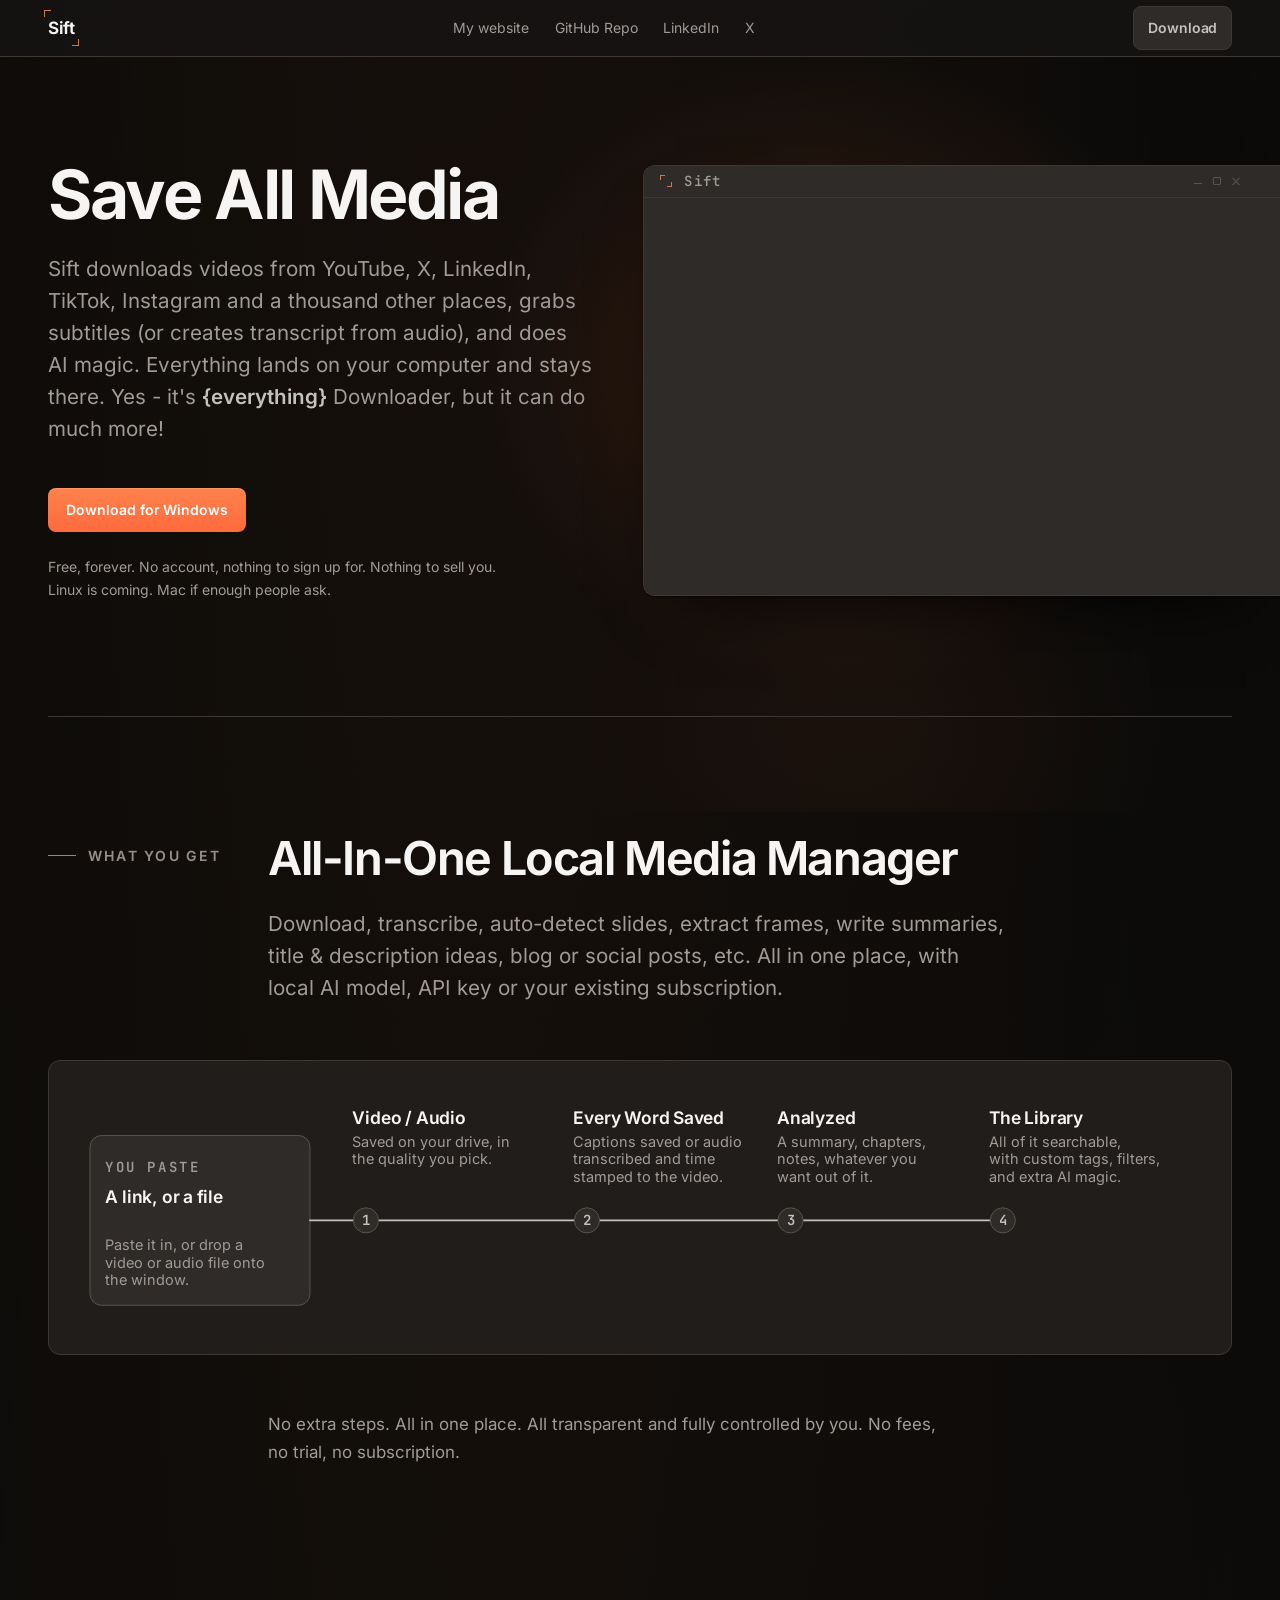
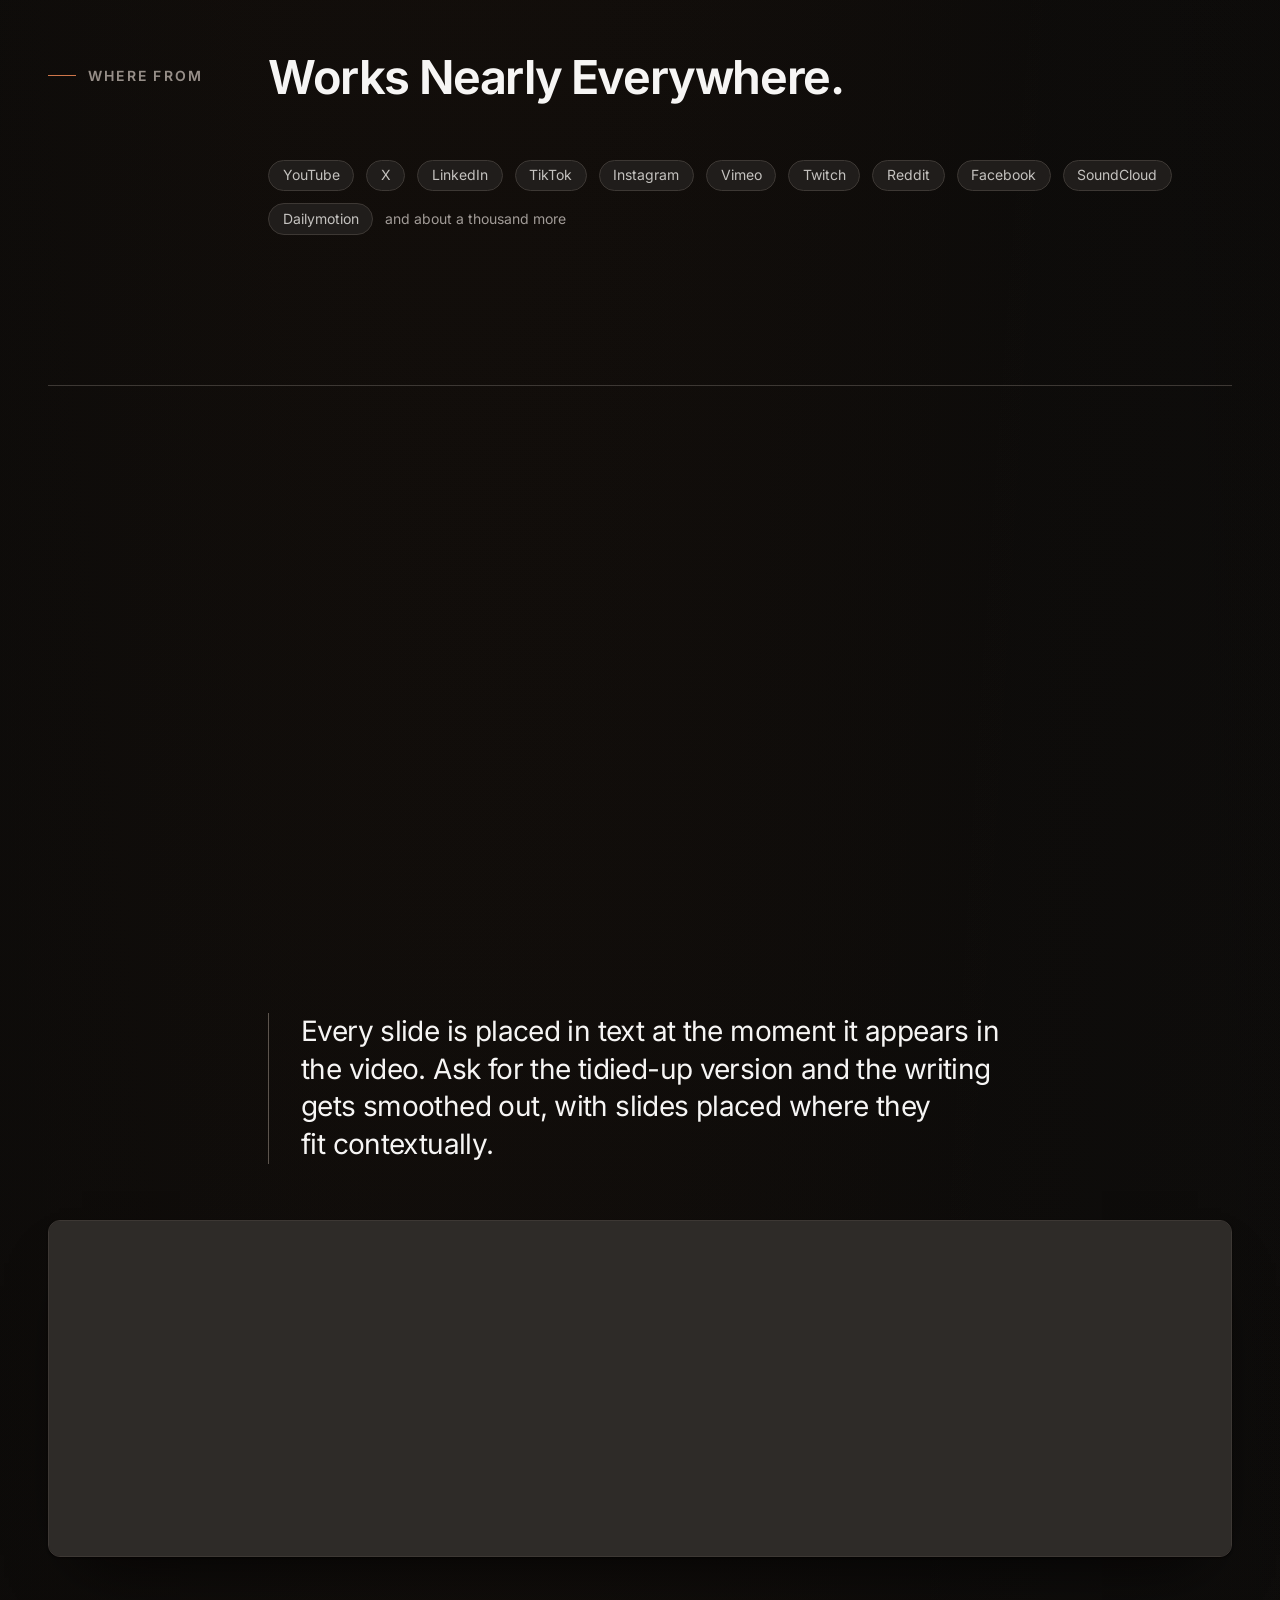
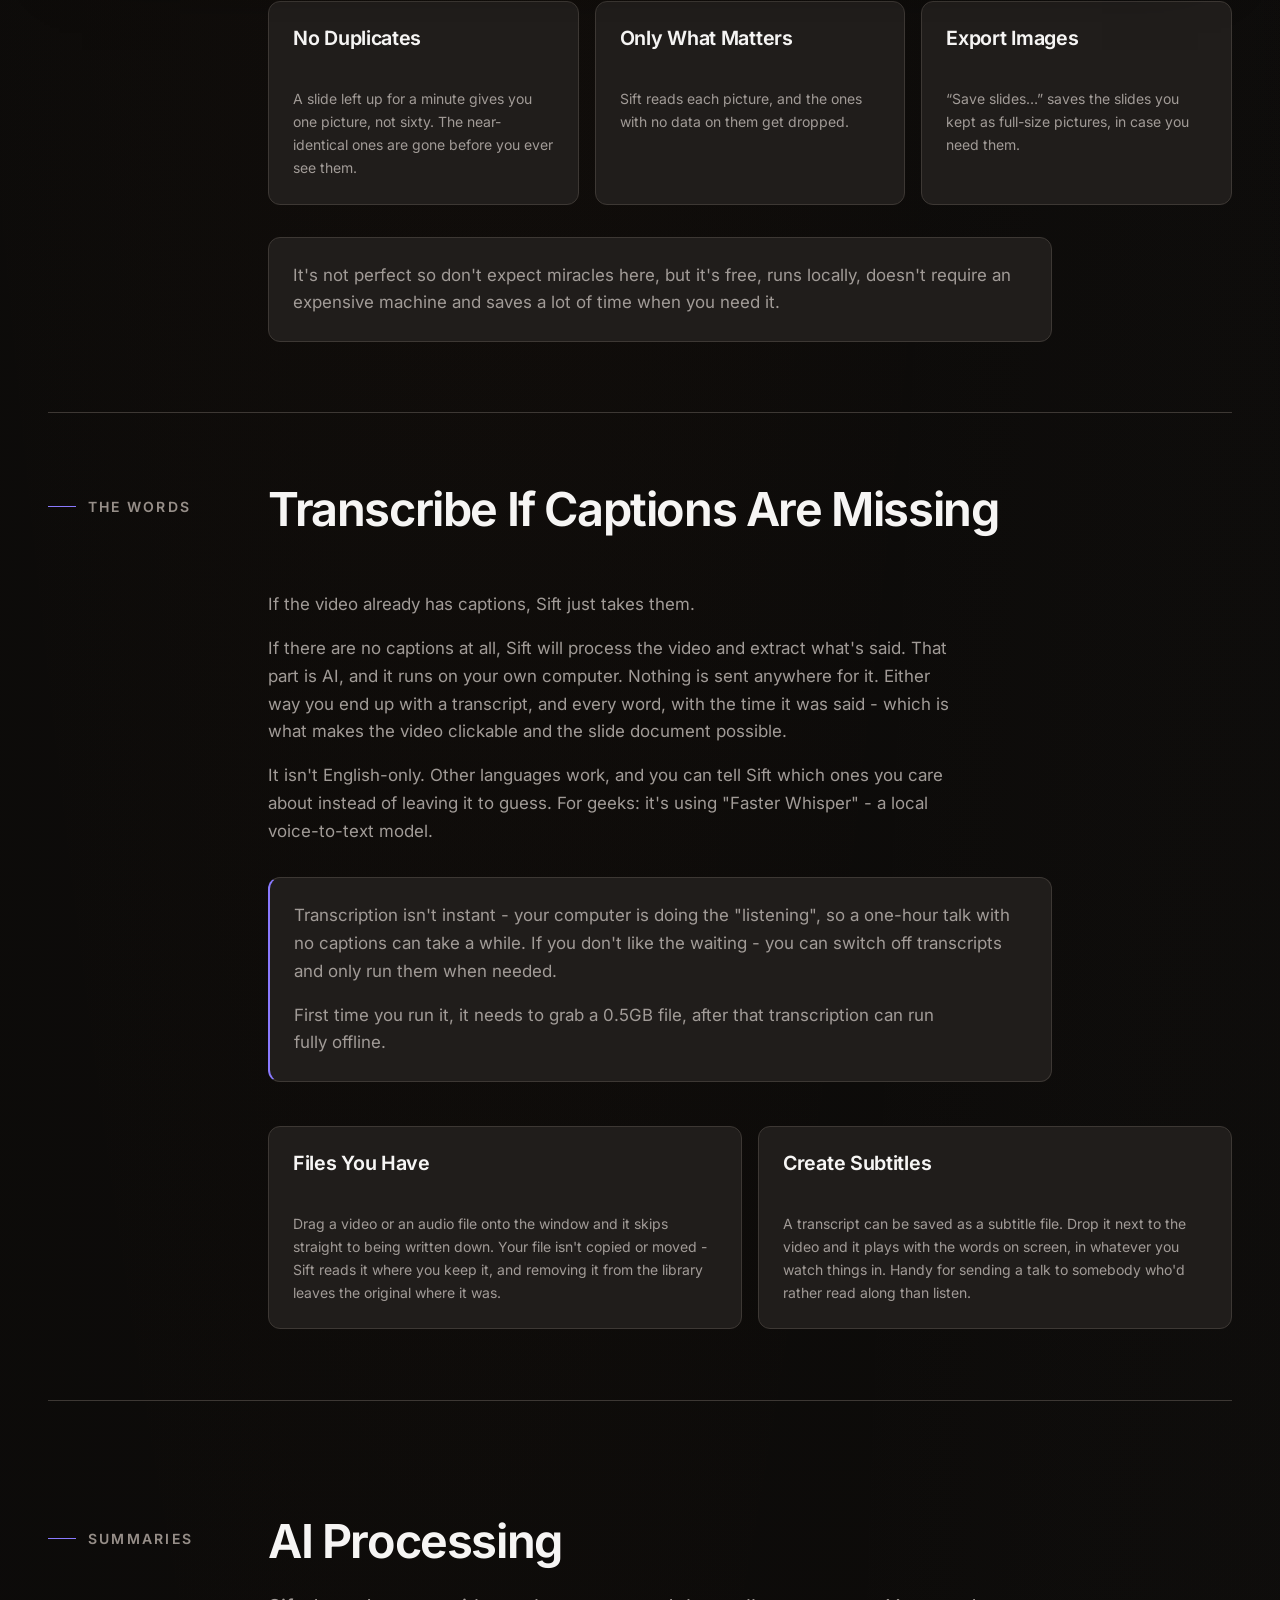
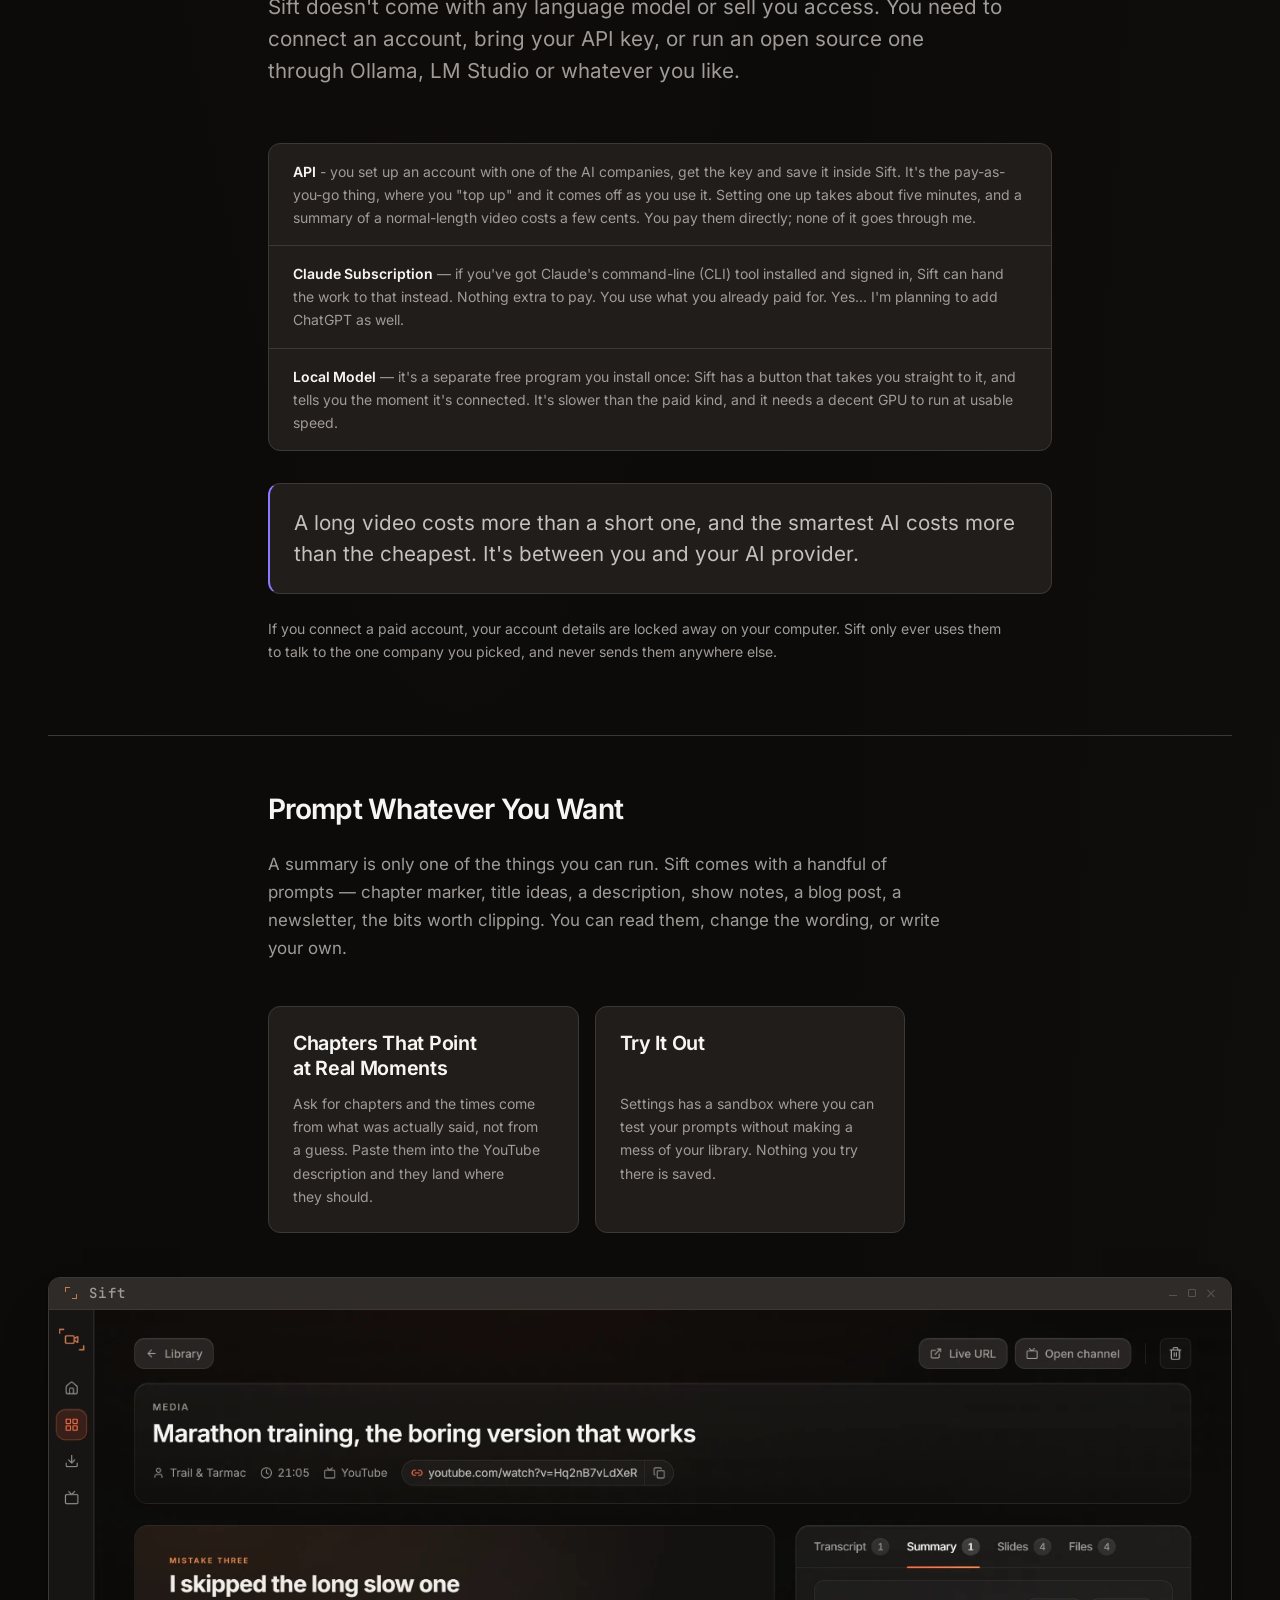
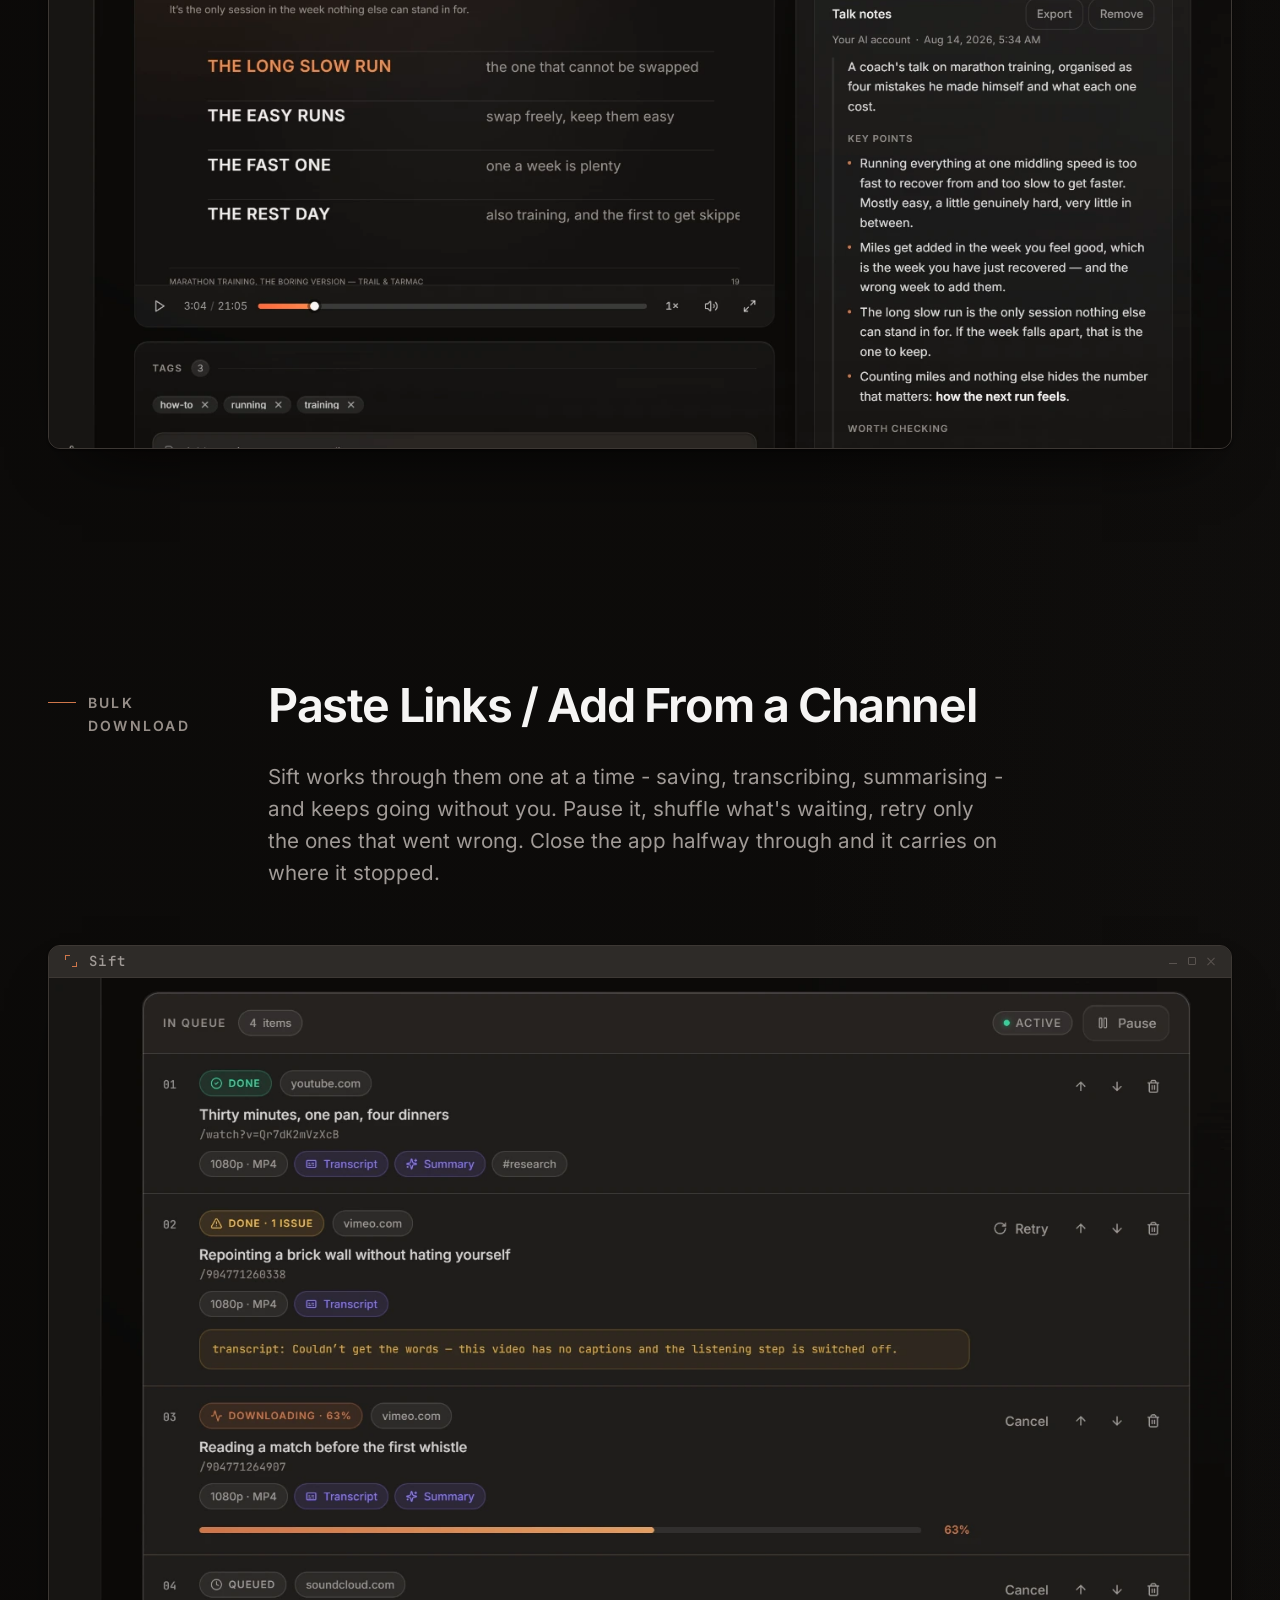
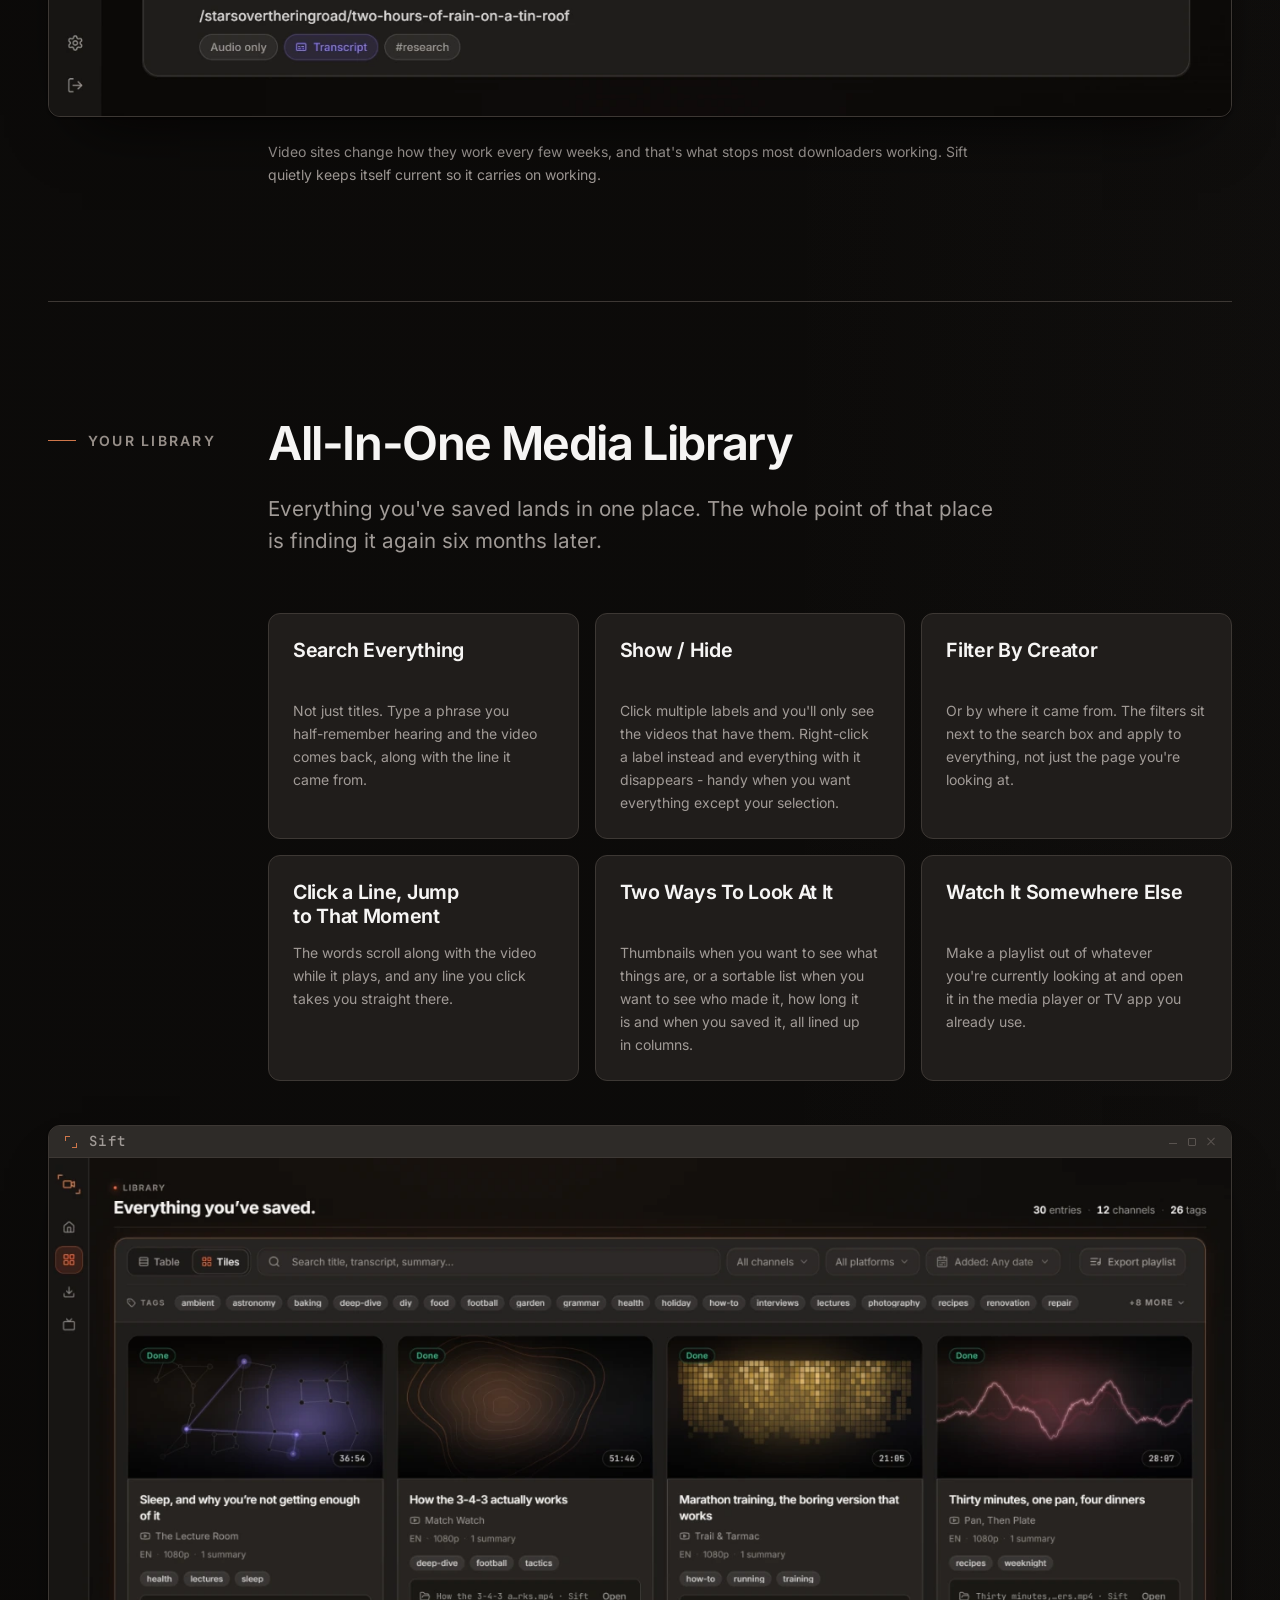
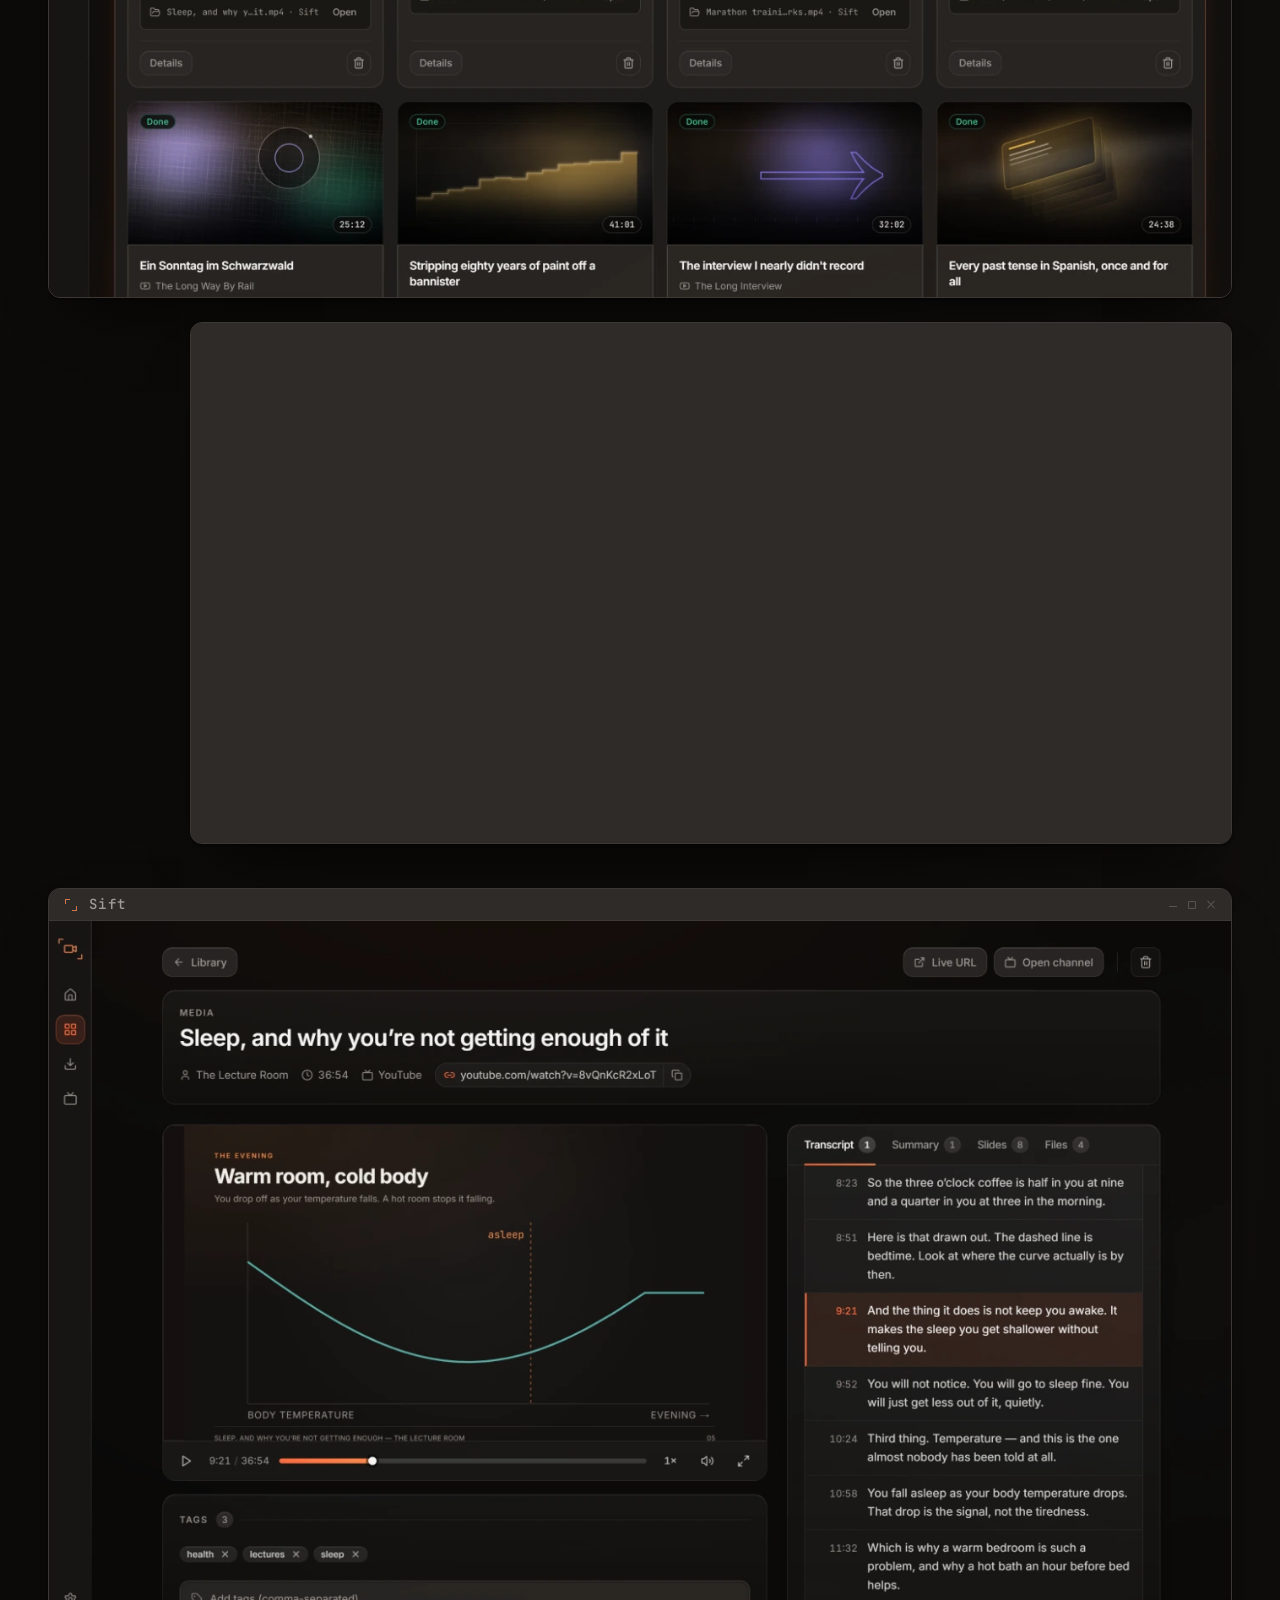
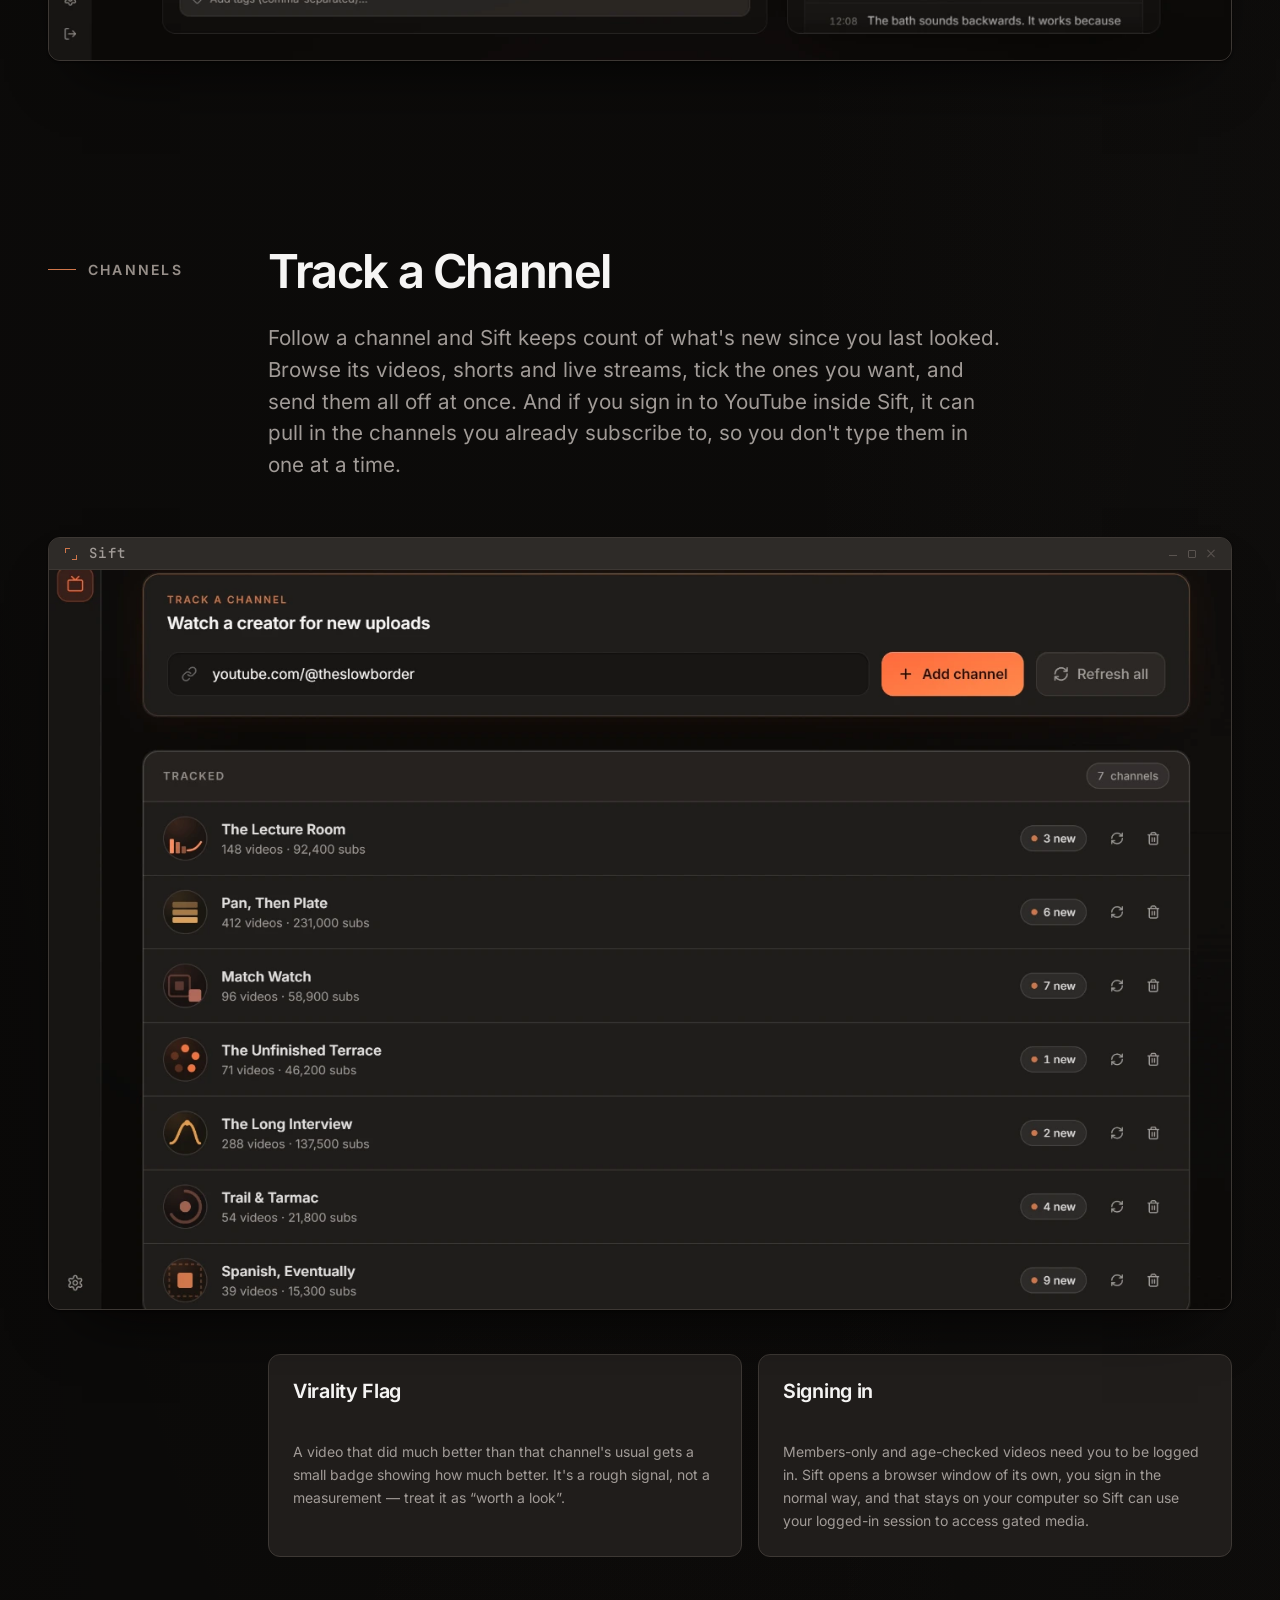
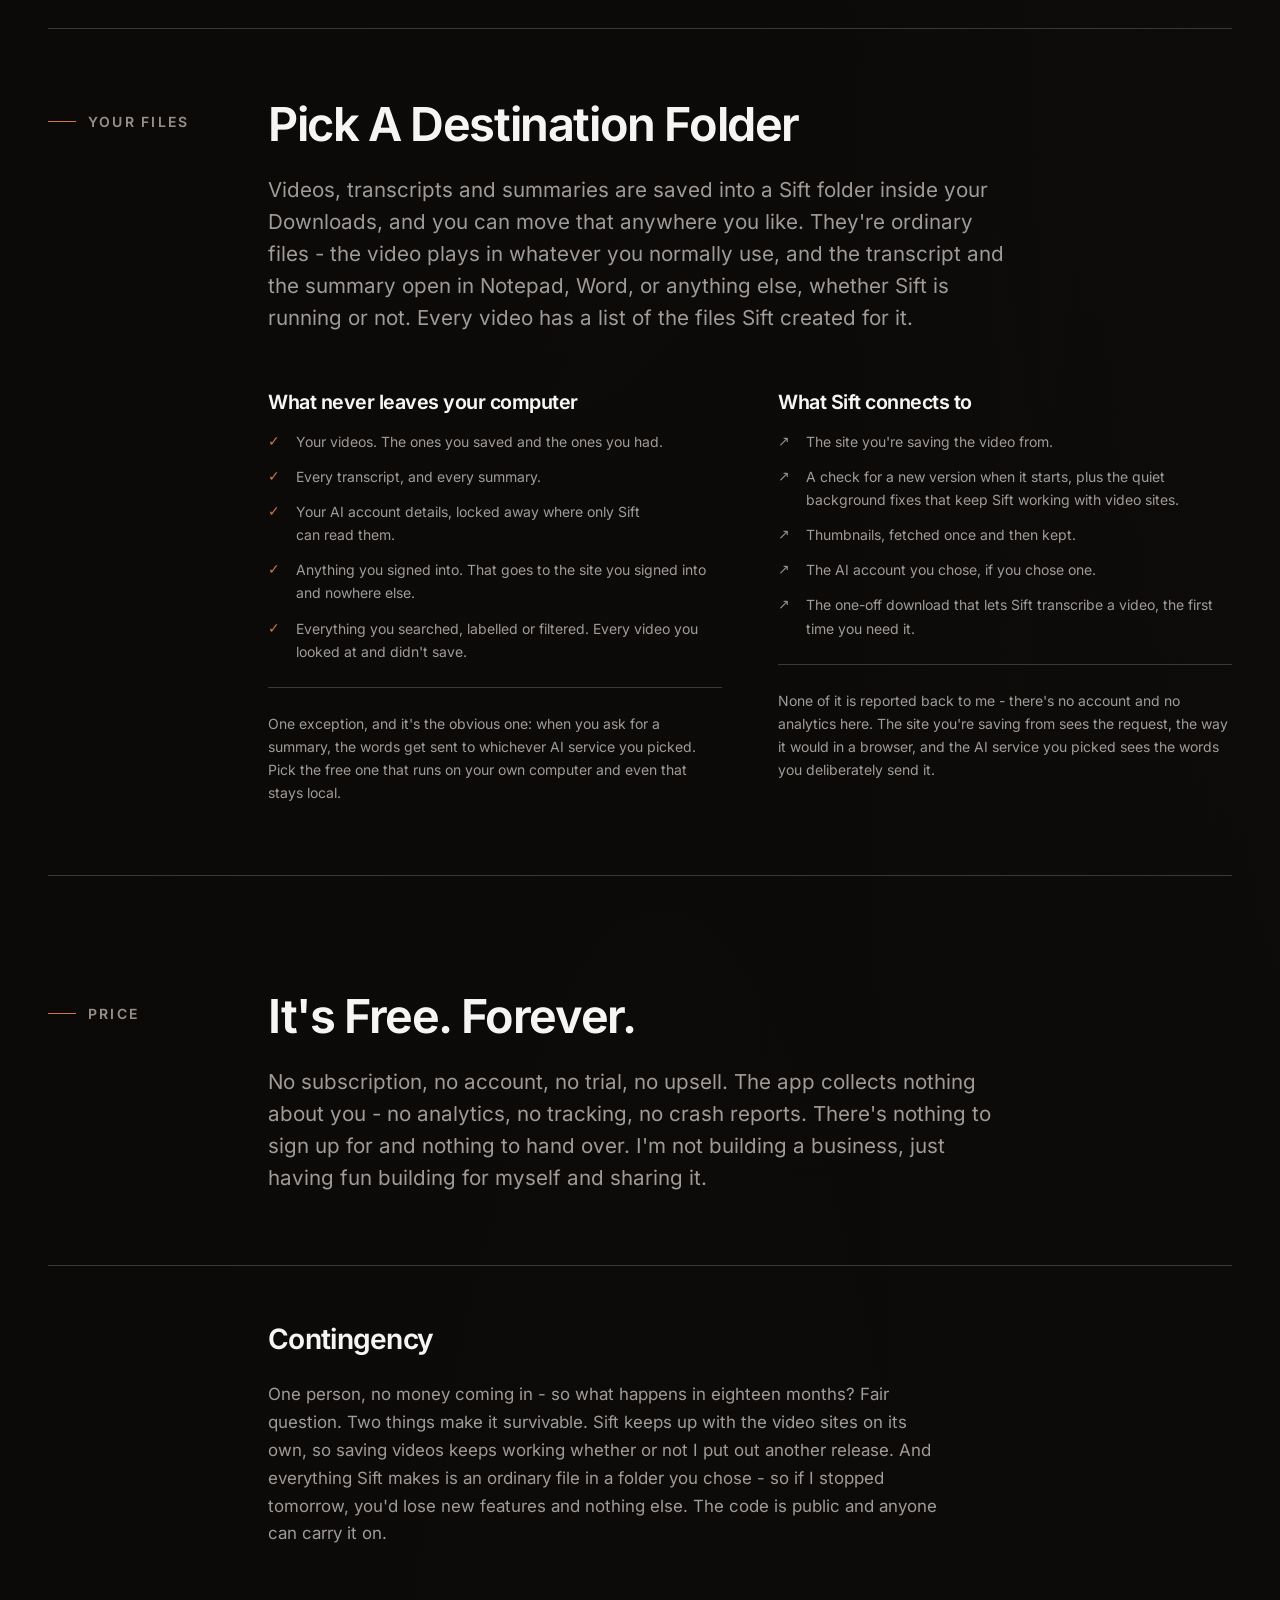
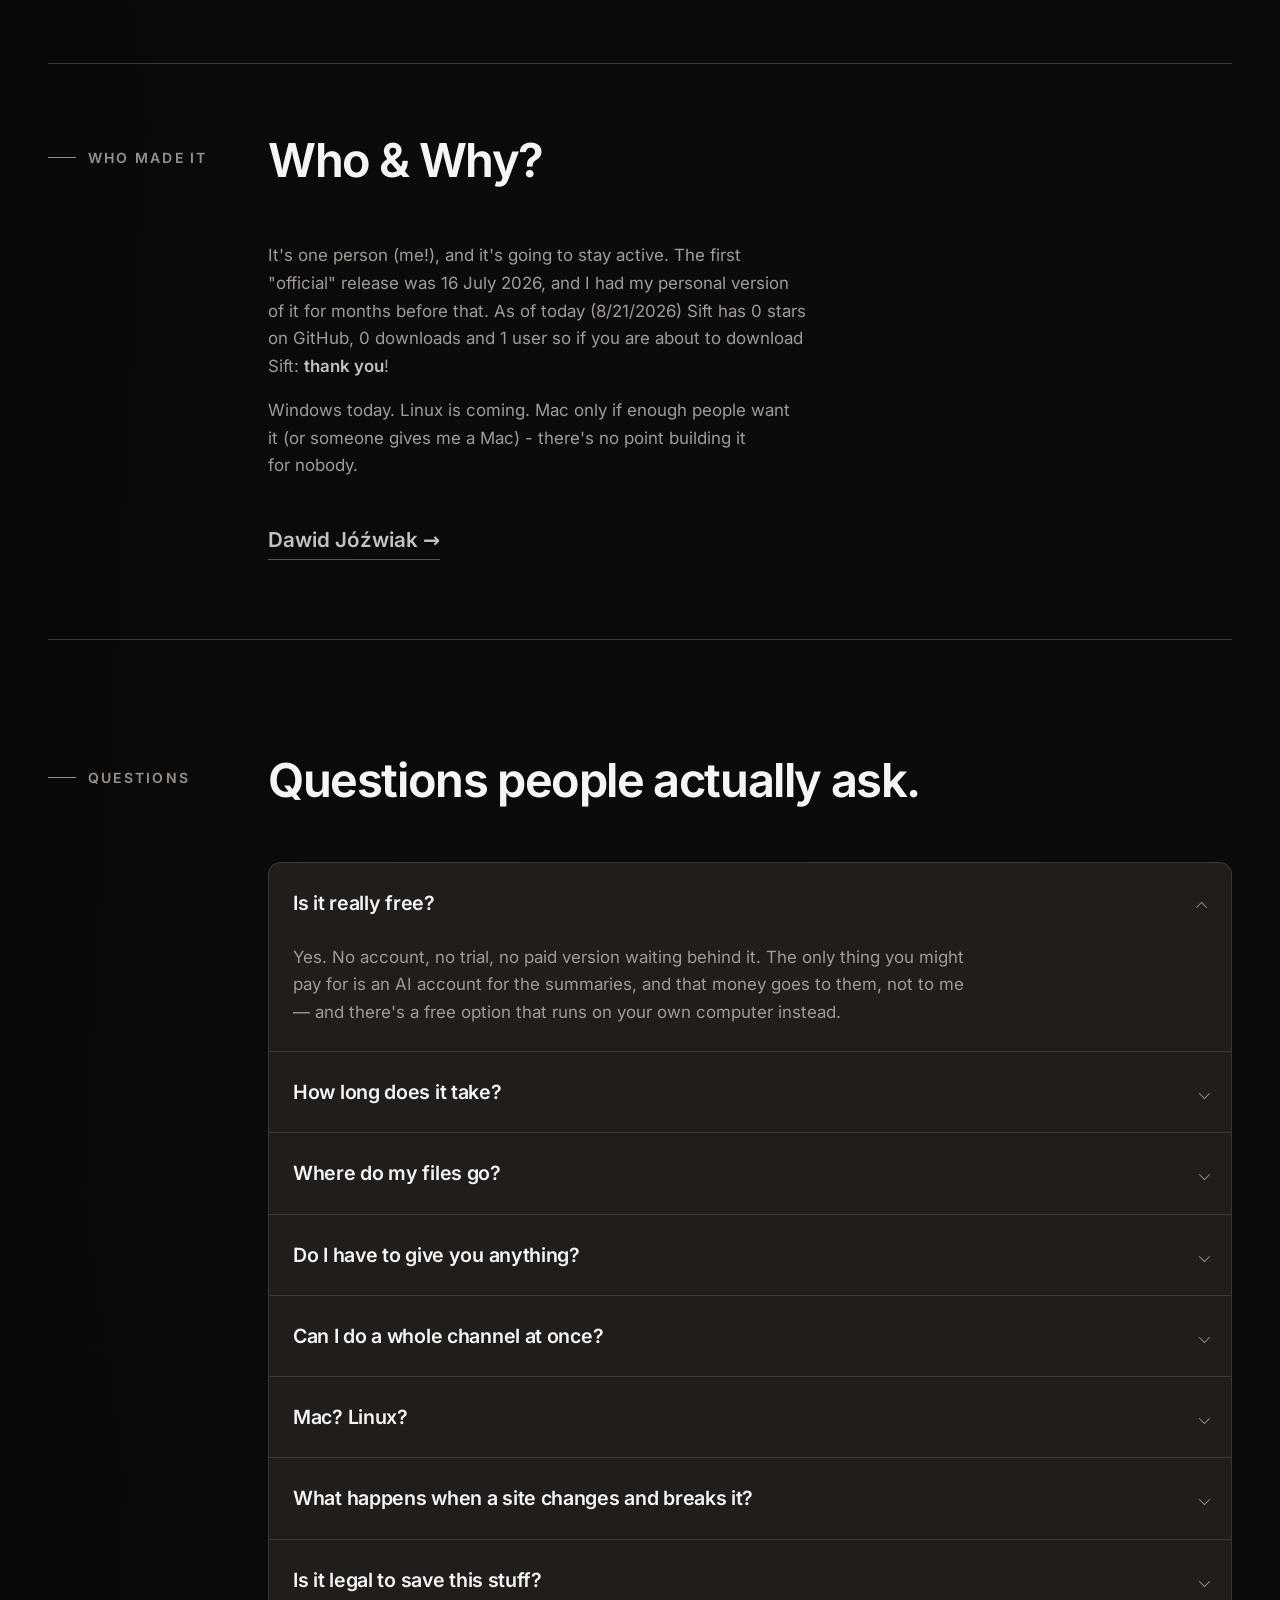
<file: index.html>
<!doctype html>
<html lang="en">
  <head>
    <meta charset="utf-8" />
    <meta name="viewport" content="width=device-width, initial-scale=1" />

    <title>Sift - "Everything" Downloader & Media Library</title>
    <meta
      name="description"
      content="Sift saves videos from YouTube, X, LinkedIn, Instagram, TikTok and about a thousand other places, writes down everything said in them, and turns that into a summary you can use. Free, and it all stays on your computer."
    />

    <link rel="canonical" href="https://sift.dawid.ai/" />

    <meta property="og:type" content="website" />
    <meta property="og:site_name" content="Sift" />
    <meta property="og:url" content="https://sift.dawid.ai/" />
    <meta property="og:title" content="Save the video. Keep the words." />
    <meta
      property="og:description"
      content="One link in: the video, everything said in it, a short version you can skim, and a library you can search. Free, and it all stays on your computer."
    />
    <meta property="og:image" content="https://sift.dawid.ai/assets/og.png" />
    <meta property="og:image:type" content="image/png" />
    <meta property="og:image:width" content="1200" />
    <meta property="og:image:height" content="630" />
    <meta
      property="og:image:alt"
      content="Sift showing the slides it pulled out of a recorded talk, as a row of thumbnails with the time each one appeared."
    />
    <meta name="twitter:card" content="summary_large_image" />
    <meta name="twitter:title" content="Save the video. Keep the words." />
    <meta
      name="twitter:description"
      content="One link in: the video, everything said in it, a short version you can skim, and a library you can search. Free, and it all stays on your computer."
    />
    <meta name="twitter:image" content="https://sift.dawid.ai/assets/og.png" />
    <meta
      name="twitter:image:alt"
      content="Sift showing the slides it pulled out of a recorded talk, as a row of thumbnails with the time each one appeared."
    />

    <meta name="theme-color" content="#0B0A09" />
    <meta name="color-scheme" content="dark" />
    <meta name="author" content="Dawid Jóźwiak" />

    <link
      rel="icon"
      href="data:image/svg+xml,%3Csvg xmlns='http://www.w3.org/2000/svg' viewBox='0 0 32 32'%3E%3Crect width='32' height='32' rx='7' fill='%230B0A09'/%3E%3Cg fill='none' stroke='%23CF764A' stroke-width='2.2' stroke-linecap='square'%3E%3Cpath d='M7 12V7h5'/%3E%3Cpath d='M25 20v5h-5'/%3E%3C/g%3E%3Crect x='12.5' y='12.5' width='7' height='7' rx='1.6' fill='%23CF764A'/%3E%3C/svg%3E"
    />

    <link
      rel="preload"
      as="font"
      type="font/woff2"
      href="assets/fonts/inter-latin-wght-normal.woff2"
      crossorigin
    />
    <link
      rel="preload"
      as="font"
      type="font/woff2"
      href="assets/fonts/jetbrains-mono-latin-wght-normal.woff2"
      crossorigin
    />

    <link rel="stylesheet" href="assets/tokens.css" />
    <link rel="stylesheet" href="styles.css" />

    <script>
      (function () {
        var root = document.documentElement;
        root.classList.add("js");
        var still =
          window.matchMedia &&
          window.matchMedia("(prefers-reduced-motion: reduce)").matches;
        if ("IntersectionObserver" in window && !still) {
          root.classList.add("motion");
          window.setTimeout(function () {
            if (!root.hasAttribute("data-reveal-ready"))
              root.classList.remove("motion");
          }, 2000);
        }
      })();
    </script>

    <script type="application/ld+json">
      {
        "@context": "https://schema.org",
        "@type": "SoftwareApplication",
        "name": "Sift",
        "applicationCategory": "MultimediaApplication",
        "operatingSystem": "Windows",
        "softwareVersion": "0.6.2",
        "url": "https://sift.dawid.ai/",
        "image": "https://sift.dawid.ai/assets/og.png",
        "description": "Sift saves videos from YouTube, X, LinkedIn, TikTok and about a thousand other places, writes down everything said in them, and turns that into a summary you can use. Everything lands on your computer and stays there. Free, Windows.",
        "license": "https://github.com/dawid-ai/sift/blob/master/LICENSE",
        "downloadUrl": "https://github.com/dawid-ai/sift/releases/latest/download/Sift-Setup.exe",
        "isAccessibleForFree": true,
        "offers": {
          "@type": "Offer",
          "price": 0,
          "priceCurrency": "USD"
        },
        "author": {
          "@type": "Person",
          "name": "Dawid Jóźwiak",
          "url": "https://dawid.ai"
        }
      }
    </script>
  </head>

  <body class="app-canvas">
    <a class="skip-link" href="#main">Skip to content</a>

    <header class="nav" id="nav">
      <div class="nav-inner">
        <a class="nav-logo" href="#hero" aria-label="Sift — top of page">
          <span class="corner-mark nav-wordmark">Sift</span>
        </a>

        <button
          class="nav-toggle"
          type="button"
          aria-expanded="false"
          aria-controls="nav-links"
        >
          <span class="nav-toggle-bars" aria-hidden="true"></span>
          <span class="sr-only">Menu</span>
        </button>

        <nav class="nav-links" id="nav-links" aria-label="Sections">
          <a href="https://dawid.ai">My website</a>
          <a href="https://github.com/dawid-ai/sift">GitHub Repo</a>
          <a href="https://www.linkedin.com/in/dawid-ai/">LinkedIn</a>
          <a href="https://x.com/Dawid_AI_">X</a>
        </nav>

        <a
          class="btn btn-quiet btn-sm nav-cta"
          href="https://github.com/dawid-ai/sift/releases/latest/download/Sift-Setup.exe"
          >Download</a
        >
      </div>
    </header>

    <main id="main" tabindex="-1">
      <!-- ===================================================================
           1. HERO
           =================================================================== -->
      <section class="section section-hero" id="hero">
        <div class="wrap">
          <div class="hero-copy">
            <h1 class="hero-title">
              Save All Media
            </h1>
            <p class="lede hero-lede">
              Sift downloads videos from YouTube, X, LinkedIn, TikTok, Instagram and a
              thousand other places, grabs subtitles (or creates transcript from audio), and
              does AI magic. Everything lands
              on your computer and stays there. Yes - it's <strong>{everything}</strong> Downloader, but it can do much more!
            </p>

            <div class="cta-row">
              <a
                class="btn btn-primary"
                href="https://github.com/dawid-ai/sift/releases/latest/download/Sift-Setup.exe"
                >Download for Windows</a
              >
            </div>

            <p class="hero-fineprint">
              <span class="hero-fineprint-line"
                >Free, forever. No account, nothing to sign up for. Nothing to sell you.</span
              >
              <span class="hero-fineprint-line"
                >Linux is coming. Mac if enough people ask.</span
              >
            </p>
          </div>

          <div class="hero-stage">
            <figure class="shot shot-hero" id="shot-home">
              <div class="shot-chrome" aria-hidden="true">
                <span class="corner-mark shot-chrome-mark"></span>
                <span class="shot-chrome-name">Sift</span>
                <span class="shot-chrome-controls"><i></i><i></i><i></i></span>
              </div>
              <div class="shot-media">
                <picture>
                  <source
                    type="image/webp"
                    srcset="
                      assets/shots/gen/hero-home-640.webp   640w,
                      assets/shots/gen/hero-home-1100.webp 1100w,
                      assets/shots/gen/hero-home-1680.webp 1680w
                    "
                    sizes="(max-width: 47.999rem) 1184px, (min-width: 72rem) 54vw, (min-width: 50rem) calc(100vw - 5rem), 92vw"
                  />
                  <img
                    src="assets/shots/gen/hero-home-1400.png"
                    width="1400"
                    height="875"
                    fetchpriority="high"
                    decoding="async"
                    alt="Sift's home screen with a video link pasted in, showing the title, thumbnail, channel and the quality options, ready to save."
                  />
                </picture>
              </div>
            </figure>
          </div>
        </div>
      </section>



      <!-- ===================================================================
           3. WHAT YOU GET
           =================================================================== -->
      <section class="section" id="chain">
        <div class="wrap">
          <header class="section-head">
            <p class="eyebrow">What you get</p>
            <h2>All-In-One Local Media Manager</h2>
            <p class="lede">
              Download, transcribe, auto-detect slides, extract frames, write summaries, title & description ideas, blog or social posts, etc.
              All in one place, with local AI model, API key or your existing subscription.
            </p>
          </header>

          <!-- Two renderings, one shown at a time: .chain-canvas is the wide-screen
               SVG (aria-hidden, a picture of the text below it); .chain-flow is the
               same content as HTML, and is the mobile rendering and the accessible
               text. Spine neutral, glyphs --accent-muted, no coral. -->
          <figure class="chain-diagram" id="chain-diagram">
            <div class="chain-canvas" aria-hidden="true">
              <svg
                class="chain-svg"
                viewBox="0 68 1200 238"
                role="presentation"
                focusable="false"
                xmlns="http://www.w3.org/2000/svg"
              >
                <!-- the input: a different shape, and deliberately unnumbered -->
                <rect
                  class="cd-chip cd-fade"
                  x="30"
                  y="112"
                  width="228"
                  height="176"
                  rx="12"
                />
                <text class="cd-kicker cd-in" style="--d: 80ms" x="46" y="150">
                  YOU PASTE
                </text>
                <text
                  class="cd-node-label cd-in"
                  style="--d: 120ms"
                  x="46"
                  y="182"
                >
                  A link, or a file
                </text>
                <text class="cd-detail cd-in" style="--d: 160ms" x="46" y="231">
                  Paste it in, or drop a
                  <tspan x="46" dy="18">video or audio file onto</tspan>
                  <tspan x="46" dy="18">the window.</tspan>
                </text>

                <!-- the spine: this is Sift, and it runs the whole way. It draws
                     itself LINEARLY over 800ms, which is what lets every node be
                     timed off the moment the drawing head reaches its column. -->
                <line
                  class="cd-spine cd-draw"
                  style="--d: 180ms; --dur: 800ms"
                  pathLength="1"
                  x1="258"
                  y1="200"
                  x2="976"
                  y2="200"
                />

                <!-- 1 · the video — the spine reaches x=316 at 242ms -->
                <text
                  class="cd-node-label cd-in"
                  style="--d: 312ms"
                  x="302"
                  y="100"
                >
                  Video / Audio
                </text>
                <text
                  class="cd-detail cd-in"
                  style="--d: 352ms"
                  x="302"
                  y="124"
                >
                  Saved on your drive, in
                  <tspan x="302" dy="18">the quality you pick.</tspan>
                  
                </text>
                <circle
                  class="cd-dot cd-pop"
                  style="--d: 242ms"
                  cx="316"
                  cy="200"
                  r="13"
                />
                <text
                  class="cd-num cd-fade"
                  style="--d: 292ms"
                  x="316"
                  y="204.5"
                >
                  1
                </text>

                <!-- 2 · every word — reached at 488ms -->
                <text
                  class="cd-node-label cd-in"
                  style="--d: 558ms"
                  x="531"
                  y="100"
                >
                  Every Word Saved
                </text>
                <text
                  class="cd-detail cd-in"
                  style="--d: 598ms"
                  x="531"
                  y="124"
                >
                  Captions saved or audio
                  <tspan x="531" dy="18">transcribed and time</tspan>
                  <tspan x="531" dy="18">stamped to the video.</tspan>
                  
                </text>
                <circle
                  class="cd-dot cd-pop"
                  style="--d: 488ms"
                  cx="545"
                  cy="200"
                  r="13"
                />
                <text
                  class="cd-num cd-fade"
                  style="--d: 538ms"
                  x="545"
                  y="204.5"
                >
                  2
                </text>

                <!-- 3 · the short version — reached at 733ms -->
                <text
                  class="cd-node-label cd-in"
                  style="--d: 803ms"
                  x="742"
                  y="100"
                >
                  Analyzed
                </text>
                <text
                  class="cd-detail cd-in"
                  style="--d: 843ms"
                  x="742"
                  y="124"
                >
                  A summary, chapters,
                  <tspan x="742" dy="18">notes, whatever you</tspan>
                  <tspan x="742" dy="18">want out of it.</tspan>
                </text>
                <circle
                  class="cd-dot cd-pop"
                  style="--d: 733ms"
                  cx="756"
                  cy="200"
                  r="13"
                />
                <text
                  class="cd-num cd-fade"
                  style="--d: 783ms"
                  x="756"
                  y="204.5"
                >
                  3
                </text>

                <!-- 4 · a library — reached at 979ms -->
                <text
                  class="cd-node-label cd-in"
                  style="--d: 1049ms"
                  x="962"
                  y="100"
                >
                  The Library
                </text>
                <text
                  class="cd-detail cd-in"
                  style="--d: 1089ms"
                  x="962"
                  y="124"
                >
                  All of it searchable,
                  <tspan x="962" dy="18">with custom tags, filters,</tspan>
                  <tspan x="962" dy="18">and extra AI magic.</tspan>
                  
                </text>
                <circle
                  class="cd-dot cd-pop"
                  style="--d: 979ms"
                  cx="976"
                  cy="200"
                  r="13"
                />
                <text
                  class="cd-num cd-fade"
                  style="--d: 1029ms"
                  x="976"
                  y="204.5"
                >
                  4
                </text>
              </svg>
            </div>

            <div class="chain-flow">
              <div class="chain-input">
                <p class="chain-input-kicker">You paste</p>
                <h3 class="chain-label">A link, or a file</h3>
                <p class="chain-detail">
                  Paste it in, or drop a video or audio file onto the window.
                </p>
              </div>

              <ol class="chain-nodes">
                <li class="chain-node" id="chain-node-1">
                  <span class="chain-num" aria-hidden="true">1</span>
                  <h3 class="chain-label">Video / Audio</h3>
                  <p class="chain-detail">
                    Saved on your drive, in the quality you pick.
                  </p>
                </li>
                <li class="chain-node" id="chain-node-2">
                  <span class="chain-num" aria-hidden="true">2</span>
                  <h3 class="chain-label">Every Word Saved</h3>
                  <p class="chain-detail">
                    Captions saved or audio transcribed and time stamped to the video.
                  </p>
                </li>
                <li class="chain-node" id="chain-node-3">
                  <span class="chain-num" aria-hidden="true">3</span>
                  <h3 class="chain-label">Analyzed</h3>
                  <p class="chain-detail">
                    A summary, chapters, notes, whatever you want out of it.
                  </p>
                </li>
                <li class="chain-node" id="chain-node-4">
                  <span class="chain-num" aria-hidden="true">4</span>
                  <h3 class="chain-label">The Library</h3>
                  <p class="chain-detail">
                    All of it searchable, with custom tags, filters, and extra AI magic.
                  </p>
                </li>
              </ol>
            </div>
          </figure>

          <p class="prose chain-closing">
            No extra steps. All in one place. All transparent and fully controlled by you. No fees, no trial, no subscription. 
          </p>
        </div>
      </section>

      <!-- ===================================================================
           3b. PLATFORMS
           =================================================================== -->
      <section class="section section-tight section-no-rule" id="platforms">
        <div class="wrap">
          <header class="section-head">
            <p class="eyebrow">Where from</p>
            <h2>Works Nearly Everywhere.</h2>
          </header>

          <ul class="platform-row">
            <li>YouTube</li>
            <li>X</li>
            <li>LinkedIn</li>
            <li>TikTok</li>
            <li>Instagram</li>
            <li>Vimeo</li>
            <li>Twitch</li>
            <li>Reddit</li>
            <li>Facebook</li>
            <li>SoundCloud</li>
            <li>Dailymotion</li>
            <li class="platform-more">and about a thousand more</li>
          </ul>

          <p class="prose platform-note">
            If you can watch it, Sift can usually save it. Even things behind a login
            - you sign in using the built-in session grabber, and it stays signed in.
          </p>
        </div>
      </section>

      <!-- ===================================================================
           4. SLIDES
           =================================================================== -->
      <section class="section section-major" id="slides">
        <div class="wrap">
          <header class="section-head">
            <p class="eyebrow">Slides</p>
            <h2>Turn a Talk Into Notes</h2>
          </header>

          <div class="prose">
            <p>
              Sift can process a talk or presentation and it finds slides 
              (actual video frames with slides, charts, graphs or some other data).
              It generates a document with everything that was said, and each slide
              dropped at the moment it showed up in the video. You can grab frames manually
              or remove ones you don't like - time & content matched.
              No AI needed! Slide detection is built-in.
            </p>
            <p>
              It's the difference between a 90-minute video and something you
              can read or use for a blog post or academic work.
            </p>
            <p>
              You can save it as a document: the words with the slides in them, exactly as spoken.
              If you'd rather have it tidied into something more readable, with filler words
              removed, polished and ready - just click a button...
            </p>
          </div>

          <blockquote class="pullquote">
            <p>
              Every slide is placed in text at the moment it appears in the video.
              Ask for the tidied-up version and the writing gets smoothed out, with
              slides placed where they fit contextually.
            </p>
          </blockquote>


          <figure class="shot" id="shot-slides">
            <div class="shot-media">
              <picture>
                <source
                  type="image/webp"
                  srcset="
                    assets/shots/gen/detail-slides-720.webp   720w,
                    assets/shots/gen/detail-slides-1400.webp 1400w,
                    assets/shots/gen/detail-slides-2040.webp 2040w
                  "
                  sizes="(max-width: 47.999rem) 1184px, (min-width: 79rem) 1184px, (min-width: 50rem) calc(100vw - 5rem), 92vw"
                />
                <img
                  src="assets/shots/gen/detail-slides-1184.png"
                  width="1184"
                  height="335"
                  loading="lazy"
                  decoding="async"
                  alt="Sift showing the slides it pulled out of a recorded talk as a strip of thumbnails, each with the time it appeared and a tick saying it will go in the document."
                />
              </picture>
            </div>
          </figure>

          <ul class="cards cards-3">
            <li class="card">
              <h3>No Duplicates</h3>
              <p>
                A slide left up for a minute gives you one picture, not sixty.
                The near-identical ones are gone before you ever see them.
              </p>
            </li>
            <li class="card">
              <h3>Only What Matters</h3>
              <p>
                Sift reads each picture, and the ones with no data on them
                get dropped.
              </p>
            </li>
            <li class="card">
              <h3>Export Images</h3>
              <p>
                “Save slides…” saves the slides you kept as full-size pictures,
                in case you need them.
              </p>
            </li>
          </ul>

          <div class="honest-note">
            <p>
              It's not perfect so don't expect miracles here, but it's free, runs locally,
              doesn't require an expensive machine and saves a lot of time when you need it.
            </p>
          </div>


        </div>
      </section>

      <!-- ===================================================================
           5. WHERE THE WORDS COME FROM
           =================================================================== -->
      <section class="section section-tight" id="transcripts">
        <div class="wrap">
          <header class="section-head">
            <p class="eyebrow eyebrow-ai">The Words</p>
            <h2>Transcribe If Captions Are Missing</h2>
          </header>

          <div class="prose">
            <p>
              If the video already has captions, Sift just takes them.
            </p>
            <p>
              If there are no captions at all, Sift will process the video and
              extract what's said. That part is AI, and it runs on your own
              computer. Nothing is sent anywhere for it. Either way you end up 
              with a transcript, and every word, with the time it was said - 
              which is what makes the video clickable and the slide document possible.
            </p>
            <p>
              It isn't English-only. Other languages work, and you can tell Sift
              which ones you care about instead of leaving it to guess. For geeks:
              it's using "Faster Whisper" - a local voice-to-text model.
            </p>
          </div>

          <div class="honest-note honest-note-ai">
            <p>
              Transcription isn't instant - your computer is doing the "listening", 
              so a one-hour talk with no captions can take a while. If you don't like the waiting - 
              you can switch off transcripts and only run them when needed.
            </p>
            <p>
              First time you run it, it needs to grab a 0.5GB file, after that
              transcription can run fully offline.
            </p>
          </div>

          <ul class="cards cards-2">
            <li class="card">
              <h3>Files You Have</h3>
              <p>
                Drag a video or an audio file onto the window and it skips
                straight to being written down. Your file isn't copied or moved
                - Sift reads it where you keep it, and removing it from the
                library leaves the original where it was.
              </p>
            </li>
            <li class="card">
              <h3>Create Subtitles</h3>
              <p>
                A transcript can be saved as a subtitle file. Drop it
                next to the video and it plays with the words on screen, in
                whatever you watch things in. Handy for sending a talk to
                somebody who'd rather read along than listen.
              </p>
            </li>
          </ul>
        </div>
      </section>

      <!-- ===================================================================
           6. YOUR OWN AI ACCOUNT
           =================================================================== -->
      <section class="section" id="ai">
        <div class="wrap">
          <header class="section-head">
            <p class="eyebrow eyebrow-ai">Summaries</p>
            <h2>AI Processing</h2>
            <p class="lede">
              Sift doesn't come with any language model or sell you access.
              You need to connect an account, bring your API key, or run an
              open source one through Ollama, LM Studio or whatever you like.
            </p>
          </header>

          <ul class="ai-options">
            <li>
              <strong>API</strong> - you set up an account
              with one of the AI companies, get the key and save it inside Sift.
              It's the pay-as-you-go thing, where you "top up" and it comes off as you use it.
              Setting one up takes about five minutes, and a summary of a
              normal-length video costs a few cents. You pay them directly; none
              of it goes through me.
            </li>
            <li>
              <strong>Claude Subscription</strong> — if you've got
              Claude's command-line (CLI) tool installed and signed in, Sift can hand
              the work to that instead. Nothing extra to pay. You use what you already
              paid for. Yes... I'm planning to add ChatGPT as well.
            </li>
            <li>
              <strong>Local Model</strong> — it's a separate free program you
              install once: Sift has a button that takes you straight to it, and
              tells you the moment it's connected. It's slower than the paid
              kind, and it needs a decent GPU to run at usable speed.
            </li>
          </ul>

          <p class="cost-line">
            A long video costs more than a short one, and the smartest AI costs
            more than the cheapest. It's between you and your AI provider.
          </p>

          <p class="microcopy">
            If you connect a paid account, your account details are locked away
            on your computer. Sift only ever uses them to talk to the one
            company you picked, and never sends them anywhere else.
          </p>

          <!-- 6a. PROMPT LIBRARY -->
          <div class="subsection" id="prompts">
            <h3 class="subhead">Prompt Whatever You Want</h3>
            <div class="prose">
              <p>
                A summary is only one of the things you can run. Sift comes
                with a handful of prompts — chapter marker, title
                ideas, a description, show notes, a blog post, a newsletter, the
                bits worth clipping. You can read them, change the wording, or write your own.
              </p>
            </div>

            <ul class="cards cards-3">
              <li class="card">
                <h4>Chapters That Point at Real Moments</h4>
                <p>
                  Ask for chapters and the times come from what was actually
                  said, not from a guess. Paste them into the YouTube description and
                  they land where they should.
                </p>
              </li>
              <li class="card">
                <h4>Try It Out</h4>
                <p>
                  Settings has a sandbox where you can test your prompts without
                  making a mess of your library. Nothing you try there
                  is saved.
                </p>
              </li>

            </ul>

            <!-- SHOT-DETAIL-SUMMARY -->
            <figure class="shot" id="shot-detail-summary">
              <div class="shot-chrome" aria-hidden="true">
                <span class="corner-mark shot-chrome-mark"></span>
                <span class="shot-chrome-name">Sift</span>
                <span class="shot-chrome-controls"><i></i><i></i><i></i></span>
              </div>
              <div class="shot-media">
                <picture>
                  <source
                    type="image/webp"
                    srcset="
                      assets/shots/gen/detail-summary-720.webp   720w,
                      assets/shots/gen/detail-summary-1400.webp 1400w,
                      assets/shots/gen/detail-summary-2368.webp 2368w
                    "
                    sizes="(max-width: 47.999rem) 1184px, (min-width: 79rem) 1184px, (min-width: 50rem) calc(100vw - 5rem), 92vw"
                  />
                  <img
                    src="assets/shots/gen/detail-summary-1184.png"
                    width="1184"
                    height="740"
                    loading="lazy"
                    decoding="async"
                    alt="A saved video in Sift with the video playing on one side and the summary it was given beside it — a couple of sentences, then the key points as bullets."
                  />
                </picture>
              </div>
            </figure>
          </div>
        </div>
      </section>

      <!-- ===================================================================
           7. THE QUEUE
           =================================================================== -->
      <section class="section section-no-rule" id="queue">
        <div class="wrap">
          <header class="section-head">
            <p class="eyebrow">Bulk Download</p>
            <h2>Paste Links / Add From a Channel</h2>
            <p class="lede">
              Sift works through them one at a time - saving, transcribing,
              summarising - and keeps going without you. Pause it, shuffle
              what's waiting, retry only the ones that went wrong. Close the app
              halfway through and it carries on where it stopped.
            </p>
          </header>

          <!-- SHOT-QUEUE -->
          <figure class="shot" id="shot-queue">
            <div class="shot-chrome" aria-hidden="true">
              <span class="corner-mark shot-chrome-mark"></span>
              <span class="shot-chrome-name">Sift</span>
              <span class="shot-chrome-controls"><i></i><i></i><i></i></span>
            </div>
            <div class="shot-media">
              <picture>
                <source
                  type="image/webp"
                  srcset="
                    assets/shots/gen/queue-720.webp   720w,
                    assets/shots/gen/queue-1400.webp 1400w,
                    assets/shots/gen/queue-2344.webp 2344w
                  "
                  sizes="(max-width: 47.999rem) 1184px, (min-width: 79rem) 1184px, (min-width: 50rem) calc(100vw - 5rem), 92vw"
                />
                <img
                  src="assets/shots/gen/queue-1184.png"
                  width="1184"
                  height="740"
                  loading="lazy"
                  decoding="async"
                  alt="Sift working through a batch: four videos in a list — one finished, one flagged with a problem, one part-way through at 63 per cent, one still waiting — with buttons to pause, retry and reorder."
                />
              </picture>
            </div>
          </figure>

          <p class="microcopy">
            Video sites change how they work every few weeks, and that's what
            stops most downloaders working. Sift quietly keeps itself current so
            it carries on working.
          </p>
        </div>
      </section>

      <!-- ===================================================================
           8. THE LIBRARY
           =================================================================== -->
      <section class="section" id="library">
        <div class="wrap">
          <header class="section-head">
            <p class="eyebrow">Your library</p>
            <h2>
              All-In-One Media Library
            </h2>
            <p class="lede">
              Everything you've saved lands in one place. The whole point of
              that place is finding it again six months later.
            </p>
          </header>

          <ul class="cards cards-3">
            <li class="card">
              <h3>Search Everything</h3>
              <p>
                Not just titles. Type a phrase you half-remember hearing and the
                video comes back, along with the line it came from.
              </p>
            </li>
            <li class="card">
              <h3>Show / Hide</h3>
              <p>
                Click multiple labels and you'll only see the videos that have them.
                Right-click a label instead and everything with it disappears -
                handy when you want everything except your selection.
              </p>
            </li>
            <li class="card">
              <h3>Filter By Creator</h3>
              <p>
                Or by where it came from. The filters sit next to the search box
                and apply to everything, not just the page you're looking at.
              </p>
            </li>
            <li class="card">
              <h3>Click a Line, Jump to That Moment</h3>
              <p>
                The words scroll along with the video while it plays, and any
                line you click takes you straight there.
              </p>
            </li>
            <li class="card">
              <h3>Two Ways To Look At It</h3>
              <p>
                Thumbnails when you want to see what things are, or a sortable
                list when you want to see who made it, how long it is and when
                you saved it, all lined up in columns.
              </p>
            </li>
            <li class="card">
              <h3>Watch It Somewhere Else</h3>
              <p>
                Make a playlist out of whatever you're currently looking at and
                open it in the media player or TV app you already use.
              </p>
            </li>
          </ul>

          <!-- One stack, not two matching rectangles: tiles is the whole window,
               the table is cut to a band of rows because its toolbar is the same
               pixels as the one directly above it. -->
          <div class="shot-pair">
            <!-- SHOT-LIBRARY-TILES -->
            <figure class="shot" id="shot-library-tiles">
              <div class="shot-chrome" aria-hidden="true">
                <span class="corner-mark shot-chrome-mark"></span>
                <span class="shot-chrome-name">Sift</span>
                <span class="shot-chrome-controls"><i></i><i></i><i></i></span>
              </div>
              <div class="shot-media">
                <picture>
                  <source
                    type="image/webp"
                    srcset="
                      assets/shots/gen/library-tiles-720.webp   720w,
                      assets/shots/gen/library-tiles-1400.webp 1400w,
                      assets/shots/gen/library-tiles-2368.webp 2368w
                    "
                    sizes="(max-width: 47.999rem) 1184px, (min-width: 79rem) 1184px, (min-width: 50rem) calc(100vw - 5rem), 92vw"
                  />
                  <img
                    src="assets/shots/gen/library-tiles-1184.png"
                    width="1184"
                    height="740"
                    loading="lazy"
                    decoding="async"
                    alt="Sift's library as thumbnails: rows of saved videos with their titles, who made them and their labels, with a search box and filters above."
                  />
                </picture>
              </div>
            </figure>
            <!-- SHOT-LIBRARY-TABLE -->
            <figure class="shot shot-pair-band" id="shot-library-table">
              <div class="shot-media">
                <picture>
                  <source
                    type="image/webp"
                    srcset="
                      assets/shots/gen/library-table-band-660.webp   660w,
                      assets/shots/gen/library-table-band-1240.webp 1240w,
                      assets/shots/gen/library-table-band-2060.webp 2060w
                    "
                    sizes="(max-width: 47.999rem) 1042px, (min-width: 79rem) 1042px, (min-width: 56rem) calc((100vw - 5rem) * 0.88), (min-width: 50rem) calc(100vw - 5rem), 92vw"
                  />
                  <img
                    src="assets/shots/gen/library-table-band-1042.png"
                    width="1042"
                    height="521"
                    loading="lazy"
                    decoding="async"
                    alt="The same library as a sortable list, with who made each video, how long it is and when it was saved lined up in columns."
                  />
                </picture>
              </div>
            </figure>
          </div>

          <!-- SHOT-DETAIL-TRANSCRIPT -->
          <figure class="shot" id="shot-detail-transcript">
            <div class="shot-chrome" aria-hidden="true">
              <span class="corner-mark shot-chrome-mark"></span>
              <span class="shot-chrome-name">Sift</span>
              <span class="shot-chrome-controls"><i></i><i></i><i></i></span>
            </div>
            <div class="shot-media">
              <picture>
                <source
                  type="image/webp"
                  srcset="
                    assets/shots/gen/detail-transcript-720.webp   720w,
                    assets/shots/gen/detail-transcript-1400.webp 1400w,
                    assets/shots/gen/detail-transcript-2368.webp 2368w
                  "
                  sizes="(max-width: 47.999rem) 1184px, (min-width: 79rem) 1184px, (min-width: 50rem) calc(100vw - 5rem), 92vw"
                />
                <img
                  src="assets/shots/gen/detail-transcript-1184.png"
                  width="1184"
                  height="740"
                  loading="lazy"
                  decoding="async"
                  alt="A saved video playing on one side, with everything said in it written down beside it and the line being spoken right now lit up."
                />
              </picture>
            </div>
          </figure>
        </div>
      </section>

      <!-- ===================================================================
           9. CHANNELS AND SUBSCRIPTIONS
           =================================================================== -->
      <section class="section section-tight section-no-rule" id="channels">
        <div class="wrap">
          <header class="section-head">
            <p class="eyebrow">Channels</p>
            <h2>Track a Channel</h2>
            <p class="lede">
              Follow a channel and Sift keeps count of what's new since you last
              looked. Browse its videos, shorts and live streams, tick the ones
              you want, and send them all off at once. And if you sign in to
              YouTube inside Sift, it can pull in the channels you already
              subscribe to, so you don't type them in one at a time.
            </p>
          </header>

          <!-- SHOT-CHANNELS -->
          <figure class="shot" id="shot-channels">
            <div class="shot-chrome" aria-hidden="true">
              <span class="corner-mark shot-chrome-mark"></span>
              <span class="shot-chrome-name">Sift</span>
              <span class="shot-chrome-controls"><i></i><i></i><i></i></span>
            </div>
            <div class="shot-media">
              <picture>
                <source
                  type="image/webp"
                  srcset="
                    assets/shots/gen/channels-720.webp   720w,
                    assets/shots/gen/channels-1400.webp 1400w,
                    assets/shots/gen/channels-2344.webp 2344w
                  "
                  sizes="(max-width: 47.999rem) 1184px, (min-width: 79rem) 1184px, (min-width: 50rem) calc(100vw - 5rem), 92vw"
                />
                <img
                  src="assets/shots/gen/channels-1184.png"
                  width="1184"
                  height="740"
                  loading="lazy"
                  decoding="async"
                  alt="Sift following seven channels, each with its picture, name and video count, and a badge saying how much is new since the last look."
                />
              </picture>
            </div>
          </figure>

          <ul class="cards cards-2">
            <li class="card">
              <h3>Virality Flag</h3>
              <p>
                A video that did much better than that channel's usual gets a
                small badge showing how much better. It's a rough signal, not a
                measurement — treat it as “worth a look”.
              </p>
            </li>
            <li class="card">
              <h3>Signing in</h3>
              <p>
                Members-only and age-checked videos need you to be logged in.
                Sift opens a browser window of its own, you sign in the normal
                way, and that stays on your computer so Sift can use your logged-in
                session to access gated media.
              </p>
            </li>
          </ul>
        </div>
      </section>

      <!-- ===================================================================
           10. WHERE YOUR FILES ACTUALLY ARE
           =================================================================== -->
      <section class="section section-tight" id="files">
        <div class="wrap">
          <header class="section-head">
            <p class="eyebrow">Your Files</p>
            <h2>Pick A Destination Folder</h2>
            <p class="lede">
              Videos, transcripts and summaries are saved into a Sift folder
              inside your Downloads, and you can move that anywhere you like.
              They're ordinary files - the video plays in whatever you normally
              use, and the transcript and the summary open in Notepad, Word, or
              anything else, whether Sift is running or not. Every video has a
              list of the files Sift created for it.
            </p>
          </header>

          <div class="two-col">
            <div class="col">
              <h3 class="subhead subhead-sm">
                What never leaves your computer
              </h3>
              <ul class="marked-list marked-list-keep">
                <li>Your videos. The ones you saved and the ones you had.</li>
                <li>Every transcript, and every summary.</li>
                <li>
                  Your AI account details, locked away where only Sift
                  can&nbsp;read&nbsp;them.
                </li>
                <li>
                  Anything you signed into. That goes to the site you signed
                  into and nowhere else.
                </li>
                <li>
                  Everything you searched, labelled or filtered. Every video you
                  looked at and didn't save.
                </li>
              </ul>
              <p class="list-rider">
                One exception, and it's the obvious one: when you ask for a
                summary, the words get sent to whichever AI service you picked.
                Pick the free one that runs on your own computer and even that
                stays local.
              </p>
            </div>

            <div class="col">
              <h3 class="subhead subhead-sm">What Sift connects to</h3>
              <ul class="marked-list marked-list-out">
                <li>The site you're saving the video from.</li>
                <li>
                  A check for a new version when it starts, plus the quiet
                  background fixes that keep Sift working with video sites.
                </li>
                <li>Thumbnails, fetched once and then kept.</li>
                <li>The AI account you chose, if you chose one.</li>
                <li>
                  The one-off download that lets Sift transcribe a video, the
                  first time you need it.
                </li>
              </ul>
              <p class="list-rider">
                None of it is reported back to me - there's no account and no
                analytics here. The site you're saving from sees the request,
                the way it would in a browser, and the AI service you picked
                sees the words you deliberately send it.
              </p>
            </div>
          </div>
        </div>
      </section>

      <!-- ===================================================================
           11. THERE IS NO BUSINESS MODEL HERE
           =================================================================== -->
      <section class="section" id="price">
        <div class="wrap">
          <header class="section-head">
            <p class="eyebrow">Price</p>
            <h2>It's Free. Forever.</h2>
            <p class="lede">
              No subscription, no account, no trial, no upsell. The app collects
              nothing about you - no analytics, no tracking, no crash reports.
              There's nothing to sign up for and nothing to hand over. I'm not
              building a business, just having fun building for myself and sharing it.
            </p>
          </header>


          <div class="subsection">
            <h3 class="subhead">Contingency</h3>
            <div class="prose">
              <p>
                One person, no money coming in - so what happens in eighteen
                months? Fair question. Two things make it survivable. Sift keeps
                up with the video sites on its own, so saving videos keeps
                working whether or not I put out another release. And everything
                Sift makes is an ordinary file in a folder you chose - so if I
                stopped tomorrow, you'd lose new features and nothing else. The
                code is public and anyone can carry it on.
              </p>
            </div>
          </div>
        </div>
      </section>

      <!-- ===================================================================
           12. WHO MADE THIS
           =================================================================== -->
      <section class="section section-tight" id="author">
        <div class="wrap">
          <header class="section-head">
            <p class="eyebrow">Who made it</p>
            <h2>Who & Why?</h2>
          </header>

          <div class="author-grid">
            <div class="author-col">
              <div class="prose">
                <p>
                  It's one person (me!), and it's going to stay active. The first "official" release was
                  16 July 2026, and I had my personal version of it for months before that.
                  As of today (8/21/2026) Sift has 0 stars on GitHub, 0 downloads and 1 user so if 
                  you are about to download Sift: <strong>thank you</strong>!
                </p>
                <p>
                  Windows today. Linux is coming. Mac only if enough people want
                  it (or someone gives me a Mac) - there's no point building it for nobody.
                </p>

              </div>

              <p class="author-link">
                <a href="https://dawid.ai">Dawid Jóźwiak →</a>
              </p>
            </div>


          </div>
        </div>
      </section>



      <!-- ===================================================================
           14. FAQ
           =================================================================== -->
      <section class="section" id="faq">
        <div class="wrap">
          <header class="section-head">
            <p class="eyebrow">Questions</p>
            <h2>Questions people actually ask.</h2>
          </header>

          <div class="faq">
            <details open>
              <summary>Is it really free?</summary>
              <div class="faq-body">
                <p>
                  Yes. No account, no trial, no paid version waiting behind it.
                  The only thing you might pay for is an AI account for the
                  summaries, and that money goes to them, not to me — and
                  there's a free option that runs on your own computer instead.
                </p>
              </div>
            </details>

            <details>
              <summary>How long does it take?</summary>
              <div class="faq-body">
                <p>
                  Saving a video takes about as long as your connection needs.
                  If the video already has captions, the words are there in
                  seconds. If it doesn't, your computer has to listen to the
                  whole thing — ten or fifteen minutes for an hour of talking on
                  a fast desktop, and I'd expect roughly half an hour to
                  forty-five minutes on a laptop, though I haven't timed one.
                  You can line up a batch and go and do something else.
                </p>
              </div>
            </details>

            <details>
              <summary>Where do my files go?</summary>
              <div class="faq-body">
                <p>
                  Into a Sift folder inside your Downloads, and you can move
                  that anywhere. The video, the transcript and the summary are
                  ordinary files that open in whatever you already use. The
                  slide pictures are the exception — they live in Sift's own
                  folder rather than sitting next to the video, and there's a
                  button on every video that opens that folder.
                </p>
              </div>
            </details>

            <details>
              <summary>Do I have to give you anything?</summary>
              <div class="faq-body">
                <p>
                  No. There's no account and no sign-up, and nothing in the app
                  reports anything about you back to me. It checks my releases
                  page for a new version, and that's the whole of it. Your
                  videos, your transcripts and your sign-ins stay on your
                  computer. The one thing that ever
                  leaves is the text of a video you deliberately send off for a
                  summary, and that goes to whichever AI service you picked.
                  This website has no form on it at all.
                </p>
              </div>
            </details>

            <details>
              <summary>Can I do a whole channel at once?</summary>
              <div class="faq-body">
                <p>
                  Yes. Follow a channel and you can browse everything on it,
                  tick the ones you want, and send the lot off in one go. A
                  playlist link on its own only saves the one video you pasted.
                </p>
              </div>
            </details>

            <details>
              <summary>Mac? Linux?</summary>
              <div class="faq-body">
                <p>
                  Linux is coming. Mac only if enough people want one — it's
                  real work and there's no point doing it for nobody. If you
                  want one,
                  <a href="https://github.com/dawid-ai/sift/issues"
                    >say so on the project page</a
                  >
                  — it's a free sign-up and it takes a minute — or just
                  <a
                    href="mailto:jozwiakdawid@gmail.com?subject=Sift%20for%20Mac"
                    >email me</a
                  >. That's how I'll count, and it's the only counting there is.
                </p>
              </div>
            </details>

            <details>
              <summary>What happens when a site changes and breaks it?</summary>
              <div class="faq-body">
                <p>
                  YouTube and the rest change how they work every few weeks, and
                  that's what makes most download tools quietly stop working.
                  Sift fixes itself for those changes on its own, without
                  waiting for a whole new version of the app, and you don't have
                  to install anything for it. If you'd rather approve each fix
                  yourself, there's a setting.
                </p>
              </div>
            </details>

            <details>
              <summary>Is it legal to save this stuff?</summary>
              <div class="faq-body">
                <p>
                  Sift runs on your computer and does what you tell it to. It
                  doesn't decide what's alright to save — that's on you, and
                  this isn't legal advice. What's allowed varies by site and by
                  what you plan to do with the result.
                </p>
              </div>
            </details>
          </div>

          <p class="after-link">
            <a href="https://github.com/dawid-ai/sift/blob/master/docs/FAQ.md"
              >More answers, in more detail →</a
            >
          </p>
        </div>
      </section>

      <!-- ===================================================================
           15. DOWNLOAD
           =================================================================== -->
      <section class="section section-download" id="download">
        <div class="wrap wrap-narrow">
          <h2 class="download-title">Get Sift</h2>

          <a
            class="btn btn-primary btn-lg"
            href="https://github.com/dawid-ai/sift/releases/latest/download/Sift-Setup.exe"
            >Download for Windows — free</a
          >

          <p class="microcopy download-microcopy">
            Updated <span data-release-date>22 October 2026</span> — always the
            latest one. First time you run it, Windows will warn you it doesn't
            recognise the publisher. That's because I haven't paid to have it
            signed. Click “More info”, then “Run anyway”.
          </p>

          <ul class="platform-status">
            <li><strong>Linux</strong> — coming soon.</li>
            <li>
              <strong>Mac</strong> — not built yet. If enough people want it,
              I'll build it.
            </li>
          </ul>

          <div id="mac-signup">
            <div class="signup">
              <h3 class="signup-head">Want it on a Mac?</h3>
              <p class="signup-lede">
                There's no Mac version yet. Leave your name and I'll email you
                once — the day it exists. If hardly anyone does, that tells me
                it isn't worth building, which is just as useful to know.
              </p>

              <p class="signup-action">
                <!-- The href is the real Tally form, so this works with JS off.
                     With JS on, main.js intercepts the click, loads Tally's
                     embed script on demand and opens it as a popup instead.
                     Deliberately NOT loaded up front: this page makes zero
                     third-party requests until someone actually asks for the
                     form. -->
                <a
                  class="btn btn-quiet"
                  id="mac-tally"
                  href="https://tally.so/r/BzJp5e"
                  data-tally-open="BzJp5e"
                  data-tally-emoji-text="&#128075;"
                  data-tally-emoji-animation="wave"
                  data-tally-layout="modal"
                  data-tally-width="460"
                  data-tally-overlay="1"
                  >Tell me when it's ready &#8594;</a
                >
              </p>

              <p class="signup-fineprint">
                One email, when the Mac version ships. Nothing else, ever. The
                form itself is handled by Tally — it's the only thing on this
                page that talks to anybody else, and only once you open it.
              </p>
            </div>
          </div>

          <!-- The closing line sits in the ASK column, above the links, so the
               two columns of the band end at roughly the same depth and the
               full-width rule above the links stays the last beat. -->
          <p class="microcopy download-closing">
            Free, forever. No account, and nothing to sign up for to use it —
            the Mac list above is the only thing on this page that asks you for
            anything, and it's&nbsp;entirely&nbsp;optional.
          </p>

          <ul class="link-row">
            <li>
              <a href="https://github.com/dawid-ai/sift/releases"
                >Every version →</a
              >
            </li>
            <li>
              <a href="https://github.com/dawid-ai/sift">The code →</a>
            </li>
            <li>
              <a href="https://github.com/dawid-ai/sift/blob/master/UPDATES.md"
                >What's changed →</a
              >
            </li>
          </ul>
        </div>
      </section>
    </main>

    <!-- ===================================================================
         17. FOOTER
         =================================================================== -->
    <footer class="footer" id="footer">
      <div class="wrap">
        <div class="footer-cols">
          <div class="footer-col">
            <h2 class="footer-head">Sift</h2>
            <ul>
              <li>
                <a
                  href="https://github.com/dawid-ai/sift/releases/latest/download/Sift-Setup.exe"
                  >Download for Windows — free</a
                >
              </li>
              <li>
                <a href="https://github.com/dawid-ai/sift/releases"
                  >Every version</a
                >
              </li>
              <li>
                <a
                  href="https://github.com/dawid-ai/sift/blob/master/UPDATES.md"
                  >What's changed</a
                >
              </li>
            </ul>
          </div>

          <div class="footer-col">
            <h2 class="footer-head">The code</h2>
            <ul>
              <li><a href="https://github.com/dawid-ai/sift">GitHub</a></li>
              <li>
                <a
                  href="https://github.com/dawid-ai/sift/blob/master/docs/FAQ.md"
                  >FAQ</a
                >
              </li>
              <li>
                <a
                  href="https://github.com/dawid-ai/sift/blob/master/CONTRIBUTING.md"
                  >Contributing</a
                >
              </li>
              <li>
                <a href="https://github.com/dawid-ai/sift/blob/master/LICENSE"
                  >MIT licence</a
                >
              </li>
            </ul>
          </div>

          <div class="footer-col">
            <h2 class="footer-head">Author</h2>
            <ul>
              <li><a href="https://dawid.ai">Dawid Jóźwiak</a></li>
              <li class="footer-plain">dawid.ai</li>
            </ul>
          </div>
        </div>

        <div class="footer-base">
          <p class="footer-closing">
            Sift is made by Dawid Jóźwiak, on his own. The app runs on your
            computer and collects nothing about you: no accounts, no analytics,
            no crash reports. Neither does this page.
          </p>
          <p class="footer-copy">
            © 2026 Dawid Jóźwiak. Free to use, and the code is public —
            <a href="https://github.com/dawid-ai/sift/blob/master/LICENSE"
              >MIT licence</a
            >.
          </p>
        </div>
      </div>
    </footer>

    <script src="main.js" defer></script>
  </body>
</html>
</file>
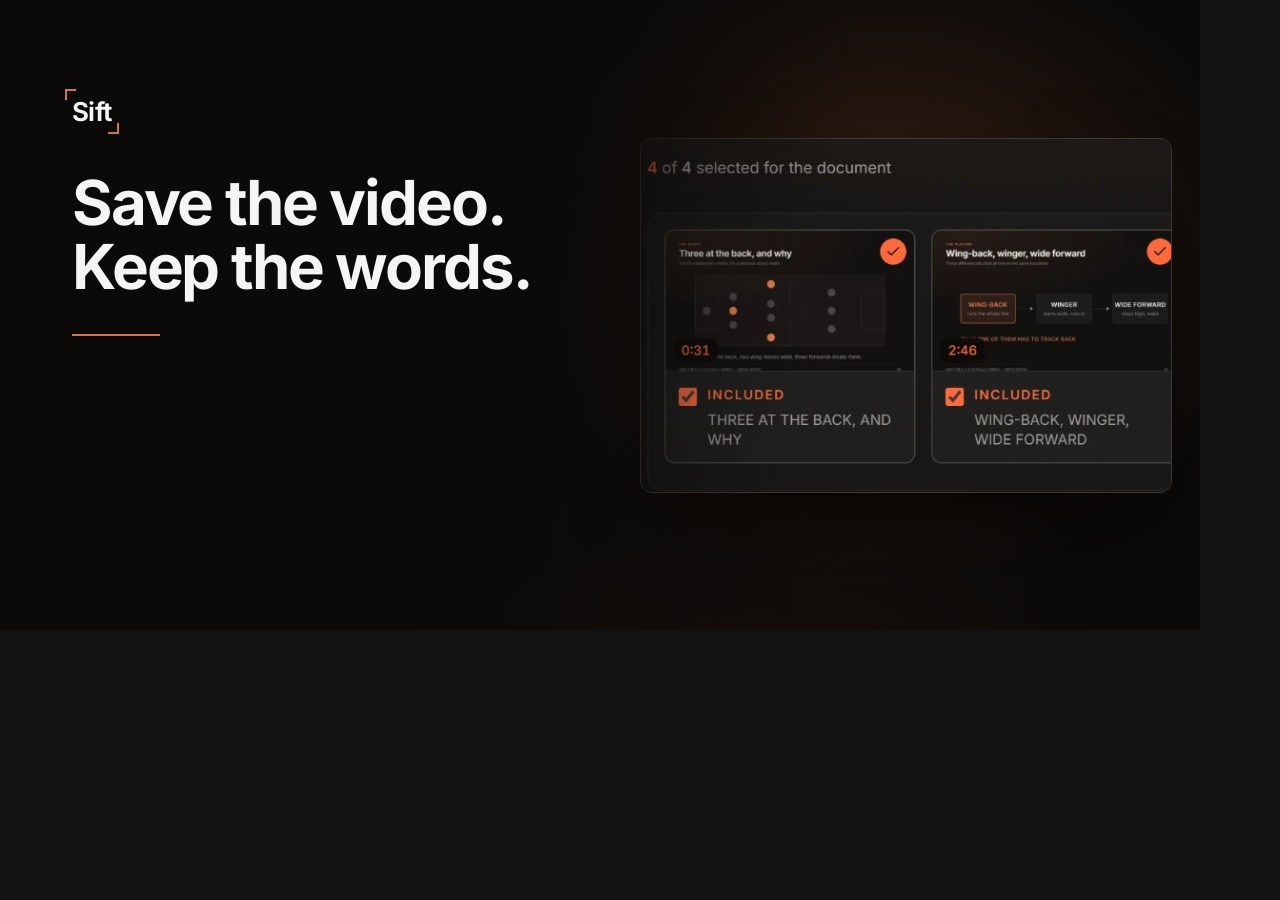
<file: tools/og.html>
<!doctype html>
<html lang="en">
  <head>
    <meta charset="utf-8" />
    <!-- Source for web/assets/og.png. Rendered to a 1200x630 PNG by
         web/tools/make-og.cjs. Not shipped and never linked from the site.

         Deck section 19: "SHOT-SLIDES, cropped to 1200x630 with the headline
         overlaid." The headline is the H1, verbatim. Nothing here is invented
         copy, and the colour law is the same as the page's: coral appears only
         on the shot's own CTA inside the screenshot, never on this card. -->
    <link rel="stylesheet" href="../assets/tokens.css" />
    <style>
      html,
      body {
        margin: 0;
        padding: 0;
      }
      body {
        width: 1200px;
        height: 630px;
        overflow: hidden;
        font-family: var(--font-sans);
        font-synthesis-weight: none;
        -webkit-font-smoothing: antialiased;
      }

      .card {
        position: relative;
        width: 1200px;
        height: 630px;
        overflow: hidden;
        background-color: hsl(var(--background));
      }

      /* The shot sits on the right, framed on the slide strip — which is what
         the OG alt text says is in the picture. detail-slides is now a 3.53
         BAND (see web/tools/derive-shots.cjs): the whole 1400x397 strip scaled
         into this box would put each slide at ~130px wide and unreadable, so
         this is a detail of the same capture, not a different one — source rect
         x 137..693, y 14..384 of detail-slides-1400.webp, at 0.953, which is
         the "N of N selected for the document" row and the first two slides
         with their timestamps. */
      .shot {
        position: absolute;
        top: 138px;
        left: 640px;
        width: 530px;
        height: 353px;
        border: 1px solid hsl(var(--border));
        border-radius: var(--r-card);
        overflow: hidden;
        background: hsl(var(--surface));
        box-shadow:
          inset 0 1px 0 0 hsl(0 0% 100% / 0.06),
          0 40px 80px -30px hsl(20 30% 1% / 0.95);
      }
      .shot img {
        display: block;
        width: 1334px; /* 1400 * 0.953 */
        height: auto;
        margin-left: -131px; /* 137 * 0.953 */
        margin-top: -13px; /*  14 * 0.953 */
        max-width: none;
      }

      /* The same warm lamp the page's hero uses, so the card and the site are
         lit by one light. */
      .lamp {
        position: absolute;
        inset: -20% -10% -20% 30%;
        background:
          radial-gradient(
            54% 50% at 55% 44%,
            hsl(22 80% 56% / 0.2) 0%,
            hsl(20 68% 48% / 0.08) 46%,
            transparent 74%
          ),
          radial-gradient(
            60% 50% at 40% 100%,
            hsl(16 62% 50% / 0.07) 0%,
            transparent 70%
          );
      }

      /* Scrim: the headline sits over the left third, which the shot's own
         panel edges reach into. This keeps the text on a flat ground so the
         contrast is the token ladder's, not the screenshot's. */
      .scrim {
        position: absolute;
        inset: 0;
        background: linear-gradient(
          100deg,
          hsl(24 12% 4%) 0%,
          hsl(24 12% 4%) 38%,
          hsl(24 12% 4% / 0.9) 46%,
          hsl(24 12% 4% / 0.35) 56%,
          transparent 66%
        );
      }

      .copy {
        position: absolute;
        left: 72px;
        top: 96px;
        width: 560px;
      }

      .mark {
        display: inline-block;
        font-size: 26px;
        font-weight: 660;
        letter-spacing: -0.02em;
        color: hsl(var(--foreground));
        margin-bottom: 44px;
      }
      .mark::before,
      .mark::after {
        --mark-size: 9px;
        --mark-inset: -7px;
        --mark-thickness: 2px;
      }

      h1 {
        margin: 0;
        font-size: 62px;
        font-weight: 680;
        line-height: 1.04;
        letter-spacing: -0.035em;
        color: hsl(var(--foreground));
      }

      .fine {
        margin: 40px 0 0;
        font-size: 21px;
        line-height: 1.5;
        color: hsl(var(--muted-foreground));
      }

      .rule {
        margin-top: 34px;
        width: 88px;
        height: 2px;
        background: hsl(var(--accent-muted));
      }
    </style>
  </head>
  <body>
    <div class="card">
      <div class="lamp"></div>
      <div class="shot">
        <img src="../assets/shots/gen/detail-slides-1400.webp" alt="" />
      </div>
      <div class="scrim"></div>
      <div class="copy">
        <span class="mark corner-mark">Sift</span>
        <!-- The H1, verbatim. The card carries the headline overlaid and
             nothing else, so nothing else is written here — a strapline
             invented for the card would be copy the deck never approved. -->
        <h1>Save the video. Keep the words.</h1>
        <div class="rule"></div>
      </div>
    </div>
  </body>
</html>
</file>
<file: assets/tokens.css>
/* ============================================================================
   Sift — website design tokens.

   This is a DIRECT PORT of the app's "Ember" palette from
   apps/desktop/src/renderer/styles/globals.css. The website and the app must
   read as one product, so every value here is copied, not re-invented. If the
   app's palette changes, change it here too.

   Rules inherited from the app, and they are not negotiable:
     - Chrome stays monochrome. Coral (--primary) is spent on exactly two
       things: the primary CTA and an active/selected state. Never on
       decoration, never on identity.
     - Violet (--ai) means AI, and only AI.
     - Surfaces separate with HAIRLINES, not drop shadows.
     - Radii: controls 8px, cards 12px, thumbs 6px.
   ============================================================================ */

@font-face {
  font-family: "Inter Variable";
  font-style: normal;
  font-display: swap;
  font-weight: 100 900;
  src: url("./fonts/inter-latin-wght-normal.woff2") format("woff2-variations");
  unicode-range:
    U+0000-00FF, U+0131, U+0152-0153, U+02BB-02BC, U+02C6, U+02DA, U+02DC,
    U+0304, U+0308, U+0329, U+2000-206F, U+2074, U+20AC, U+2122, U+2191, U+2193,
    U+2212, U+2215, U+FEFF, U+FFFD;
}

@font-face {
  font-family: "Inter Variable";
  font-style: normal;
  font-display: swap;
  font-weight: 100 900;
  src: url("./fonts/inter-latin-ext-wght-normal.woff2")
    format("woff2-variations");
  unicode-range:
    U+0100-02BA, U+02BD-02C5, U+02C7-02CC, U+02CE-02D7, U+02DD-02FF, U+0304,
    U+0308, U+0329, U+1D00-1DBF, U+1E00-1E9F, U+1EF2-1EFF, U+2020, U+20A0-20AB,
    U+20AD-20C0, U+2113, U+2C60-2C7F, U+A720-A7FF;
}

@font-face {
  font-family: "JetBrains Mono Variable";
  font-style: normal;
  font-display: swap;
  font-weight: 100 800;
  src: url("./fonts/jetbrains-mono-latin-wght-normal.woff2")
    format("woff2-variations");
  unicode-range:
    U+0000-00FF, U+0131, U+0152-0153, U+02BB-02BC, U+02C6, U+02DA, U+02DC,
    U+0304, U+0308, U+0329, U+2000-206F, U+2074, U+20AC, U+2122, U+2191, U+2193,
    U+2212, U+2215, U+FEFF, U+FFFD;
}

:root {
  /* --- SURFACES. A card is always brighter than the page under it. ---------
     background #0B0A09 lum 10  |  rail    #161413 lum 20
     surface    #201D1B lum 30  |  surface-2 #2E2B28 lum 44                  */
  --background: 24 12% 4%;
  --rail: 24 9% 8%;
  --surface: 24 8% 11.5%;
  --surface-2: 24 7% 17%;
  --border: 28 8% 22%;
  --border-strong: 28 9% 33%;

  /* --- TEXT. Four rungs, assigned strictly by role. ------------------------
     Each rung is >=9 perceived points off its neighbour. Every rung except
     --fg-disabled clears 4.5:1 on --surface.                                */
  --foreground: 30 8% 96%; /* #F5F4F3  headings, primary text       14.9:1 */
  --fg-secondary: 28 4% 76%; /* #C4C1BE  emphasised inline            8.9:1 */
  --muted-foreground: 28 5% 61%; /* #A19B97  ALL body copy and captions   6.1:1 */
  --fg-subtle: 26 6% 56%; /* #968E88  eyebrows, micro-labels       5.2:1 */
  --fg-disabled: 24 6% 33%; /* #59534F  dead controls only           2.1:1 */

  /* --- ACCENT. One saturated hue, spent on ACTION and STATE only. ---------- */
  --primary: 14 100% 62%; /* #FF6A3D  primary CTA + active state, nothing else */
  --primary-lit: 18 100% 65%; /* #FF8A4D  the warm end of the CTA gradient        */
  --primary-foreground: 0 0% 100%;
  --accent-muted: 20 58% 55%; /* #CF764A  the brand mark, eyebrow glyphs + labels */
  --ai: 247 100% 74%; /* #8A7AFF  AI / summarize / whisper ONLY           */
  --success: 158 64% 52%; /* #36D399 */
  --warning: 40 85% 62%; /* #F0B84A */
  --danger: 348 72% 62%; /* #E45874 */
  --ring: 14 100% 62%;

  /* --- SHAPE. --- */
  --r-control: 8px;
  --r-card: 12px;
  --r-thumb: 6px;

  --font-sans:
    "Inter Variable", Inter, -apple-system, "Segoe UI", system-ui, sans-serif;
  --font-mono:
    "JetBrains Mono Variable", "JetBrains Mono", ui-monospace, "SF Mono",
    Consolas, monospace;

  color-scheme: dark;
}

/* ---------------------------------------------------------------------------
   .app-canvas — the atmosphere, ported verbatim from the app.

   ONE warm light source, sitting behind the CONTENT column rather than behind
   the chrome. The total alpha budget is capped so the composited canvas never
   exceeds ~17 perceived brightness anywhere — the card fill is 30, and that
   gap IS the surface hierarchy.

   HARD CONSTRAINTS, learned the expensive way in the app: no filter: blur(),
   no background-attachment: fixed, no animation on this element. All three
   force a full-surface repaint on every frame.
   --------------------------------------------------------------------------- */
.app-canvas {
  background-color: hsl(var(--background));
  background-repeat: no-repeat;
  background-image:
    /* 1. key light, off-frame above the content column */
    radial-gradient(
      72% 60% at 36% -12%,
      hsl(24 74% 52% / 0.042) 0%,
      hsl(22 64% 48% / 0.02) 40%,
      transparent 76%
    ),
    /* 2. wide, low-saturation haze so the falloff isn't a hard disc */
    radial-gradient(
        132% 100% at 42% 0%,
        hsl(26 52% 50% / 0.018) 0%,
        hsl(26 42% 46% / 0.008) 44%,
        transparent 86%
      ),
    /* 3. second ember, centred low — same lamp, lower and dimmer */
    radial-gradient(
        70% 50% at 52% 106%,
        hsl(18 58% 50% / 0.032) 0%,
        hsl(18 48% 46% / 0.012) 44%,
        transparent 80%
      ),
    /* 4. neutral counterweight, right flank — warm-grey, not a second hue */
    radial-gradient(
        60% 76% at 104% 52%,
        hsl(28 10% 62% / 0.028) 0%,
        transparent 74%
      ),
    /* 5. vignette — painted last so the blooms override it where they land */
    radial-gradient(
        126% 104% at 46% 38%,
        transparent 40%,
        hsl(20 30% 2% / 0.32) 78%,
        hsl(20 30% 1% / 0.6) 100%
      );
}

/* ---------------------------------------------------------------------------
   .corner-mark — the app's identity ornament: two opposing corner brackets
   clipping a glyph. Ported from globals.css. Used on the wordmark and,
   sparingly, to frame a hero figure.
   --------------------------------------------------------------------------- */
.corner-mark {
  position: relative;
  --mark-size: 7px;
  --mark-inset: -4px;
  --mark-thickness: 1.5px;
  --mark-color: hsl(var(--accent-muted));
}
.corner-mark::before,
.corner-mark::after {
  content: "";
  position: absolute;
  width: var(--mark-size);
  height: var(--mark-size);
  border-style: solid;
  border-color: var(--mark-color);
  pointer-events: none;
}
.corner-mark::before {
  top: var(--mark-inset);
  left: var(--mark-inset);
  border-width: var(--mark-thickness) 0 0 var(--mark-thickness);
}
.corner-mark::after {
  right: var(--mark-inset);
  bottom: var(--mark-inset);
  border-width: 0 var(--mark-thickness) var(--mark-thickness) 0;
}

/* The 1px top highlight that keeps a translucent control from reading flat. */
.bevel {
  box-shadow: inset 0 1px 0 0 hsl(0 0% 100% / 0.07);
}
</file>
<file: styles.css>
/* ============================================================================
   Sift — website stylesheet.

   Everything here reads from assets/tokens.css. If a value is a colour and it
   isn't hsl(var(--token)), it is a bug.

   Inherited law, repeated here because it is the easiest thing to break:
     - CORAL (--primary) is spent on exactly two things: the primary CTA and an
       active/selected state. Never decoration, never a heading, never a border.
     - --accent-muted is what decoration gets: eyebrow rules, list marks, the mark.
     - VIOLET (--ai) means AI and only AI.
     - Surfaces separate with HAIRLINES, not shadows.
     - Radii: controls 8px (--r-control), cards 12px (--r-card), thumbs 6px.

   Order: 1 tokens · 2 reset · 3 type · 4 layout · 5 nav · 6 buttons ·
          7 sections · 8 components · 9 footer · 10 responsive/motion
   ============================================================================ */

/* --- 1. LOCAL TOKENS ------------------------------------------------------ */

:root {
  /* Space scale — 4px base, geometric enough to stay a rhythm and not a soup. */
  --sp-1: 0.25rem;
  --sp-2: 0.5rem;
  --sp-3: 0.75rem;
  --sp-4: 1rem;
  --sp-5: 1.5rem;
  --sp-6: 2rem;
  --sp-7: 2.75rem;
  --sp-8: 3.5rem;
  --sp-9: 4.5rem;
  --sp-10: 6rem;

  /* Vertical rhythm between sections. THREE WEIGHTS, and only three — every
     section used to take the identical 120px top and bottom, which over 26,000px
     is one unvarying beat fourteen times over and reads as a stack rather than
     as an argument with a shape.

       --section-y        the default measure
       --section-y-major  a chapter opening: the artifact and the slides, the
                          two sections the page is actually built around
       --section-y-tight  a section that continues the one above it rather than
                          starting something (transcription, channels, on-disk,
                          the author)

     A section's own top padding is exposed as --pad-top so the hairline above it
     can track it; nothing else may invent a gap. */
  --section-y: clamp(4rem, 9vw, 7.5rem);
  --section-y-major: clamp(5rem, 12vw, 10rem);
  --section-y-tight: clamp(2.75rem, 5.5vw, 4.5rem);
  --gutter: clamp(1.25rem, 5vw, 2.5rem);
  --wrap: 74rem; /* 1184px */
  --wrap-narrow: 46rem;

  /* THE TEXT COLUMN. One measure, used by every block of running prose on the
     page, and one card width that is the same measure plus its own padding — so
     a paragraph inside a card and a paragraph on the ground have the same left
     and right edges. Before this the page resolved to five unexplained widths
     (68ch prose, 72ch microcopy, 74rem install cards, 58rem FAQ, 60ch lede) and
     the right edge of the page moved four times in the last third of the scroll. */
  --measure: 46rem;
  --measure-small: 62ch; /* running text below --t-lede; see .prose */
  --measure-card: 49rem; /* --measure + var(--sp-5) * 2 */

  /* THE RAIL. Above 78rem the page is a two-column editorial grid: a left
     margin column that carries section labels and nothing else, and the content
     column beside it. Figures (screenshots, the artifact, the chain, the
     comparison table) bleed back across both. Set to 0 below that breakpoint,
     where there is no room for a margin column. */
  --rail-w: 11rem;
  --rail-gap: var(--sp-7);
  --rail-indent: 0px;

  /* Type scale. Fluid across 360 -> 1440.

     --t-small and --t-micro are deliberately NOT fluid. Both used to shrink at
     the small end — 13px and 12px at 360px wide — and the small end is exactly
     where a reader can least afford it: --t-small carries real body copy (card
     text, table cells, list items, footer links) and --t-micro carries the
     uppercase labels. Both now sit ON the 14px floor at every width.

     They stay separate tokens because they are separate roles, and --t-micro is
     the one that would move first if the floor ever changed. The one place
     --t-micro was doing sub-copy rather than labelling (.th-sub) has been moved
     up to --t-small. Nothing on this page renders text below 14px at any width;
     web/tools/audit.cjs measures that at seven widths and fails if it slips. */
  --t-micro: 0.875rem; /* 14px — uppercase micro-labels */
  --t-small: 0.875rem; /* 14px — the floor for anything read as prose */
  --t-body: clamp(0.9375rem, 0.9rem + 0.19vw, 1.0625rem);
  --t-lede: clamp(1.0625rem, 0.98rem + 0.38vw, 1.3125rem);
  --t-h3: clamp(1.0625rem, 1rem + 0.28vw, 1.25rem);
  --t-h2: clamp(1.75rem, 1.28rem + 2.05vw, 3rem);
  --t-h1: clamp(2.25rem, 1.42rem + 3.65vw, 4.25rem);
  --t-stat: clamp(2rem, 1.5rem + 2.2vw, 3.25rem);

  --nav-h: 3.5rem;

  /* Hairline, used everywhere a surface has to separate from another. */
  --hair: 1px solid hsl(var(--border));

  /* Distance from the right edge of .wrap's content box to the right edge of
     the viewport. A figure inside .wrap that carries `margin-right:
     calc(var(--bleed-right) * -1)` runs exactly to the viewport edge. */
  --bleed-right: calc(
    (100vw - min(100vw, var(--wrap) + var(--gutter) * 2)) / 2 + var(--gutter)
  );

  /* A screenshot is a window sitting ON the page, not a card printed into it.
     The page's law is hairlines, not drop shadows, and this obeys it: the top
     line is the same 1px inset highlight the app puts on translucent controls,
     and what is under it is not a card shadow but the ground going dark —
     one very wide, very soft, almost-black pool with no visible edge. */
  --lift:
    inset 0 1px 0 0 hsl(0 0% 100% / 0.06), 0 1px 2px 0 hsl(20 30% 1% / 0.55),
    0 32px 64px -34px hsl(20 30% 1% / 0.95);

  /* --- MOTION ------------------------------------------------------------
     One easing curve for arrival and one for interface response, so the page
     has an accent rather than a grab-bag. --ease-arrive decelerates hard and
     never overshoots: content should look like it was PLACED, not thrown.  */
  --ease-arrive: cubic-bezier(0.22, 0.68, 0.28, 1);
  --ease-out: cubic-bezier(0.25, 0.7, 0.35, 1);

  --rv-dur: 480ms; /* text and small blocks       */
  --rv-dur-big: 600ms; /* figures — heavier, so slower */
  --rv-rise: 12px; /* short. A long slide reads as a template.        */
  --rv-rise-big: 18px;
}

/* --- 2. RESET ------------------------------------------------------------- */

*,
*::before,
*::after {
  box-sizing: border-box;
}

html {
  -webkit-text-size-adjust: 100%;
  scroll-behavior: smooth;
  background-color: hsl(var(--background));
}

body {
  margin: 0;
  font-family: var(--font-sans);
  font-size: var(--t-body);
  line-height: 1.65;
  color: hsl(var(--muted-foreground));
  font-synthesis-weight: none;
  text-rendering: optimizeLegibility;
  -webkit-font-smoothing: antialiased;
  overflow-x: hidden; /* belt and braces: nothing may scroll the page sideways */
}

img,
svg,
video {
  display: block;
  max-width: 100%;
  height: auto;
}

h1,
h2,
h3,
h4,
p,
figure,
blockquote,
ul,
ol,
dl {
  margin: 0;
}

ul,
ol {
  padding: 0;
  list-style: none;
}

a {
  color: inherit;
  text-decoration: none;
}

button {
  font: inherit;
  color: inherit;
  background: none;
  border: 0;
}

/* Mono runs optically larger than Inter at the same px, hence the <1em ratio.
   max() puts a hard floor under it: inside a 14px card the bare 0.9em landed
   at 12.6px, which is below anything else on the page. */
code,
kbd,
samp {
  font-family: var(--font-mono);
  font-size: max(0.9em, 0.875rem);
  font-weight: 450;
  color: hsl(var(--fg-secondary));
}

table {
  border-collapse: collapse;
}

/* Focus is a STATE, which is the second of the two things coral is spent on.
   It is deliberately loud: a 2px ring plus a soft halo, so it is unmissable on
   a dark ground without needing a second colour. */
:focus-visible {
  outline: 2px solid hsl(var(--ring));
  outline-offset: 3px;
  border-radius: 3px;
}

.btn:focus-visible,
.link-cta:focus-visible,
.nav-links a:focus-visible,
.nav-logo:focus-visible,
.faq summary:focus-visible,
.link-row a:focus-visible,
.after-link a:focus-visible,
.author-link a:focus-visible,
.footer-col a:focus-visible {
  box-shadow: 0 0 0 5px hsl(var(--primary) / 0.16);
}
/* The one exception. A coral ring around a coral button is a ring you have to
   look for, so the CTA's own ring goes to --foreground and the coral stays as
   the halo behind it. Two-tone, and unmissable at a glance. */
.btn-primary:focus-visible {
  outline-color: hsl(var(--foreground));
  box-shadow:
    inset 0 1px 0 0 hsl(0 0% 100% / 0.18),
    0 0 0 6px hsl(var(--primary) / 0.32);
}

::selection {
  background: hsl(var(--primary) / 0.28);
  color: hsl(var(--foreground));
}

.sr-only {
  position: absolute;
  width: 1px;
  height: 1px;
  padding: 0;
  margin: -1px;
  overflow: hidden;
  clip-path: inset(50%);
  white-space: nowrap;
}

.skip-link {
  position: absolute;
  left: var(--gutter);
  top: -4rem;
  z-index: 100;
  padding: 0.7rem var(--sp-4);
  background: hsl(var(--surface));
  border: var(--hair);
  border-radius: var(--r-control);
  color: hsl(var(--foreground));
  /* Parked by transform, not by `top`. The page commits to touching only opacity
     and transform, and animating `top` forces a layout pass per frame on the
     first control a keyboard reader ever meets. */
  top: calc(var(--nav-h) + 0.5rem);
  transform: translateY(calc(-100% - var(--nav-h) - 1.5rem));
  transition: transform 0.15s ease;
}
/* :focus, not :focus-visible. A skip link is reached by Tab and by nothing else,
   and :focus-visible is a heuristic — if any engine or any input path decides
   this focus is not "visible", the link stays parked at -4rem and the first
   thing a keyboard reader meets is a control they cannot see. The one case
   where the two selectors can disagree is the one case that matters here. */
.skip-link:focus {
  transform: none;
}

/* --- 3. TYPE -------------------------------------------------------------- */

h1,
h2,
h3,
h4 {
  color: hsl(var(--foreground));
  font-weight: 640;
  line-height: 1.1;
  letter-spacing: -0.025em;
  text-wrap: balance;
}

h1 {
  font-size: var(--t-h1);
  font-weight: 680;
  letter-spacing: -0.035em;
  line-height: 1.03;
}

h2 {
  font-size: var(--t-h2);
  letter-spacing: -0.03em;
}

h3,
h4 {
  font-size: var(--t-h3);
  line-height: 1.25;
  letter-spacing: -0.015em;
}

/* Hand-set headline breaks. text-wrap: balance picks syntactically wrong ones —
   it stranded "the" and "and" at the end of two of the H1's four lines — so the
   six headlines that wrap carry an explicit break, and balance stays on as the
   fallback for the widths where the explicit break would be wrong. */
.br-lg {
  display: none;
}
@media (min-width: 56rem) {
  .br-lg {
    display: inline;
  }
}

p {
  text-wrap: pretty;
}

strong,
b {
  color: hsl(var(--fg-secondary));
  font-weight: 600;
}

/* Eyebrow — micro-label above a heading. Text on --fg-subtle, with a short
   decorative rule in --accent-muted. Decoration is never coral. */
.eyebrow {
  display: flex;
  /* flex-start, not center: the rule belongs to the FIRST line. With
     align-items:center a two-line label pushed the rule down to the centre of
     the whole block, where it reads as a stray dash floating beside a
     paragraph rather than as a rule leading into a label. The labels
     themselves are short enough not to wrap at any supported width — this is
     the guard, not the fix. */
  align-items: flex-start;
  gap: var(--sp-3);
  margin-bottom: var(--sp-4);
  font-size: var(--t-micro);
  font-weight: 620;
  letter-spacing: 0.16em;
  text-transform: uppercase;
  color: hsl(var(--fg-subtle));
}
.eyebrow::before {
  content: "";
  flex: none;
  width: 1.75rem;
  height: 1px;
  /* Optical centre of the first line. 0.7em is the fallback for browsers
     without lh units; the calc() wins where 1lh resolves. */
  margin-top: 0.7em;
  margin-top: calc((1lh - 1px) / 2);
  background: hsl(var(--accent-muted));
}
/* Violet means AI, and only AI. Two sections qualify: transcripts and summaries. */
.eyebrow-ai::before {
  background: hsl(var(--ai));
}

.lede {
  font-size: var(--t-lede);
  line-height: 1.55;
  color: hsl(var(--muted-foreground));
  max-width: var(--measure);
}

/* SMALL TYPE IS NOT LEDE TYPE. --measure is dimensioned for .lede: 736px at
   21px is ~70ch, which is right. The same 736px at 17px is ~87ch, which is not
   — a shorter line and a smaller face have to move together or the block reads
   as a wall. --measure-small caps every 17px/14px running-text block on the
   page to ~62ch, which lands them at roughly 660px: optically aligned with the
   ledes above them rather than mechanically flush with them. .honest-note is
   deliberately NOT in this list — it is a card, and its width law (--measure
   plus its own padding) is documented at the rule itself. */
.prose,
.faq-body p,
.platform-note,
.note-caption {
  max-width: var(--measure-small);
}
.prose p + p {
  margin-top: var(--sp-4);
}

/* Captions and small print. --muted-foreground, NOT --fg-subtle: the design law
   puts all body copy on the muted rung and reserves the subtle rung for eyebrows
   and micro-labels, and every one of the seven .microcopy blocks on this page is
   running sentences — the queue's self-updating paragraph, the slides app-data
   line, the stored-account-details line. They were being set on the page's dimmest readable colour.

   The margin is a DEFAULT, not an adjacency list. It used to be granted only to
   `.cost-line + .microcopy`, which left two captions on the page (after the
   slides honest-note, after the queue screenshot) with a measured 0px gap to the
   block above — a caption flush against a window's bottom border reads as chrome
   that escaped the frame. It is a caption in every one of its uses and none of
   them wants zero. */
.microcopy {
  font-size: var(--t-small);
  line-height: 1.6;
  color: hsl(var(--muted-foreground));
  max-width: var(--measure);
}
.section .microcopy {
  margin-top: var(--sp-5);
}

/* --- 4. LAYOUT ------------------------------------------------------------ */

.wrap {
  width: 100%;
  max-width: calc(var(--wrap) + var(--gutter) * 2);
  margin-inline: auto;
  padding-inline: var(--gutter);
}

.wrap-narrow {
  max-width: calc(var(--wrap-narrow) + var(--gutter) * 2);
}

.section {
  position: relative;
  --pad-top: var(--section-y);
  --pad-bottom: var(--section-y);
  padding-block: var(--pad-top) var(--pad-bottom);
  scroll-margin-top: calc(var(--nav-h) + 1rem);
}
/* A chapter: more air above it than anything else on the page, and a tighter
   bottom, so the section reads as opening rather than as continuing. */
.section-major {
  --pad-top: var(--section-y-major);
  --pad-bottom: var(--section-y-tight);
}
.section-tight {
  --pad-top: var(--section-y-tight);
  --pad-bottom: var(--section-y-tight);
}

/* Hairlines are how sections separate. No shadows anywhere on this page. */
.section + .section > .wrap::before {
  content: "";
  display: block;
  height: 1px;
  background: hsl(var(--border));
  margin-top: calc(var(--pad-top) * -1);
  margin-bottom: var(--pad-top);
}
/* …except where the section above already ended in a full-width figure. A rule
   directly under a screenshot's own bottom edge is a second line doing the first
   line's job — and except the closing band, which draws its own full-bleed
   border-top.

   THE SELECTORS MUST OUT-SPECIFY THE RULE ABOVE. Written as
   `.section-no-rule > .wrap::before` these were (0,2,1) against the separator's
   (0,3,1) and lost outright, so every section marked "no rule" still drew one —
   and both grid-wrap sections (#story, #download) auto-placed the pseudo as a
   GRID ITEM, which put an orphaned 176px / 595px stub in the middle of a column
   instead of a rule at the top of the section. Matching the `.section +
   .section` prefix takes them to (0,4,1) and the opt-outs work. */
.section + .section.section-no-rule > .wrap::before,
.section + .section.section-download > .wrap::before {
  display: none;
}

.section-head {
  max-width: 62ch;
  margin-bottom: var(--sp-8);
}
.section-head .lede {
  margin-top: var(--sp-5);
}

.subsection {
  margin-top: var(--sp-9);
  padding-top: var(--sp-8);
  border-top: var(--hair);
}

.subhead {
  font-size: clamp(1.25rem, 1.05rem + 0.9vw, 1.75rem);
  letter-spacing: -0.025em;
  margin-bottom: var(--sp-5);
}
.subhead-sm {
  font-size: var(--t-h3);
  margin-bottom: var(--sp-4);
}

/* --- 5. NAV --------------------------------------------------------------- */

.nav {
  position: sticky;
  top: 0;
  z-index: 50;
  background: hsl(var(--rail) / 0.88);
  border-bottom: var(--hair);
  /* No saturate(). The app refuses backdrop-filter outright in three places
     (library/media-card.tsx, library/transcript-panel.tsx, ui/confirm-dialog.tsx)
     and the one survivor is a plain blur with no saturation. On a page whose
     colour law is "one saturated hue, spent on action only", a bar that pushes
     the saturation of whatever scrolls under it by 40% is a filter working
     against the palette — and at 0.88 alpha only ~12% of those pixels show
     through, so it was buying almost nothing for a full-width composited
     repaint per scroll frame. */
  backdrop-filter: blur(14px);
  -webkit-backdrop-filter: blur(14px);
  transition:
    background-color 0.25s ease,
    border-color 0.25s ease;
}
/* Off the top of the page the bar firms up: the rail goes opaque and the
   hairline under it strengthens. Still a hairline — never a drop shadow. */
.nav[data-scrolled="true"] {
  background: hsl(var(--rail) / 0.96);
  border-bottom-color: hsl(var(--border-strong));
}

.nav-inner {
  display: flex;
  align-items: center;
  gap: var(--sp-4);
  height: var(--nav-h);
  width: 100%;
  max-width: calc(var(--wrap) + var(--gutter) * 2);
  margin-inline: auto;
  padding-inline: var(--gutter);
}

/* The wordmark is a link home, and it was a 26x28 target. Padding grows the
   hit box; the negative margin puts the mark back on the gutter line. The
   corner-mark brackets hang off the inner span, so they do not move. */
.nav-logo {
  flex: none;
  display: inline-flex;
  align-items: center;
  min-height: 2.75rem;
  padding-inline: 0.6rem;
  margin-inline: -0.6rem;
}

.nav-wordmark {
  font-size: 1.0625rem;
  font-weight: 660;
  letter-spacing: -0.02em;
  color: hsl(var(--foreground));
}

/* The no-JS state is the VISIBLE one. This used to be display:none in the base
   rule, with the replacement panel scoped to `.js` and the toggle scoped to `.js`
   too — so a phone with JavaScript switched off got a bar holding a wordmark and
   a Download button, no navigation at all, and no affordance saying anything was
   missing. main.js's own contract is that everything reads and navigates with JS
   off. Below 56rem the links now wrap to a second row of the bar, which is uglier
   than a panel and is usable; `.js` takes that back and hands over to the panel. */
.nav-links {
  display: flex;
  flex-wrap: wrap;
  flex: 1;
  justify-content: center;
  /* The anchors carry 0.6rem of inline padding each for their hit box, so most
     of the old gap now lives inside them. What is left keeps the optical
     spacing between words where it was. */
  gap: clamp(0.125rem, 0.5vw, 0.4rem);
  font-size: var(--t-small);
}
/* 44px tall even in the horizontal bar: the anchors are the page's only
   navigation, and a 33px hit box was the smallest target on the page. The
   text stays optically centred because the box grows symmetrically around it. */
.nav-links a {
  position: relative;
  display: inline-flex;
  align-items: center;
  justify-content: center;
  /* 44x44 minimum. "FAQ" is 27px of text, so the width has to come from
     padding — and the indicator rule below is inset by the same amount so it
     still hugs the word rather than the hit box. */
  min-height: 2.75rem;
  padding-inline: 0.6rem;
  color: hsl(var(--muted-foreground));
  white-space: nowrap;
  transition: color 0.15s ease;
}
/* The indicator rule is drawn at full width and revealed by scaling it, so
   hovering a nav item never touches layout. */
.nav-links a::after {
  content: "";
  position: absolute;
  left: 0.6rem;
  right: 0.6rem;
  /* Sits just under the text rather than at the foot of the 44px box. */
  bottom: 0.65rem;
  height: 1px;
  background: hsl(var(--fg-subtle));
  transform: scaleX(0);
  transform-origin: left center;
  transition:
    transform 0.24s var(--ease-out),
    background-color 0.18s ease;
}
.nav-links a:hover {
  color: hsl(var(--foreground));
}
.nav-links a:hover::after {
  transform: scaleX(1);
}
/* Active/selected state — one of the two things coral is allowed to do. The
   WORD, though, takes --foreground: two coral objects in the same 80px header
   band (the CTA and the active anchor set in coral) meant the CTA was no longer
   the only coral thing above the fold. The state is now carried by a 1px rule,
   which is the smallest amount of coral that still says "you are here". */
.nav-links a[aria-current="true"] {
  color: hsl(var(--foreground));
}
.nav-links a[aria-current="true"]::after {
  background: hsl(var(--primary));
  transform: scaleX(1);
}

.nav-cta {
  flex: none;
  margin-left: auto;
}

.nav-toggle {
  flex: none;
  display: none;
  align-items: center;
  justify-content: center;
  margin-left: auto;
  /* 44px. The bar is 56px tall, so the whole hit area fits inside it with room
     to spare, and this is the control a one-handed reader aims at first. */
  width: 2.75rem;
  height: 2.75rem;
  border: var(--hair);
  border-radius: var(--r-control);
  background: hsl(var(--surface));
  cursor: pointer;
}
.js .nav-toggle {
  display: inline-flex;
}
.nav-toggle:hover {
  border-color: hsl(var(--border-strong));
}
.nav-toggle-bars,
.nav-toggle-bars::before,
.nav-toggle-bars::after {
  display: block;
  width: 15px;
  height: 1.5px;
  background: hsl(var(--fg-secondary));
  border-radius: 2px;
}
.nav-toggle-bars {
  position: relative;
  transition: background-color 0.16s ease;
}
.nav-toggle-bars::before,
.nav-toggle-bars::after {
  content: "";
  position: absolute;
  left: 0;
  transition: transform 0.22s var(--ease-out);
}
.nav-toggle-bars::before {
  top: -5px;
}
.nav-toggle-bars::after {
  top: 5px;
}
/* Open → the two outer bars travel to the middle and cross. Transform only:
   the bars' `top` never changes, so nothing reflows. */
.nav-toggle[aria-expanded="true"] .nav-toggle-bars {
  background-color: transparent;
}
.nav-toggle[aria-expanded="true"] .nav-toggle-bars::before {
  transform: translateY(5px) rotate(45deg);
}
.nav-toggle[aria-expanded="true"] .nav-toggle-bars::after {
  transform: translateY(-5px) rotate(-45deg);
}

/* --- 6. BUTTONS AND LINKS ------------------------------------------------- */

.btn {
  display: inline-flex;
  align-items: center;
  justify-content: center;
  gap: var(--sp-2);
  /* 44px floor on every button on the page, including .btn-sm in the nav and
     the artifact's expand control, both of which were around 30px. */
  min-height: 2.75rem;
  padding: 0.7rem 1.15rem;
  border-radius: var(--r-control);
  font-size: var(--t-small);
  font-weight: 600;
  letter-spacing: -0.005em;
  line-height: 1.2;
  cursor: pointer;
  transition:
    filter 0.16s ease,
    background-color 0.16s ease,
    border-color 0.16s ease,
    color 0.16s ease,
    transform 0.16s var(--ease-out);
}
.btn:active {
  transform: translateY(1px);
}

/* The primary CTA. This and an active state are the only coral on the page.

   The hover is the EMBER GLOW: the same lamp .app-canvas is lit by, only this
   time behind the one control the page is actually asking you to press.

   It lives on a pseudo-element whose OPACITY is what transitions, not the
   button's own box-shadow — so the glow is a composited fade rather than a
   repaint per frame, and the page keeps its "transform and opacity only" rule.
   The pseudo has no background of its own and an outer shadow only paints
   outside its border box, so it can never wash over the button's face. */
.btn-primary {
  position: relative;
  background-image: linear-gradient(
    180deg,
    hsl(var(--primary-lit)),
    hsl(var(--primary))
  );
  color: hsl(var(--primary-foreground));
  box-shadow: inset 0 1px 0 0 hsl(0 0% 100% / 0.16);
}
.btn-primary::after {
  content: "";
  position: absolute;
  inset: 0;
  border-radius: inherit;
  pointer-events: none;
  opacity: 0;
  transition: opacity 0.24s var(--ease-out);
  box-shadow:
    0 2px 10px -3px hsl(var(--primary) / 0.55),
    0 12px 30px -12px hsl(var(--primary) / 0.7);
}
.btn-primary:hover {
  filter: brightness(1.06);
  transform: translateY(-1px);
}
.btn-primary:hover::after,
.btn-primary:focus-visible::after {
  opacity: 1;
}
.btn-primary:active {
  filter: brightness(0.96);
  transform: translateY(1px);
}
.btn-primary:active::after {
  opacity: 0.45;
}

.btn-quiet {
  background: hsl(var(--surface-2));
  color: hsl(var(--fg-secondary));
  border: var(--hair);
}
.btn-quiet:hover {
  color: hsl(var(--foreground));
  border-color: hsl(var(--border-strong));
  background: hsl(var(--surface-2));
  filter: brightness(1.14);
}

.btn-sm {
  padding: 0.45rem 0.85rem;
  font-size: var(--t-small);
}

.btn-lg {
  padding: 0.95rem 1.75rem;
  font-size: clamp(0.9375rem, 0.9rem + 0.19vw, 1.0625rem);
}

/* Secondary CTA: a text link carrying the same visual weight as a button label. */
.link-cta {
  position: relative;
  display: inline-flex;
  align-items: center;
  font-size: var(--t-small);
  font-weight: 600;
  color: hsl(var(--fg-secondary));
  padding: 0.7rem 0;
  transition: color 0.15s ease;
}
.link-cta::after {
  content: "";
  position: absolute;
  left: 0;
  right: 0;
  bottom: 0.55rem;
  height: 1px;
  background: hsl(var(--accent-muted));
  transform: scaleX(0);
  transform-origin: left center;
  transition: transform 0.26s var(--ease-out);
}
.link-cta:hover {
  color: hsl(var(--foreground));
}
.link-cta:hover::after,
.link-cta:focus-visible::after {
  transform: scaleX(1);
}

.prose a,
.lede a,
.faq-body a,
.list-rider a,
.microcopy a {
  color: hsl(var(--fg-secondary));
  text-decoration: underline;
  text-decoration-color: hsl(var(--border-strong));
  text-underline-offset: 0.2em;
  transition: color 0.15s ease;
}
.prose a:hover,
.lede a:hover,
.faq-body a:hover {
  color: hsl(var(--foreground));
  text-decoration-color: hsl(var(--accent-muted));
}

.after-link {
  margin-top: var(--sp-6);
  font-size: var(--t-small);
  font-weight: 600;
}
/* The page's four families of standalone "→" link. inline-block plus vertical
   padding is what gets them to a 44px hit box without touching the line height
   of the text around them — they are all their own line already, so the padding
   costs nothing but the space it takes. */
.after-link a,
.author-link a,
.link-row a,
.footer-col a {
  position: relative;
  display: inline-block;
  /* 44x44. The vertical padding does the height; the horizontal padding is
     what gets a three-letter link like "FAQ" to 44 wide, and the matching
     negative margin keeps the text flush with the column it sits in. */
  padding-block: 0.7rem;
  padding-inline: 0.6rem;
  margin-inline: -0.6rem;
  transition: color 0.15s ease;
}
.after-link a,
.author-link a {
  color: hsl(var(--fg-secondary));
}
/* One underline treatment for every "→" link on the page: a hairline that
   grows from the left. Decoration, so --accent-muted, never coral. */
.after-link a::after,
.author-link a::after,
.link-row a::after,
.footer-col a::after {
  content: "";
  position: absolute;
  left: 0.6rem;
  right: 0.6rem;
  /* Just under the text, not at the foot of the padded hit box. */
  bottom: 0.55rem;
  height: 1px;
  background: hsl(var(--accent-muted));
  transform: scaleX(0);
  transform-origin: left center;
  transition: transform 0.26s var(--ease-out);
}
.after-link a:hover,
.author-link a:hover {
  color: hsl(var(--foreground));
}
.after-link a:hover::after,
.author-link a:hover::after,
.link-row a:hover::after,
.footer-col a:hover::after {
  transform: scaleX(1);
}

.author-link {
  margin-top: var(--sp-6);
  font-size: var(--t-lede);
  font-weight: 600;
}
/* The one link on the page that has to look like a link at rest: it is the whole
   of the "who made this" call to action, and set in --fg-secondary with a
   hover-only rule it read as a heading. Rests at --border-strong, brightens to
   the accent on hover like every other "→" link. */
.author-link a::after {
  transform: scaleX(1);
  background: hsl(var(--border-strong));
  transition:
    background-color 0.2s ease,
    transform 0.26s var(--ease-out);
}
.author-link a:hover::after {
  background: hsl(var(--accent-muted));
}

/* 7.12 Who made this.
   The section's right column used to be ~700px of nothing. UPDATES.md is what
   the paragraph beside it points at, so UPDATES.md is what fills it. */
.author-grid {
  display: grid;
  gap: var(--sp-8);
  align-items: start;
}
.author-col {
  max-width: var(--measure);
}

.release-log {
  border: var(--hair);
  border-radius: var(--r-card);
  background: hsl(var(--surface));
  overflow: hidden;
}
.release-log-head {
  padding: 0.85rem var(--sp-4);
  border-bottom: var(--hair);
  background: hsl(var(--surface-2));
  font-size: var(--t-micro);
  letter-spacing: 0.06em;
  /* On --surface-2: see .shot-chrome-name for why this rung, not --fg-subtle. */
  color: hsl(var(--muted-foreground));
}

/* The card used to list all twenty-one releases down to v0.0.1 — the densest
   monospace block on a page that otherwise avoids them, and a developer
   changelog in a section a non-technical reader is being asked to trust. Five
   and a link says the same thing. */
.release-log-more {
  padding: 0.85rem var(--sp-4);
  border-top: var(--hair);
  font-size: var(--t-small);
  font-weight: 600;
}
.release-log-more a {
  color: hsl(var(--fg-secondary));
  transition: color 0.15s ease;
}
.release-log-more a:hover {
  color: hsl(var(--foreground));
}

.release-list {
  display: grid;
  grid-template-columns: minmax(0, 1fr);
  gap: 0 var(--sp-4);
  padding: var(--sp-3) var(--sp-4);
  font-size: var(--t-small);
  font-variant-numeric: tabular-nums;
}
.release-list li {
  display: flex;
  justify-content: space-between;
  gap: var(--sp-3);
  padding-block: 0.28rem;
}
/* The DATE leads the row and WHAT CHANGED follows it — see the note in
   web/tools/sync-release.cjs for why there is no version number here at all.
   Nothing in the row is set in mono any more: the version string was the one
   thing that wanted character alignment, and with it gone a mono column would
   be dressing a plain-English phrase as a machine identifier. */
.rel-d {
  color: hsl(var(--fg-secondary));
  white-space: nowrap;
}
.rel-n {
  color: hsl(var(--fg-subtle));
  text-align: right;
  text-wrap: balance;
}
/* The current release is the one the whole page is about. */
.release-list li:first-child .rel-n,
.release-list li:first-child .rel-d {
  color: hsl(var(--foreground));
}

/* --- 7. SECTIONS ---------------------------------------------------------- */

/* 7.1 Hero */

.section-hero {
  padding-top: clamp(3.5rem, 8vw, 6.5rem);
  padding-bottom: var(--section-y);
}

.hero-copy {
  max-width: 46rem;
}

/* 24ch, not 18ch. At 18ch the H1 set to four lines inside a 480px box beside a
   773px screenshot and lost the size battle to the picture. */
.hero-title {
  max-width: 24ch;
}

.hero-lede {
  margin-top: var(--sp-5);
  max-width: var(--measure);
}

.cta-row {
  display: flex;
  flex-wrap: wrap;
  align-items: center;
  gap: var(--sp-2) var(--sp-6);
  margin-top: var(--sp-7);
}

/* The page's most load-bearing honesty line — Windows only, unsigned installer,
   SmartScreen. The deck asks for "same visual weight as a caption, not a
   footnote"; at 14px on --fg-subtle it was the faintest text in the fold, which
   is the opposite of that. Caption SIZE, prose COLOUR. */
.hero-fineprint {
  margin-top: var(--sp-5);
  max-width: var(--measure);
  font-size: var(--t-small);
  line-height: 1.6;
  color: hsl(var(--muted-foreground));
}
/* Three claims, three lines. Run together as one paragraph, the answer to the
   first question a visitor has — which platforms — was buried mid-sentence in
   grey fine print. */
.hero-fineprint-line {
  display: block;
}
/* The SmartScreen warning. True, and the reader meets it thirty seconds after
   clicking the button above, so it cannot wait until the install section
   23,000px down the page. A rung quieter than the two lines above it. */
.hero-fineprint-sub {
  display: block;
  margin-top: 0.45rem;
  font-size: var(--t-micro);
  color: hsl(var(--fg-subtle));
}
.hero-fineprint-sub a {
  color: hsl(var(--fg-secondary));
  text-decoration: underline;
  text-decoration-color: hsl(var(--border-strong));
  text-underline-offset: 0.2em;
  transition: color 0.15s ease;
}
.hero-fineprint-sub a:hover {
  color: hsl(var(--foreground));
}

/* The "this example is invented" line. It belongs to the section head, one rung
   quieter than the lede above it, and it is never allowed to be smaller than
   the fine print in the fold — a disclosure you have to hunt for is not one.
   Its grid placement in the editorial rail is set with the rest of the head. */
.disclosure {
  margin-top: var(--sp-4);
  max-width: var(--measure);
  font-size: var(--t-small);
  line-height: 1.6;
  color: hsl(var(--fg-subtle));
}

/* The hero stage.

   The screenshot is not a 16:9 rectangle floated in the middle of the fold. It
   is the Home window, recut so the frame holds only the three things the
   headline promises — the pasted URL, the fetched preview, the Download button
   — sitting on the same ember the app's own canvas is lit by.

   The bloom is ONE lamp, the same hue family as .app-canvas's key light and at
   a comparable budget, just closer to the subject. It is not coral: coral is
   14 100% 62% and it is spent on the button inside the picture and on the CTA
   above it, which is the point. Radial gradients are soft by construction, so
   no filter: blur() is involved. */

/* The hero is the one section that bleeds past the right edge, so it is the one
   section that has to clip. `--bleed-right` is measured in `100vw`, which INCLUDES
   the vertical scrollbar, while the layout it is subtracted from is only as wide as
   the content box — so the stage lands half a scrollbar (~8px) beyond the viewport
   and the page can be dragged sideways by exactly that much.

   Clipped HERE and not on <html>: `overflow-x` on the root makes the root a clip
   context, which takes the sticky nav out of the viewport's scrollport and drops it
   off the top of the page. `hidden` on <body> does not fix it either — it propagates
   to the viewport as a scroll container, so the 8px stays scrollable with the
   scrollbar merely suppressed, which is what draws a horizontal scrollbar on setups
   that render classic ones.

   `clip` and not `hidden` on the section, and `overflow-y` stated: `hidden` would
   coerce the other axis to `auto` and cut the lamp in ::before, which is supposed to
   spill above and below. `clip` is the only value that lets one axis stay visible. */
#hero {
  overflow-x: clip;
  overflow-y: visible;
}

.hero-stage {
  position: relative;
  margin-top: clamp(2.5rem, 6vw, 4.5rem);
}
.hero-stage::before {
  content: "";
  position: absolute;
  z-index: 0;
  /* Right inset stays ~0: past 72rem the stage already runs to the viewport
     edge, and anything further right would widen the document. */
  inset: -30% -2% -40% -6%;
  pointer-events: none;
  background:
    radial-gradient(
      58% 54% at 48% 46%,
      hsl(22 80% 56% / 0.16) 0%,
      hsl(20 68% 48% / 0.075) 44%,
      transparent 72%
    ),
    radial-gradient(
      50% 42% at 52% 90%,
      hsl(16 62% 50% / 0.06) 0%,
      transparent 70%
    );
}
.hero-stage .shot {
  position: relative;
  z-index: 1;
  margin-top: 0;
}

/* 7.2 The artifact */

.artifact-frame {
  margin-top: var(--sp-7);
  border: var(--hair);
  border-radius: var(--r-card);
  background: hsl(var(--surface));
  /* `clip`, not `hidden`: both cut the doc sheet to the frame's radius, but
     `hidden` makes this element a scroll container, which kills `position:
     sticky` on .frame-label below. `hidden` stays first as the fallback for
     engines that don't know `clip` — they lose the pinned chip, not the clip. */
  overflow: hidden;
  overflow: clip;
  /* main.js scrolls this frame back into view when the document is collapsed
     from a scrolled position. Every declarative anchor lands correctly because
     .section carries scroll-margin-top; this is a <figure> and inherited none,
     so the page's one scripted scroll was the only one that landed under the
     sticky bar. scrollIntoView honours scroll-margin, so no JS change. */
  scroll-margin-top: calc(var(--nav-h) + 1rem);
}

/* PINNED, so the "A made-up example" chip cannot be scrolled away from the
   invented statistics it disclaims. Expanded, the document runs several
   screens; the disclosure sat above all of it, and a reader who scrolled — or
   screenshotted a slide — carried the numbers off with no label attached. */
.frame-label {
  position: sticky;
  top: var(--nav-h);
  z-index: 3;
  display: flex;
  flex-wrap: wrap;
  align-items: center;
  justify-content: space-between;
  gap: var(--sp-3);
  padding: var(--sp-3) var(--sp-5);
  background: hsl(var(--surface));
  border-bottom: var(--hair);
  font-size: var(--t-micro);
  font-weight: 620;
  letter-spacing: 0.12em;
  text-transform: uppercase;
  color: hsl(var(--fg-subtle));
}

/* Which tier of export this is. The app is explicit that small pills have ONE
   geometry — ui/badge.tsx documents PILL_BOX as "the one pill geometry in the
   app", rounded-full — and this chip used to declare a 4px radius, which is on
   none of the three published rungs and matches nothing in the app. */
.frame-meta {
  font-family: var(--font-mono);
  font-weight: 500;
  letter-spacing: 0.06em;
  text-transform: none;
  padding: 0.1rem 0.6rem;
  border: var(--hair);
  border-radius: 999px;
  background: hsl(var(--surface-2));
  color: hsl(var(--muted-foreground));
}

/* The stage exists so the fade can sit OVER the viewport instead of inside it.
   The hairline under it turns what was a tonal seam — the --surface-2 document
   sheet ending against the --surface frame, with the expand control sitting on
   the darker band — into the same deliberate rule the frame label uses at the
   top. Same object, ruled top and bottom. */
.artifact-stage {
  position: relative;
  border-bottom: var(--hair);
}

.artifact-viewport {
  /* The deck asks for "roughly 600px". 43rem is that plus enough to land the
     cut on prose rather than mid-slide — a paragraph dissolving reads as "there
     is more", an image sliced in half reads as a bug. */
  height: 43rem;
  overflow: hidden;
  background: hsl(var(--surface-2));
}
.artifact-viewport[data-expanded="true"] {
  height: auto;
}

.artifact-fade {
  position: absolute;
  inset: auto 0 0 0;
  height: 8rem;
  background: linear-gradient(
    to top,
    hsl(var(--surface-2)) 0%,
    hsl(var(--surface-2) / 0.82) 42%,
    transparent 100%
  );
  pointer-events: none;
}
.artifact-viewport[data-expanded="true"] + .artifact-fade {
  display: none;
}

.artifact-expand {
  margin: var(--sp-5);
}

/* 7.2b The exported document itself.

   This is the artifact, so it is built as a page: a surface-2 sheet (brighter
   than the --surface frame around it), a title, one comfortable measure of
   prose, and a left gutter that IS the timeline — a hairline with a marker and
   a mono timestamp wherever a slide landed. Nothing here is coral. */

.doc {
  max-width: 52rem;
  margin-inline: auto;
  padding: clamp(1.75rem, 4vw, 3rem) clamp(1.25rem, 3.5vw, 2.75rem)
    clamp(3rem, 8vw, 6rem);
}

/* Inside .doc-body's timeline grid, in the same column as the prose. It used to
   sit outside it, so its left edge was 104px to the left of every paragraph it
   introduced and its rule stopped 247px short of their measure — a mis-set page
   in the one figure the section is built to show off. */
.doc-title {
  grid-column: 2;
  font-size: clamp(1.375rem, 1.05rem + 1.35vw, 1.9375rem);
  font-weight: 660;
  line-height: 1.15;
  letter-spacing: -0.028em;
  color: hsl(var(--foreground));
  max-width: 34ch;
  padding-bottom: var(--sp-5);
  margin-bottom: var(--sp-4);
  border-bottom: var(--hair);
}

.doc-body {
  position: relative;
  display: grid;
  grid-template-columns: 4.5rem minmax(0, 1fr);
  column-gap: 2rem;
  row-gap: clamp(1rem, 2vw, 1.35rem);
}
/* the timeline the slide markers hang off */
.doc-body::before {
  content: "";
  position: absolute;
  left: 5.5rem;
  top: 0.4rem;
  bottom: 0.4rem;
  width: 1px;
  background: hsl(var(--border));
}

.doc-p {
  grid-column: 2;
  max-width: 70ch;
  font-size: clamp(0.875rem, 0.845rem + 0.13vw, 0.9375rem);
  line-height: 1.72;
  color: hsl(var(--muted-foreground));
}

.doc-slide {
  grid-column: 1 / -1;
  display: grid;
  grid-template-columns: subgrid;
  align-items: start;
  margin-block: clamp(0.35rem, 1vw, 0.75rem);
}
/* subgrid is the nice path; this is the fallback for engines without it. */
@supports not (grid-template-columns: subgrid) {
  .doc-slide {
    grid-template-columns: 4.5rem minmax(0, 1fr);
    column-gap: 2rem;
  }
}

.doc-time {
  position: relative;
  grid-column: 1;
  text-align: right;
  font-family: var(--font-mono);
  font-size: var(--t-micro);
  font-weight: 500;
  letter-spacing: 0.04em;
  line-height: 1.6;
  /* On the --surface-2 document sheet: see .shot-chrome-name. */
  color: hsl(var(--muted-foreground));
}
/* the marker that sits on the timeline itself — decoration, so accent-muted */
.doc-time::after {
  content: "";
  position: absolute;
  top: 0.5em;
  right: -1.1875rem;
  width: 6px;
  height: 6px;
  border-radius: 50%;
  background: hsl(var(--accent-muted));
}

/* The <picture> is the grid item here, not the <img> inside it. */
.doc-slide picture {
  display: block;
  grid-column: 2;
  max-width: 24rem;
}
.doc-slide img {
  width: 100%;
  height: auto;
  border: var(--hair);
  border-radius: var(--r-thumb);
}

/* The caption, and beside it the run record for the export above. Every field in
   the record is read off web/assets/doc/artifact.json — it is not decoration and
   it is not a stand-in for ASSET-LOOP, which is simply not built (see the note in
   index.html). It is here because this section's whole job is attaching an
   artifact to a claim, and a right-hand column of small labelled rows is how the
   app itself carries this kind of material. */
.artifact-after {
  display: grid;
  gap: var(--sp-6);
  margin-top: var(--sp-6);
}
.note-caption {
  color: hsl(var(--muted-foreground));
}

.run-record {
  display: grid;
  gap: 0;
  border: var(--hair);
  border-radius: var(--r-card);
  background: hsl(var(--surface));
  overflow: hidden;
}
.run-row {
  display: grid;
  grid-template-columns: minmax(0, 6.5rem) minmax(0, 1fr);
  gap: var(--sp-2) var(--sp-4);
  padding: var(--sp-3) var(--sp-4);
  font-size: var(--t-small);
}
.run-row + .run-row {
  border-top: var(--hair);
}
.run-record dt {
  font-size: var(--t-micro);
  font-weight: 620;
  letter-spacing: 0.12em;
  text-transform: uppercase;
  color: hsl(var(--fg-subtle));
  line-height: 1.5;
}
.run-record dd {
  margin: 0;
  color: hsl(var(--muted-foreground));
}
/* A URL is a URL: mono, per the design law. */
.run-record dd a {
  /* 44px tall whether the URL sets to one line or two. */
  display: inline-block;
  padding-block: 0.75rem;
  margin-block: -0.5rem;
  font-family: var(--font-mono);
  /* Mono runs optically larger than Inter, but never below the page's 14px
     floor — see the `code` rule. */
  font-size: max(0.92em, 0.875rem);
  color: hsl(var(--fg-secondary));
  text-decoration: underline;
  text-decoration-color: hsl(var(--border-strong));
  text-underline-offset: 0.2em;
  word-break: break-all;
}
.run-record dd a:hover {
  color: hsl(var(--foreground));
  text-decoration-color: hsl(var(--accent-muted));
}

/* 7.3 The chain diagram — signature visual.

   One object, two renderings. Below 64rem the HTML flow is the picture: a
   vertical spine with numbered stations and the stop-points cutting across it
   where each category drops out. At 64rem and up the inline SVG takes over and
   the HTML goes sr-only, still carrying every string for assistive tech.

   Colour: the spine is the brightest thing in here because the spine is Sift.
   Competitor coverage is drawn in --border-strong, the walls in --fg-subtle,
   node glyphs in --accent-muted. Coral appears nowhere. */

.chain-diagram {
  position: relative;
  margin-top: var(--sp-7);
  padding: clamp(1.25rem, 3vw, 2rem);
  border: var(--hair);
  border-radius: var(--r-card);
  background: hsl(var(--surface));
}

/* --- the SVG rendering ---

   SIZE LAW FOR THIS BLOCK. Every font-size below is in viewBox units, and the
   viewBox is 1200 wide, so what a reader actually gets is `declared * (rendered
   width / 1200)`. The widest this diagram is ever rendered is the content
   column, so that ratio caps out just under 1 and can only fall from there.
   It used to be allowed to fall a long way: the SVG took over at 64rem, where
   the drawing renders about 900px wide, and 14-unit detail text arrived on
   screen at 10.5px. Two changes fix it, and they have to stay together:

     1. the handover moved to 78rem (see section 10), below which the HTML flow
        — real, fluid, >=14px type — is the diagram;
     2. the sizes here are set so that at that handover width nothing lands
        under ~13.8px, and at 1264px and up nothing lands under 14px.

   If you lower the breakpoint, you have to raise these, and the pre-broken
   tspans in the markup then need re-breaking or they run off the viewBox. */

.chain-canvas {
  display: none;
}

.chain-svg {
  display: block;
  width: 100%;
  height: auto;
  font-family: var(--font-sans);
  font-synthesis-weight: none;
}

/* Solid — see .chain-input. */
.cd-chip {
  fill: hsl(var(--surface-2));
  stroke: hsl(var(--border-strong));
  stroke-width: 1;
}

/* Matches .chain-input-kicker in the HTML rendering: --accent-muted is 4.25:1
   on the --surface-2 chip this label sits inside, so the words take a text rung
   and the accent stays on decoration. */
.cd-kicker {
  font-family: var(--font-mono);
  font-size: 14.5px;
  font-weight: 600;
  letter-spacing: 0.18em;
  fill: hsl(var(--muted-foreground));
}

.cd-node-label {
  font-size: 18px;
  font-weight: 620;
  letter-spacing: -0.012em;
  fill: hsl(var(--foreground));
}

.cd-detail {
  font-size: 15px;
  fill: hsl(var(--muted-foreground));
}

.cd-spine {
  stroke: hsl(var(--fg-secondary));
  stroke-width: 2;
  stroke-linecap: round;
}

.cd-dot {
  fill: hsl(var(--surface-2));
  stroke: hsl(var(--border-strong));
  stroke-width: 1;
}

.cd-num {
  font-family: var(--font-mono);
  font-size: 14.5px;
  font-weight: 600;
  /* Matches .chain-num in the HTML rendering, and for the same reason. */
  fill: hsl(var(--fg-secondary));
  text-anchor: middle;
}

.cd-rails line {
  stroke: hsl(var(--border));
  stroke-width: 1;
  stroke-dasharray: 3 7;
}
.cd-rails .cd-rail-soft {
  stroke-dasharray: 1 6;
}

/* the whole chain, as a hairline, once per competitor row */
.cd-track {
  stroke: hsl(var(--border));
  stroke-width: 1;
}

/* the part of it that category actually covers */
.cd-seg {
  fill: hsl(var(--border-strong));
}

/* where the coverage ends */
.cd-wall {
  stroke: hsl(var(--fg-subtle));
  stroke-width: 2.5;
  stroke-linecap: round;
}

/* where it begins, on something it did not produce itself */
.cd-open {
  stroke: hsl(var(--border-strong));
  stroke-width: 2;
  stroke-dasharray: 3 3;
}

.cd-entry {
  fill: none;
  stroke: hsl(var(--fg-subtle));
  stroke-width: 2.5;
  stroke-linecap: round;
  stroke-linejoin: round;
}

.cd-stop {
  font-size: 16.5px;
  font-weight: 620;
  letter-spacing: -0.008em;
  fill: hsl(var(--fg-secondary));
}

.cd-sub {
  font-size: 14.5px;
  fill: hsl(var(--fg-subtle));
}

/* Annotations sit over the rails, so they knock a panel-coloured halo out of
   whatever crosses behind them rather than being struck through by it. */
.cd-stop,
.cd-sub {
  paint-order: stroke fill;
  stroke: hsl(var(--surface));
  stroke-width: 5px;
  stroke-linejoin: round;
}

/* --- the HTML rendering: the mobile picture, and the accessible text --- */

/* Solid, not dashed. "Different shape or weight" is what the deck asks of the
   input node, and a dashed border is the vocabulary this page uses elsewhere for
   "not built yet" — so the diagram's own input read as a placeholder. The weight
   now comes from the border strength and the brighter fill. */
.chain-input {
  padding: var(--sp-5);
  border: 1px solid hsl(var(--border-strong));
  border-radius: var(--r-card);
  background: hsl(var(--surface-2));
  max-width: 34rem;
}

/* --accent-muted is 4.25:1 on the --surface-2 chip this label sits in, so it
   cannot carry the words. It keeps the accent as a RULE instead, which is
   exactly what .eyebrow does: decoration in accent-muted, text on a text rung. */
.chain-input-kicker {
  display: flex;
  align-items: center;
  gap: var(--sp-2);
  font-size: var(--t-micro);
  font-weight: 620;
  letter-spacing: 0.16em;
  text-transform: uppercase;
  color: hsl(var(--muted-foreground));
  margin-bottom: var(--sp-2);
}
.chain-input-kicker::before {
  content: "";
  flex: none;
  width: 1.25rem;
  height: 1px;
  background: hsl(var(--accent-muted));
}

.chain-nodes {
  position: relative;
  display: grid;
  gap: var(--sp-6);
  margin-top: var(--sp-6);
  padding-left: 2.5rem;
}
/* the spine */
.chain-nodes::before {
  content: "";
  position: absolute;
  /* Half of .chain-num's 1.5rem, so the spine runs through the glyph centres. */
  left: 0.75rem;
  top: calc(var(--sp-6) * -1);
  bottom: 0.6rem;
  width: 1px;
  background: hsl(var(--fg-secondary) / 0.55);
}

.chain-node {
  position: relative;
}

.chain-num {
  position: absolute;
  left: -2.5rem;
  top: -0.05rem;
  display: inline-flex;
  align-items: center;
  justify-content: center;
  width: 1.5rem;
  height: 1.5rem;
  border: var(--hair);
  border-radius: 50%;
  font-family: var(--font-mono);
  font-size: var(--t-micro);
  font-weight: 600;
  /* A step number is read, not glanced at, so it is text and takes a text rung.
     --accent-muted is 4.25:1 on the --surface-2 disc it sits on. */
  color: hsl(var(--fg-secondary));
  background: hsl(var(--surface-2));
}

.chain-label {
  font-size: var(--t-h3);
  margin-bottom: var(--sp-2);
}

.chain-detail {
  font-size: var(--t-small);
  color: hsl(var(--muted-foreground));
  max-width: 46ch;
}

/* A stop-point cuts across the spine at the node it belongs to. */
.chain-stop {
  position: relative;
  margin-top: var(--sp-4);
  padding-top: var(--sp-4);
}
.chain-stop::before {
  content: "";
  position: absolute;
  left: -2.5rem;
  top: 1.5rem;
  width: 1.5rem;
  height: 2px;
  background: hsl(var(--fg-subtle));
}
/* an entry point, not a stop: a chevron pointing into the line */
.chain-stop[data-kind="entry"]::before {
  left: -2.05rem;
  top: 1.25rem;
  width: 0.55rem;
  height: 0.55rem;
  background: none;
  border-right: 2px solid hsl(var(--fg-subtle));
  border-bottom: 2px solid hsl(var(--fg-subtle));
  transform: rotate(-45deg);
}

.chain-stop-line {
  font-size: var(--t-small);
  font-weight: 620;
  color: hsl(var(--fg-secondary));
}

.chain-stop-sub {
  font-size: var(--t-small);
  color: hsl(var(--fg-subtle));
  max-width: 52ch;
}

.chain-closing {
  margin-top: var(--sp-8);
}

/* 7.3b The story.

   Three short paragraphs in the first person, sitting directly under the hero.
   It reuses .prose wholesale — the only thing it adds is the signature, which
   is a beat rather than a sentence and so is set away from the paragraph it
   follows and lightened a rung. */
/* The opening paragraph carries the section. Setting it at lede size gives the
   three paragraphs an order to be read in — without it the whole section is one
   flat grey slab, which is what it was, at the exact moment a first-time reader
   decides whether to keep scrolling. */
.story-body .story-open {
  font-size: var(--t-lede);
  line-height: 1.55;
  color: hsl(var(--fg-secondary));
}

/* The signature is a beat, not a sentence. Below 78rem it follows the last
   paragraph; at 78rem and up it moves into the rail (see the rail block), which
   is otherwise a 220px void beside the emptiest composition on the page. */
.story-sign {
  margin-top: var(--sp-5);
  font-size: var(--t-small);
  letter-spacing: 0.02em;
  color: hsl(var(--fg-subtle));
}
.story-sign > span {
  display: inline-block;
  padding-top: var(--sp-3);
  border-top: 1px solid hsl(var(--accent-muted));
}

/* 7.3c Platforms.

   Ten names as hairline pills and one plain-text tail. The pills are the app's
   one pill geometry (rounded-full — see .frame-meta), and nothing in here is
   coral: these are labels, not choices you can make. */
.platform-row {
  display: flex;
  flex-wrap: wrap;
  align-items: center;
  gap: var(--sp-3);
  margin-top: var(--sp-6);
}
.platform-row li {
  padding: 0.34rem 0.85rem;
  border: var(--hair);
  border-radius: 999px;
  background: hsl(var(--surface));
  font-size: var(--t-small);
  line-height: 1.35;
  color: hsl(var(--fg-secondary));
}
/* The tail is a sentence, not a name, so it drops the pill and keeps the rung
   below the names it follows. */
.platform-row .platform-more {
  padding-inline: 0;
  border: 0;
  background: none;
  color: hsl(var(--muted-foreground));
}

.platform-note {
  margin-top: var(--sp-5);
}

/* The Linux / Mac state under the download button. Same list geometry as
   .ai-options so the two read as the same kind of object. */
.platform-status {
  display: grid;
  gap: 0;
  margin-top: var(--sp-6);
  border: var(--hair);
  border-radius: var(--r-card);
  background: hsl(var(--surface));
  overflow: hidden;
  text-align: left;
}
.platform-status li {
  padding: var(--sp-4) var(--sp-5);
  font-size: var(--t-small);
  color: hsl(var(--muted-foreground));
}
.platform-status li + li {
  border-top: var(--hair);
}
.platform-status strong {
  color: hsl(var(--foreground));
  font-weight: 620;
}

/* 7.4 Comparison table */

.table-block {
  margin-top: var(--sp-9);
}

.table-caption {
  font-size: var(--t-micro);
  font-weight: 620;
  letter-spacing: 0.14em;
  text-transform: uppercase;
  color: hsl(var(--fg-subtle));
  margin-bottom: var(--sp-4);
}

.table-scroll {
  overflow-x: auto;
  border: var(--hair);
  border-radius: var(--r-card);
  background: hsl(var(--surface));
  -webkit-overflow-scrolling: touch;
}
.table-scroll:focus-visible {
  outline-offset: -2px;
}

.compare {
  width: 100%;
  min-width: 52rem;
  font-size: var(--t-small);
  line-height: 1.5;
  text-align: left;
}

.compare th,
.compare td {
  padding: var(--sp-4);
  vertical-align: top;
  border-bottom: var(--hair);
}
.compare tbody tr:last-child th,
.compare tbody tr:last-child td {
  border-bottom: 0;
}

.compare thead th {
  border-bottom: 1px solid hsl(var(--border-strong));
  background: hsl(var(--surface-2));
  vertical-align: bottom;
}

.th-name {
  display: block;
  color: hsl(var(--foreground));
  font-weight: 640;
  letter-spacing: -0.01em;
}
/* Brand examples under each category name. This is sub-copy a reader parses,
   not a tracked label, so it takes the 14px rung rather than the 13px one. */
.th-sub {
  display: block;
  margin-top: 0.15rem;
  font-size: var(--t-small);
  font-weight: 450;
  letter-spacing: 0;
  /* thead is --surface-2: see .shot-chrome-name. */
  color: hsl(var(--muted-foreground));
}

.compare tbody th {
  font-weight: 600;
  color: hsl(var(--fg-secondary));
  width: 15rem;
}

.compare td {
  color: hsl(var(--muted-foreground));
}

/* The Sift column reads as the subject of the table: a brighter surface, not a
   coral one — and SOLID, with a rule down each outer edge. At 0.55 alpha it was
   about three luminance points off its neighbours, i.e. invisible at reading
   distance, in the one place the page is entitled to raise its own voice. The
   edges are inset shadows rather than borders because the table is
   border-collapse and a border here would fight the row rules. */
.compare th:nth-child(2),
.compare td:nth-child(2) {
  background: hsl(var(--surface-2));
  color: hsl(var(--fg-secondary));
  box-shadow:
    inset 1px 0 0 0 hsl(var(--border-strong)),
    inset -1px 0 0 0 hsl(var(--border-strong));
}

/* Reading a wide table across eight rows is the one place on this page where a
   hover state earns its keep. Colour only — the row never moves. */
.compare tbody th,
.compare tbody td {
  transition: background-color 0.14s ease;
}
.compare tbody tr:hover th,
.compare tbody tr:hover td {
  background-color: hsl(var(--surface-2) / 0.42);
}
.compare tbody tr:hover th:nth-child(2),
.compare tbody tr:hover td:nth-child(2) {
  background-color: hsl(var(--surface-2));
  filter: brightness(1.12);
}

.table-footnote {
  margin-top: var(--sp-5);
  max-width: var(--measure);
  color: hsl(var(--muted-foreground));
}

.dateline {
  margin-top: var(--sp-3);
  font-size: var(--t-small);
  color: hsl(var(--fg-subtle));
}

/* 7.5 Slides */

/* No card. It was a 1184px box holding a 735px line — 38% of it empty — and its
   chrome was identical to .honest-note's, so the page's emphasis moment and its
   caveat box read as the same object. A pull-quote hangs its rule and lets the
   type carry it: bigger, brighter, on the ground. The rule is --border-strong,
   not an accent: nothing on this page gets a coloured border for emphasis. */
.pullquote {
  margin-block: var(--sp-8);
  padding-left: var(--sp-6);
  border-left: 1px solid hsl(var(--border-strong));
  max-width: var(--measure);
}
.pullquote p {
  font-size: clamp(1.25rem, 1.02rem + 1vw, 1.75rem);
  line-height: 1.35;
  letter-spacing: -0.022em;
  color: hsl(var(--foreground));
  max-width: none;
}

.honest-note {
  margin-top: var(--sp-6);
  padding: var(--sp-5);
  border: var(--hair);
  border-radius: var(--r-card);
  background: hsl(var(--surface));
  /* The same text column as everything else, plus this card's own padding. */
  max-width: var(--measure-card);
}
.honest-note p {
  max-width: none;
}
.honest-note p + p {
  margin-top: var(--sp-4);
}
/* AI content earns the violet hairline. Nothing else does. */
.honest-note-ai {
  border-left: 2px solid hsl(var(--ai));
}

/* 7.6 AI providers */

/* CAPPED. With no cap the card filled the full 964px content column, which put
   its 14px body at ~137 characters a line — the longest measure on the site by
   50%, in the one block explaining the only thing that costs the reader money.
   It also read as a different component from the .lede directly above it,
   because it was visibly wider than it. --measure-card is --measure plus the
   card's own padding, so the TEXT inside lines up with the lede's text rather
   than the card's border lining up with the lede's edge. */
.ai-options {
  display: grid;
  gap: 0;
  margin-top: var(--sp-6);
  max-width: var(--measure-card);
  border: var(--hair);
  border-radius: var(--r-card);
  background: hsl(var(--surface));
  overflow: hidden;
}
.ai-options li {
  padding: var(--sp-4) var(--sp-5);
  font-size: var(--t-small);
}
.ai-options li + li {
  border-top: var(--hair);
}
.ai-options strong {
  color: hsl(var(--foreground));
  font-weight: 620;
}

.cost-line {
  margin-top: var(--sp-6);
  padding: var(--sp-5);
  border: var(--hair);
  border-left: 2px solid hsl(var(--ai));
  border-radius: var(--r-card);
  background: hsl(var(--surface));
  font-size: var(--t-lede);
  line-height: 1.5;
  color: hsl(var(--fg-secondary));
  max-width: var(--measure-card);
}

.section .microcopy + .shot {
  margin-top: var(--sp-5);
}

/* 7.7 Files — the two lists */

.two-col {
  display: grid;
  gap: var(--sp-8);
}

.marked-list {
  display: grid;
  gap: var(--sp-3);
  font-size: var(--t-small);
}
.marked-list li {
  position: relative;
  padding-left: 1.75rem;
}
.marked-list li::before {
  position: absolute;
  left: 0;
  top: 0;
  font-family: var(--font-mono);
}
/* The two lists make opposite claims and sat side by side at identical weight,
   so at scroll speed a reader could not tell which column they were in without
   reading the H3. The distinction is a step DOWN in weight, not a new hue: what
   stays gets the accent, what leaves gets the quieter mark. */
.marked-list-keep li::before {
  content: "✓";
  color: hsl(var(--accent-muted));
}
.marked-list-out li::before {
  content: "↗";
  color: hsl(var(--fg-subtle));
}

.list-rider {
  margin-top: var(--sp-5);
  padding-top: var(--sp-5);
  border-top: var(--hair);
  font-size: var(--t-small);
  color: hsl(var(--muted-foreground));
}

/* 7.8 Price */

.stat-row {
  display: grid;
  gap: var(--sp-5);
  margin-top: var(--sp-7);
}

/* The quietest chrome and the loudest type on the page, which is the reverse of
   what this row used to be: 44px numerals — SMALLER than the 48px H2 above them
   — inside the same card box as every other 3-up on the page, so the deck's
   "large numerals / short labels" landed as another feature grid. No card now,
   just a rule over each figure. */
.stat {
  padding-top: var(--sp-5);
  border-top: 1px solid hsl(var(--border-strong));
  /* Figure row and label row, aligned ACROSS the three columns. This used to be
     a reserved second line on every .stat-figure (min-height: 2.1em) to keep the
     labels on one baseline when a figure wrapped — but at every supported width
     all three figures set to one line, so the reservation only ever rendered as
     a band of dead space under each number. Subgrid does the same job and costs
     nothing when nothing wraps; the fallback below keeps the labels sensible
     where subgrid is unsupported. */
  display: grid;
  grid-template-rows: auto auto;
  align-content: start;
}
@supports (grid-template-rows: subgrid) {
  .stat-row {
    grid-template-rows: auto auto;
  }
  .stat {
    grid-row: span 2;
    grid-template-rows: subgrid;
  }
}

.stat-figure {
  display: block;
  font-size: var(--t-stat);
  font-weight: 660;
  letter-spacing: -0.035em;
  line-height: 1.05;
  color: hsl(var(--foreground));
  margin-bottom: var(--sp-3);
}

.stat-label {
  display: block;
  font-size: var(--t-small);
  color: hsl(var(--muted-foreground));
}

/* 7.9 Install list */

.install-list {
  display: grid;
  gap: var(--sp-5);
  counter-reset: install;
}
.install-list > li {
  counter-increment: install;
  position: relative;
  padding: var(--sp-5);
  padding-left: calc(var(--sp-5) + 2.5rem);
  border: var(--hair);
  border-radius: var(--r-card);
  background: hsl(var(--surface));
}
.install-list > li::before {
  content: counter(install);
  position: absolute;
  left: var(--sp-5);
  top: var(--sp-5);
  font-family: var(--font-mono);
  font-size: var(--t-small);
  font-weight: 600;
  color: hsl(var(--fg-subtle));
}
.install-list h3 {
  margin-bottom: var(--sp-2);
}
.install-list p {
  max-width: none;
}

/* 7.10 FAQ */

/* No 58rem clamp. The install list directly above ran the full content column
   and the accordion was cut to 928px, so the page's right edge jumped for no
   compositional reason. Both are structure, both run the content column, and
   the ANSWERS keep the text measure. */
.faq {
  border: var(--hair);
  border-radius: var(--r-card);
  background: hsl(var(--surface));
  overflow: hidden;
}

.faq details + details {
  border-top: var(--hair);
}

.faq summary {
  display: flex;
  align-items: baseline;
  gap: var(--sp-4);
  padding: var(--sp-5);
  cursor: pointer;
  font-size: var(--t-h3);
  font-weight: 600;
  letter-spacing: -0.015em;
  color: hsl(var(--foreground));
  list-style: none;
}
.faq summary::-webkit-details-marker {
  display: none;
}
.faq summary::after {
  content: "";
  flex: none;
  margin-left: auto;
  width: 0.5rem;
  height: 0.5rem;
  border-right: 1.5px solid hsl(var(--fg-subtle));
  border-bottom: 1.5px solid hsl(var(--fg-subtle));
  transform: rotate(45deg) translateY(-2px);
  transition: transform 0.15s ease;
}
.faq details[open] summary::after {
  transform: rotate(225deg) translateY(-2px);
}
.faq summary:hover {
  background: hsl(var(--surface-2) / 0.5);
}

.faq-body {
  padding: 0 var(--sp-5) var(--sp-5);
}
.faq-body p {
  max-width: var(--measure-small);
}

/* 7.11 Download */

/* Left-aligned, like every other section. It was the only centred block on a
   26,000px page, its microcopy centred into a three-line rag ending "…More /
   info → Run anyway", and "Get it." was set at 68px — larger than the hero H1.
   It read as a section imported from a more generic page. The final full-width
   moment is earned with the rule above the links instead. */
.section-download {
  border-top: var(--hair);
}
/* The `::before` opt-out for this section lives with the separator rule itself
   (see "THE SELECTORS MUST OUT-SPECIFY THE RULE ABOVE"), where it can carry the
   `.section + .section` prefix it needs to win. */
.section-download .wrap {
  max-width: calc(var(--wrap) + var(--gutter) * 2);
}

.download-title {
  font-size: var(--t-h2);
  margin-bottom: var(--sp-6);
}

.download-microcopy {
  margin-top: var(--sp-5);
  max-width: var(--measure);
}

.link-row {
  display: flex;
  flex-wrap: wrap;
  gap: var(--sp-3) var(--sp-6);
  margin-top: var(--sp-7);
  padding-top: var(--sp-6);
  border-top: var(--hair);
  font-size: var(--t-small);
  font-weight: 600;
}
.link-row a {
  color: hsl(var(--fg-secondary));
  transition: color 0.15s ease;
}
.link-row a:hover {
  color: hsl(var(--foreground));
}
.section-download .link-row + .microcopy {
  margin-top: var(--sp-4);
}

/* 7.12 The Mac list.

   Sits directly under .platform-status and is deliberately the same object:
   hairline, --r-card, --surface, full width of the column. The Mac row says
   "not built yet"; this is the sentence after it, so it should not look like a
   different kind of thing landing on the page.

   The one rule this section exists to obey: the submit button is NOT coral.
   Coral marks exactly one action, and on this section that action is the
   Windows download. The submit takes .btn-quiet — the same secondary chip the
   nav uses — so it reads as available without competing. */

.signup {
  margin-top: var(--sp-5);
  padding: var(--sp-5);
  border: var(--hair);
  border-radius: var(--r-card);
  background: hsl(var(--surface));
  text-align: left;
}

.signup-head {
  font-size: var(--t-h3);
  letter-spacing: -0.02em;
  color: hsl(var(--foreground));
}

.signup-lede,
.signup-privacy {
  font-size: var(--t-small);
  line-height: 1.6;
  color: hsl(var(--muted-foreground));
  max-width: var(--measure);
}

.signup-lede {
  margin-top: var(--sp-2);
}

.signup-action {
  margin-top: var(--sp-5);
  display: flex;
  flex-wrap: wrap;
  gap: var(--sp-3);
}

/* The honesty line. It sits under the whole block, on the hairline, because it
   is a statement about the page rather than a hint about anything above it. */
.signup-privacy {
  margin-top: var(--sp-5);
  padding-top: var(--sp-5);
  border-top: var(--hair);
}

/* The signup form's fields, submit states, status line and done panel used to
   live here — about 190 lines. The form is gone (see web/main.js section 4d);
   the card it sat in stays. Both are in git history. */

/* --- 8. SHARED COMPONENTS ------------------------------------------------- */

/* 8.1 Screenshots.

   A shot is presented as what it is: a window of the app, sitting on the page.
   Frame = --surface (brighter than the ground), hairline edge, --r-card corner,
   a chrome strip carrying the app's own corner-mark and the Windows control
   glyphs, and --lift underneath. Nothing in here is coral: the chrome is
   monochrome in the app and it stays monochrome here. */

.shot {
  position: relative;
  margin-top: var(--sp-7);
  border: var(--hair);
  border-radius: var(--r-card);
  background: hsl(var(--surface));
  overflow: hidden;
  box-shadow: var(--lift);
}

.shot-chrome {
  display: flex;
  align-items: center;
  gap: var(--sp-3);
  height: 2rem;
  padding-inline: var(--sp-4);
  background: hsl(var(--surface-2));
  border-bottom: var(--hair);
}

/* The app's identity ornament, at glyph size. --accent-muted, like every other
   decorative use of it on the page. */
.shot-chrome-mark {
  flex: none;
  width: 0.75rem;
  height: 0.75rem;
  --mark-size: 5px;
  --mark-inset: 0px;
  --mark-thickness: 1.25px;
}

/* --muted-foreground, not --fg-subtle. The chrome strip is --surface-2, and the
   token ladder's published ratios are measured on --surface: fg-subtle is 5.2:1
   there and 4.37:1 here, which is a fail. Every micro-label on this page that
   sits on surface-2 takes this rung, for this reason. */
.shot-chrome-name {
  font-family: var(--font-mono);
  font-size: var(--t-micro);
  font-weight: 500;
  letter-spacing: 0.1em;
  color: hsl(var(--muted-foreground));
}

/* minimise / maximise / close, drawn rather than typed — the mono subset the
   page ships has no box-drawing glyphs to fall back on. */
.shot-chrome-controls {
  display: flex;
  align-items: center;
  gap: 0.6875rem;
  margin-left: auto;
}
.shot-chrome-controls i {
  position: relative;
  display: block;
  width: 8px;
  height: 8px;
}
.shot-chrome-controls i:nth-child(1) {
  border-bottom: 1px solid hsl(var(--fg-disabled));
  height: 5px;
}
.shot-chrome-controls i:nth-child(2) {
  border: 1px solid hsl(var(--fg-disabled));
  border-radius: 1px;
}
.shot-chrome-controls i:nth-child(3)::before,
.shot-chrome-controls i:nth-child(3)::after {
  content: "";
  position: absolute;
  top: 3.5px;
  left: -1px;
  width: 10px;
  height: 1px;
  background: hsl(var(--fg-disabled));
}
.shot-chrome-controls i:nth-child(3)::before {
  transform: rotate(45deg);
}
.shot-chrome-controls i:nth-child(3)::after {
  transform: rotate(-45deg);
}

/* Every shot is served through <picture>: the srcset ladder is WebP (about a
   twelfth of the PNG's bytes on this material) and the <img> inside carries one
   PNG as the fallback. A browser that doesn't know <picture> ignores <source>
   and gets that PNG, which is why the ladder isn't just put on the <img>: an
   srcset a browser can't decode has no fallback at all. */
.shot-media {
  display: block;
  background: hsl(var(--surface-2));
}
.shot-media picture {
  display: block;
}
.shot-media img {
  display: block;
  width: 100%;
  height: auto;
}

/* Reframing is done upstream, in web/tools/derive-shots.cjs — every shot is
   cropped there to one device aspect (1.60) before it is ever written, so there
   is no runtime crop hook here. Adding one back would give the page a second
   place where a screenshot's framing is decided. */

/* The library pair. Two captures of the same screen in two modes, so they are
   NOT two identical rectangles: the tiles view is the full window, and the
   table is cut to a band of rows — its toolbar and tag rail are pixel-identical
   to the one directly above it — then stepped in from the left so the two read
   as one stack rather than a list. */
.shot-pair {
  display: grid;
  gap: clamp(1rem, 2vw, 1.5rem);
  margin-top: var(--sp-7);
}
.shot-pair .shot {
  margin-top: 0;
}

/* 8.2 Feature cards */
.cards {
  display: grid;
  gap: var(--sp-4);
  margin-top: var(--sp-7);
}

.card {
  padding: var(--sp-5);
  border: var(--hair);
  border-radius: var(--r-card);
  background: hsl(var(--surface));
  transition: border-color 0.2s ease;
}
/* Cards aren't links, so the hover is a hairline brightening and nothing more —
   no lift, no shadow, no cursor change. */
.card:hover {
  border-color: hsl(var(--border-strong));
}
.card h3,
.card h4 {
  margin-bottom: var(--sp-3);
}
.card p {
  font-size: var(--t-small);
  color: hsl(var(--muted-foreground));
}

/* Once the cards are side by side, a one-line title next to two-line titles put
   three body baselines in one row and left 73px of dead padding under the short
   card. Two lines of headroom is the floor; the bodies then share a baseline. */
@media (min-width: 40rem) {
  .cards .card h3,
  .cards .card h4 {
    min-height: 2.5em;
  }
}

/* --- 9. FOOTER ------------------------------------------------------------ */

.footer {
  border-top: var(--hair);
  padding-block: var(--sp-9) var(--sp-8);
  background: hsl(var(--rail) / 0.6);
}

.footer-cols {
  display: grid;
  gap: var(--sp-7);
}

.footer-head {
  font-size: var(--t-micro);
  font-weight: 620;
  letter-spacing: 0.16em;
  text-transform: uppercase;
  color: hsl(var(--fg-subtle));
  margin-bottom: var(--sp-4);
}

/* The rows carry their own vertical padding now (44px hit boxes), so the gap
   between them comes down to keep the column the height it was. */
.footer-col ul {
  display: grid;
  gap: var(--sp-1);
  font-size: var(--t-small);
}
.footer-col a {
  color: hsl(var(--muted-foreground));
  transition: color 0.15s ease;
}
.footer-col a:hover {
  color: hsl(var(--foreground));
}
/* dawid.ai was a second <a> to the identical href beside "Dawid Jóźwiak" — two
   tab stops and two announcements for one destination, and an addition the deck
   did not ask for. It is the string, in mono, because it is a URL. */
.footer-plain {
  padding-block: 0.7rem;
  font-family: var(--font-mono);
  color: hsl(var(--fg-subtle));
}

.footer-base {
  margin-top: var(--sp-8);
  padding-top: var(--sp-6);
  border-top: var(--hair);
}

/* Real sentences, so the prose rung — same call as .microcopy and .hero-fineprint. */
/* The smallest type on the page was set to the longest measure on it — 736px
   at 14px is ~105 characters. Those two things move in opposite directions. */
.footer-closing {
  max-width: var(--measure-small);
  font-size: var(--t-small);
  color: hsl(var(--muted-foreground));
}

/* --fg-disabled is 2.1:1 and tokens.css reserves it for dead controls. This
   line is text a reader may actually want — the licence and the year — so it
   takes the lowest rung that is still readable. */
.footer-copy {
  margin-top: var(--sp-4);
  font-size: var(--t-small);
  color: hsl(var(--fg-subtle));
}

/* --- 10. RESPONSIVE ------------------------------------------------------- */

@media (min-width: 40rem) {
  /* 640px */
  .cards-2,
  .cards-3 {
    grid-template-columns: repeat(2, minmax(0, 1fr));
  }
  .stat-row {
    grid-template-columns: repeat(3, minmax(0, 1fr));
  }
  .footer-cols {
    grid-template-columns: repeat(3, minmax(0, 1fr));
  }
}

@media (min-width: 56rem) {
  /* 896px — the point the nav fits on one line */
  .nav-toggle,
  .js .nav-toggle {
    display: none;
  }
  .two-col {
    grid-template-columns: repeat(2, minmax(0, 1fr));
    gap: var(--sp-8);
  }
  /* The band steps in from the left and stops short of the lead's right edge,
     so the pair reads as one object seen twice rather than as two tiles. */
  .shot-pair-band {
    width: 88%;
    margin-left: auto;
  }
  /* `start`, not the default stretch: the caption is five lines and the record
     beside it is a table, so stretching the caption cell held ~240px of dead
     black open under it. They are two objects that share a top edge, not two
     halves of one block. */
  /* CENTRED, not top-aligned. The record is three bordered rows (261px); the
     caption beside it is four lines (140px) and got shorter again when the copy
     was cut. At `start` the whole 120px difference piled up as a hole under the
     left column, bounded on its right by the record's border — it read as a
     missing paragraph. Centred, the same 120px becomes 60px of margin above and
     below a short note set against a table, which is a composition rather than
     a gap. Adding a fourth caption line to fill it is the wrong direction under
     a brief that is cutting copy. */
  .artifact-after {
    grid-template-columns: minmax(0, 1fr) minmax(0, 21rem);
    gap: var(--sp-8);
    align-items: center;
  }
  .author-grid {
    grid-template-columns: minmax(0, 1fr) minmax(0, 23rem);
  }
}

/* Between 896px and 1247px the chain diagram renders as the mobile vertical
   stack inside a panel that is now full content width, leaving ~48% of the card
   empty beside a 575px text column. That band covers 1152 and 1194 laptops and
   any 1280 window with a sidebar, so it is a common desktop, and it read as a
   rendering failure rather than a responsive decision. Capping and centring the
   flow makes the panel a deliberate column instead of a half-empty rectangle. */
@media (min-width: 56rem) and (max-width: 77.999rem) {
  .chain-flow {
    max-width: 44rem;
    margin-inline: auto;
  }
}

@media (min-width: 64rem) {
  /* 1024px */
  .cards-3 {
    grid-template-columns: repeat(3, minmax(0, 1fr));
  }
  /* Six full-width cards each holding three lines of text is six 1094px boxes
     with their right halves empty. Two up fills the column and evens the rows. */
  .install-list {
    grid-template-columns: repeat(2, minmax(0, 1fr));
    /* STRETCH, not start. `align-items: start` was written when the six items
       were close to even; the copy rewrite shortened item 1 to three lines
       while item 2 stayed at eight, which left a 132px empty gap under a
       bordered card with a bordered card beside it — bounded on three sides by
       hairlines, and the most conspicuous void on the page. Stretching lets the
       padding absorb the difference so each row reads as a pair. */
    align-items: stretch;
  }
}

/* --- THE EDITORIAL RAIL --------------------------------------------------
   Above 78rem the page becomes a two-column grid: a left margin column holding
   the section label and nothing else, and the content column beside it. Before
   this, every section ran one 60-70ch column hard against the left edge of a
   1184px container with the entire right half empty — the measure was right and
   the composition was not, and the emptiness read as abandonment rather than as
   margin. With the rail carrying weight on the left, a 736px text column inside
   a 964px content column is balanced by ~220px on each side.

   Figures BLEED back across both columns: the screenshots, the artifact frame,
   the chain diagram and the comparison table are the page's full-width objects,
   and the chain diagram in particular has a documented size law (see the 78rem
   block below) that shrinking it by 19% would break.
   ------------------------------------------------------------------------- */
@media (min-width: 78rem) {
  :root {
    --rail-indent: calc(var(--rail-w) + var(--rail-gap));
  }

  .section:not(.section-hero) > .wrap > *,
  .subsection > * {
    margin-left: var(--rail-indent);
  }
  /* Full-bleed objects, and the two containers that own their own grid. */
  .section > .wrap > .section-head,
  .section > .wrap > .subsection,
  .section > .wrap > .shot,
  .section > .wrap > .shot-pair,
  .section > .wrap > .chain-diagram,
  .subsection > .shot {
    margin-left: 0;
  }

  /* The head IS the rail: eyebrow in column one, heading and lede in column two.
     A head with no eyebrow (the FAQ) simply leaves column one empty. */
  .section-head {
    display: grid;
    grid-template-columns: var(--rail-w) minmax(0, 1fr);
    column-gap: var(--rail-gap);
    max-width: none;
  }
  .section-head > .eyebrow {
    grid-column: 1;
    grid-row: 1;
    margin-bottom: 0;
    align-self: start;
    /* optically on the H2's first baseline rather than its box top */
    padding-top: 0.7rem;
  }
  .section-head > h2 {
    grid-column: 2;
    grid-row: 1;
  }
  .section-head > .lede {
    grid-column: 2;
    grid-row: 2;
  }
  /* Anything else in a head follows the lede in the content column. Without
     this it defaults into column one and sets itself under the eyebrow, at
     rail width. */
  .section-head > .disclosure {
    grid-column: 2;
    grid-row: 3;
  }
  /* THE STORY USES ITS RAIL. Everywhere else the rail carries an eyebrow; here
     the section head has one and the 600px of body copy under it had nothing,
     so the emptiest composition on the page sat at the exact scroll position a
     first-time reader decides whether to continue. The signature moves out of
     the paragraph flow and into that column, level with the opening line. */
  #story > .wrap {
    display: grid;
    grid-template-columns: var(--rail-w) minmax(0, 1fr);
    column-gap: var(--rail-gap);
  }
  #story > .wrap > .section-head {
    grid-column: 1 / -1;
    grid-row: 1;
  }
  #story > .wrap > .story-body {
    grid-column: 2;
    grid-row: 2;
    margin-left: 0;
  }
  /* BOTTOM of the rail, not the top of it. Top-aligned, "— Dawid" rendered
     level with the story's OPENING sentence and 75px under the section
     eyebrow's rule, wearing an --accent-muted rule of its own — two near
     identical marks in the same column, and the second one read as a second
     section label rather than as a sign-off. The box is already stretched to
     the body's full height, so ending it costs nothing structurally and puts
     the signature beside the last line, which is where a signature goes. */
  #story > .wrap > .story-sign {
    grid-column: 1;
    grid-row: 2;
    align-self: end;
    margin-left: 0;
    margin-top: 0;
    padding-top: 0;
  }

  /* THE CLOSE IS TWO COLUMNS. The final band ran one narrow column hard against
     the left edge with the rail empty and ~40% of the band unused to its right,
     which reads as a leftover block rather than as a close. Ask on the left,
     answer on the right; the links and the last line run the full width under
     both. */
  .section.section-download > .wrap {
    display: grid;
    grid-template-columns: minmax(0, 1.15fr) minmax(0, 1fr);
    column-gap: var(--sp-9);
    align-items: start;
  }
  .section.section-download > .wrap > * {
    margin-left: 0;
    grid-column: 1;
  }
  .section.section-download > .wrap > .platform-status,
  .section.section-download > .wrap > #mac-signup {
    grid-column: 2;
  }
  .section.section-download > .wrap > .download-title {
    grid-row: 1;
  }
  .section.section-download > .wrap > .btn-lg {
    grid-row: 2;
  }
  .section.section-download > .wrap > .download-microcopy {
    grid-row: 3;
  }
  .section.section-download > .wrap > .platform-status {
    grid-row: 1 / 3;
    margin-top: 0.6rem;
  }
  /* Spans BOTH of the ask column's closing rows. Pinned to row 3 alone, the
     signup card (242px) sized that row on its own, so the closing line below it
     was pushed 175px clear of the fine print it belongs under — a hole in the
     middle of the ask. Spanning distributes the card's height across the two
     rows instead of dumping it all into the first. */
  .section.section-download > .wrap > #mac-signup {
    grid-row: 3 / 5;
  }
  .section.section-download > .wrap > .download-closing {
    grid-column: 1;
    grid-row: 4;
    /* Hug the top of the row. The signup card spans rows 3-5 and sizes them, so
       a stretched closing line gets pushed to the bottom of a row it does not
       fill — which reads as a hole in the middle of the ask, not as spacing. */
    align-self: start;
    margin-top: var(--sp-3);
  }
  .section.section-download > .wrap > .link-row {
    grid-column: 1 / -1;
    grid-row: 5;
  }

  /* NO RAIL INDENT. The comment this replaces said the footer's columns
     "started 220px to the left of every line of copy above them" — true when it
     was written, and false since the download band was moved out to the wrap
     edge (`.section-download > .wrap > * { margin-left: 0 }` above). Indenting
     the footer against a flush band left an empty 220px rail beside the footer
     columns and a visible 220px jog at the page's close, between the last
     .link-row and the first footer column. They align now. */
}

/* 1248px — the chain diagram hands over to the SVG. The HTML stays in the
   document as the accessible text (same strings, same order) but stops being
   drawn.

   This used to happen at 1024px, and it was too early twice over. The SVG is a
   fixed 1200-unit drawing scaled to whatever box it gets, so at 1024 its body
   text arrived at about 10.5px — the smallest and least legible text anywhere
   on the page, in the one figure the section is built around. And a five-column
   chain plus three annotation rows at that width is cramped on its own terms.
   Above 78rem the drawing renders at >=95% of its authored size and the HTML
   stack has stopped being the better picture, so that is where they swap.

   The panel's inline padding drops to --sp-3 here for the same reason: 2rem of
   padding either side is 64 units of scale the text cannot spare. The vertical
   padding is unchanged. */
@media (min-width: 78rem) {
  .chain-canvas {
    display: block;
  }
  .chain-diagram {
    padding-inline: var(--sp-3);
  }
  .chain-flow {
    position: absolute;
    width: 1px;
    height: 1px;
    padding: 0;
    margin: -1px;
    overflow: hidden;
    clip-path: inset(50%);
    white-space: nowrap;
  }
}

@media (min-width: 72rem) {
  /* 1152px — the fold becomes a composition: copy left, the app window right,
     running off the right edge of the viewport instead of sitting inside a
     gutter. The window is flush to the edge and drops its right border and
     right radius there, so it reads as continuing rather than as ending. */
  /* 34rem, not 30rem: the copy gets the dominant share of the fold. */
  .section-hero > .wrap {
    display: grid;
    grid-template-columns: minmax(0, 34rem) minmax(0, 1fr);
    column-gap: clamp(2.5rem, 4vw, 4rem);
    align-items: center;
  }
  .hero-copy {
    max-width: none;
  }
  /* The desktop override that used to live here pinned the H1 at 50.7px, which
     is 5% larger than the thirteen H2s below it (48px) and 26% smaller than the
     closing "Get it." (68px) — no typographic hierarchy at the top of the page
     at all. --t-h1 (68px at 1440) now applies at every width, and the H1 is the
     largest type on the page again. */
  .hero-title {
    max-width: none;
  }
  .hero-lede,
  .hero-fineprint {
    max-width: none;
  }
  .hero-stage {
    margin-top: 0;
    margin-right: calc(var(--bleed-right) * -1);
  }
  .hero-stage::before {
    /* The lamp's own centre sits behind the opaque window; only its falloff is
       ever on the page, and that falloff peaks below --surface's luminance, so
       the card stays brighter than the ground it is on. */
    inset: -40% 0 -50% -34%;
  }
  .shot-hero {
    border-right: 0;
    border-radius: var(--r-card) 0 0 var(--r-card);
  }
  .shot-hero .shot-chrome {
    padding-right: var(--gutter);
  }
}

/* The document's timeline gutter needs room. Below that, the timestamp becomes
   an ordinary label above its slide and the timeline rule goes away. */
/* --- Screenshots on a phone ------------------------------------------------
   Downscaled to ~350 CSS px, a 1440-wide app capture puts the app's own UI text
   at 4-5px: nine screenshots and several thousand pixels of scroll conveying
   nothing but texture. Below 48rem each shot is shown at its true 1x inside its
   own horizontal scroller, so the frame stays put, the page never scrolls
   sideways, and what is in the picture is legible. */
@media (max-width: 47.999rem) {
  .shot-media {
    overflow-x: auto;
    scrollbar-width: thin;
    -webkit-overflow-scrolling: touch;
    /* The scroll region is a real one: give it a keyboard/AT-visible edge. */
    scroll-snap-type: x proximity;
  }
  .shot-media img {
    width: 1184px;
    max-width: none;
    scroll-snap-align: start;
  }
  .shot-pair-band .shot-media img {
    width: 1042px;
  }
  /* A scroller nobody can see is a broken image. The right edge dissolves into
     the frame's own surface, which is the standard "there is more this way"
     signal and costs no copy. Painted over the chrome strip too, where it is
     invisible because the chrome is the same --surface-2. */
  .shot {
    position: relative;
  }
  .shot::after {
    content: "";
    position: absolute;
    inset: 0 0 0 auto;
    width: 2.5rem;
    pointer-events: none;
    background: linear-gradient(
      to left,
      hsl(var(--surface-2)) 0%,
      hsl(var(--surface-2) / 0) 100%
    );
  }
}

@media (max-width: 39.999rem) {
  .doc-body {
    grid-template-columns: minmax(0, 1fr);
    column-gap: 0;
  }
  .doc-title {
    grid-column: 1;
  }
  .doc-body::before {
    display: none;
  }
  .doc-p {
    grid-column: 1;
  }
  .doc-slide {
    grid-template-columns: minmax(0, 1fr);
    gap: var(--sp-2);
  }
  .doc-time,
  .doc-slide picture {
    grid-column: 1;
  }
  .doc-time {
    text-align: left;
  }
  .doc-time::after {
    display: none;
  }
}

/* Mobile nav panel — progressive enhancement, only ever shown when JS ran. */
@media (max-width: 55.999rem) {
  /* NO JS: the bar grows a second row and the anchors wrap onto it. */
  .nav-inner {
    flex-wrap: wrap;
    height: auto;
    min-height: var(--nav-h);
    padding-bottom: var(--sp-2);
  }
  .nav-links {
    order: 3;
    flex-basis: 100%;
    justify-content: flex-start;
  }
  /* JS: back to a single-row bar with the panel behind the toggle. */
  .js .nav-inner {
    flex-wrap: nowrap;
    height: var(--nav-h);
    padding-bottom: 0;
  }
  .js .nav-links {
    display: none;
    position: absolute;
    top: var(--nav-h);
    left: 0;
    right: 0;
    flex-direction: column;
    justify-content: flex-start;
    gap: 0;
    padding: var(--sp-2) var(--gutter) var(--sp-4);
    background: hsl(var(--rail));
    border-bottom: var(--hair);
  }
  .js .nav-links[data-open="true"] {
    display: flex;
  }
  /* The toggle takes the free space so it groups with the CTA on the right. */
  .js .nav-cta {
    margin-left: var(--sp-2);
  }
  .js .nav-links a {
    justify-content: flex-start;
    padding-block: var(--sp-3);
    padding-inline: 0;
    font-size: var(--t-body);
  }
  .js .nav-links a + a {
    border-top: var(--hair);
  }
  /* The sliding rule belongs to the horizontal bar. In the stacked panel the
     row separators already do that job. */
  .js .nav-links a::after {
    display: none;
  }
}

/* --- The comparison table, destacked -------------------------------------
   A five-column table cannot be read on a 390px screen, and a sideways
   scroller is a way of not solving that: the capability scrolls out of frame
   the moment you reach the column you wanted to compare, which is the exact
   moment you need it. So below 56rem — and on paper, where the widest column
   set is just as unreadable — each ROW becomes a card: the capability is its
   heading, and the four categories become labelled lines under it.

   The labels come from data-col on each <td> in the markup, so nothing here
   invents a string: they are the same four category names as the header row,
   which is itself taken out of the flow because every cell now carries it.
   The table stays a real <table> throughout — the semantics, the row headers
   and the reading order are untouched, and this is presentation only. */
@media (max-width: 55.999rem), print {
  .table-scroll {
    overflow: visible;
    border: 0;
    border-radius: 0;
    background: none;
  }

  .compare {
    display: block;
    min-width: 0;
  }

  /* Every cell is labelled now, so the header row is redundant on screen —
     but it stays in the accessibility tree, which is what still associates
     each cell with its column for a screen reader.

     display:block on the group AND its descendants is load-bearing: a
     table-header-group ignores the width and height of the sr-only pattern and
     lays its cells out at their natural table widths regardless, which put 355
     unclipped pixels of header outside a 320px viewport. */
  .compare thead,
  .compare thead tr,
  .compare thead th {
    display: block;
  }
  .compare thead {
    position: absolute;
    width: 1px;
    height: 1px;
    padding: 0;
    margin: -1px;
    border: 0;
    overflow: hidden;
    clip-path: inset(50%);
    white-space: nowrap;
  }

  .compare tbody {
    display: block;
  }

  .compare tbody tr {
    display: block;
    border: var(--hair);
    border-radius: var(--r-card);
    background: hsl(var(--surface));
    overflow: hidden;
  }
  .compare tbody tr + tr {
    margin-top: var(--sp-4);
  }

  /* The capability becomes the card's heading. */
  .compare tbody th {
    display: block;
    width: auto;
    padding: var(--sp-4);
    font-size: var(--t-body);
    font-weight: 620;
    letter-spacing: -0.015em;
    color: hsl(var(--foreground));
    background: hsl(var(--surface-2));
    border-bottom: 1px solid hsl(var(--border-strong));
  }

  .compare tbody td {
    display: grid;
    grid-template-columns: minmax(0, 9rem) minmax(0, 1fr);
    gap: var(--sp-2) var(--sp-4);
    padding: var(--sp-3) var(--sp-4);
    border-bottom: var(--hair);
  }
  .compare tbody td::before {
    content: attr(data-col);
    font-weight: 600;
    color: hsl(var(--fg-subtle));
  }
  /* Overrides the desktop rule that strips the last ROW's rules: here the last
     CELL of every card is the one that must not draw one. */
  .compare tbody tr td:last-child,
  .compare tbody tr:last-child td:last-child {
    border-bottom: 0;
  }

  /* Sift still reads as the subject — the same brighter surface it gets in the
     wide table, and its label takes the brighter text rung with it. */
  .compare tbody td:nth-child(2) {
    background: hsl(var(--surface-2) / 0.55);
    color: hsl(var(--fg-secondary));
  }
  .compare tbody td:nth-child(2)::before {
    color: hsl(var(--fg-secondary));
  }

  /* Row hover was a wide-table affordance for tracking one row across five
     columns. There is no row to track any more, so each cell is pinned back to
     its resting fill rather than left to the wide-table hover rule. */
  .compare tbody tr:hover th {
    background-color: hsl(var(--surface-2));
  }
  .compare tbody tr:hover td {
    background-color: transparent;
  }
  .compare tbody tr:hover td:nth-child(2) {
    background-color: hsl(var(--surface-2) / 0.55);
  }
}

/* Narrow phones cannot give the label 9rem and still leave a measure for the
   answer, so the pair stacks. */
@media (max-width: 26rem) {
  .compare tbody td {
    grid-template-columns: minmax(0, 1fr);
    gap: var(--sp-1);
  }
}

/* --- 11. MOTION ------------------------------------------------------------

   Two systems live here.

   A. THE SCROLL REVEAL. Content arrives from 12px below with a hard decelerate
      and no overshoot, staggered inside whatever group entered together. Only
      opacity and transform are touched, so nothing here can shift layout or
      cost a reflow.

   B. THE CHAIN DRAW. The signature diagram builds itself in the order the
      chain actually runs: input, then the spine drawing left to right, each
      node landing as the drawing head passes its column, and the competitor
      stop-points unfurling in its wake. Timings are per-element, declared as
      `--d` on the SVG node itself, so the sequence is readable in the markup
      rather than buried in a script.

   THE GATE. Both are scoped to `html.motion`, which the head bootstrap sets
   only when IntersectionObserver exists and prefers-reduced-motion is not set,
   and takes back off if main.js never ran. No `.motion`, no hidden state — the
   page paints in full for readers with JS off, old browsers, or reduced motion
   turned on. There is no code path where a reveal can leave content invisible.
   -------------------------------------------------------------------------- */

/* --- A. Scroll reveal -----------------------------------------------------

   IMPORTANT: this selector list is mirrored by REVEAL_SELECTOR in main.js.
   Change one, change the other. :where() keeps the whole list at the
   specificity of `.motion` alone, so the single `.is-in` rule below outranks
   every entry in it without an !important anywhere. */

.motion
  :where(
    .hero-copy > *,
    .hero-stage,
    .section-head > *,
    .prose,
    .pullquote,
    .honest-note,
    .cards > .card,
    .ai-options,
    .cost-line,
    .platform-row,
    .platform-note,
    .platform-status,
    .microcopy,
    .shot:not(.shot-hero),
    .artifact-frame,
    .note-caption,
    .run-record,
    .release-log,
    .chain-diagram,
    .chain-closing,
    .two-col > .col,
    .stat-row > .stat,
    .subsection > .subhead,
    .install-list > li,
    .faq,
    .after-link,
    .author-link,
    .download-title,
    /* .btn-lg, not .btn: the only .btn-lg in this section is the Windows CTA.
       Plain .btn also catches the Mac card's own link, which sits inside
       .signup and arrives with it — a control fading in a second time inside a
       card that has already arrived. */
    .section-download .btn-lg,
    .signup,
    .link-row,
    .footer-cols > .footer-col,
    .footer-base
  ) {
  opacity: 0;
  transform: translate3d(0, var(--rv-rise), 0);
  transition:
    opacity var(--rv-dur) var(--ease-arrive),
    transform var(--rv-dur) var(--ease-arrive);
}

/* A figure has more mass than a line of text, so it travels a little further
   and takes a little longer to settle. */
.motion
  :where(
    .hero-stage,
    .shot:not(.shot-hero),
    .artifact-frame,
    .chain-diagram,
    .faq
  ) {
  --rv-rise: var(--rv-rise-big);
  --rv-dur: var(--rv-dur-big);
}

.motion .is-in {
  opacity: 1;
  transform: none;
}

/* Anything already on screen at load is an INTRO, not a reveal: it plays once,
   fast, and is finished before a reader could have scrolled. */
.motion .is-intro {
  transition-duration: 400ms;
}

/* --- B. The chain diagram draws itself ------------------------------------

   Per-element delay comes from `--d` in the markup; `--dur` overrides the
   default length where a stroke is much longer or much shorter than the rest.
   `both` fill-mode is what holds the pre-roll state through the delay. */

@keyframes cd-draw {
  to {
    stroke-dashoffset: 0;
  }
}
@keyframes cd-fade {
  to {
    opacity: 1;
  }
}
@keyframes cd-in {
  from {
    opacity: 0;
    transform: translateY(7px);
  }
  to {
    opacity: 1;
    transform: none;
  }
}
@keyframes cd-pop {
  from {
    opacity: 0;
    transform: scale(0.45);
  }
  to {
    opacity: 1;
    transform: scale(1);
  }
}
@keyframes cd-grow {
  from {
    opacity: 0;
    transform: scaleX(0);
  }
  to {
    opacity: 1;
    transform: scaleX(1);
  }
}

/* Pre-roll. Every stroke that draws carries pathLength="1", so one dasharray
   works for the 931-unit track and the 24-unit wall alike. */
.motion .chain-canvas .cd-draw {
  stroke-dasharray: 1;
  stroke-dashoffset: 1;
}
.motion .chain-canvas .cd-fade,
.motion .chain-canvas .cd-in,
.motion .chain-canvas .cd-pop,
.motion .chain-canvas .cd-grow {
  opacity: 0;
}
.motion .chain-canvas .cd-pop {
  transform-box: fill-box;
  transform-origin: 50% 50%;
}
.motion .chain-canvas .cd-grow {
  transform-box: fill-box;
  transform-origin: left center;
}

/* Play. The spine is LINEAR on purpose: a constant-speed drawing head is the
   only thing that makes "the node lands when the line reaches it" true rather
   than approximately true. */
.motion .chain-canvas.is-drawn .cd-draw {
  animation: cd-draw var(--dur, 420ms) linear var(--d, 0ms) both;
}
.motion .chain-canvas.is-drawn .cd-fade {
  animation: cd-fade var(--dur, 340ms) ease-out var(--d, 0ms) both;
}
.motion .chain-canvas.is-drawn .cd-in {
  animation: cd-in var(--dur, 380ms) var(--ease-arrive) var(--d, 0ms) both;
}
.motion .chain-canvas.is-drawn .cd-pop {
  animation: cd-pop var(--dur, 300ms) var(--ease-out) var(--d, 0ms) both;
}
.motion .chain-canvas.is-drawn .cd-grow {
  animation: cd-grow var(--dur, 320ms) var(--ease-out) var(--d, 0ms) both;
}

/* --- 12. PRINT --------------------------------------------------------------

   Everything on this page reads from tokens, which means the entire palette can
   be inverted for paper by redefining the tokens once. That is the whole of the
   colour work below — no per-component print overrides, because there is no
   component holding a colour of its own.

   What print drops: the sticky bar, the app screenshots, the unbuilt-asset
   placeholders, the expand control. Nine dark 1184px screenshots is most of a
   toner cartridge and none of the argument. What print keeps: every word,
   including the exported document in full (the viewport's 43rem clamp is
   released), the chain as its HTML rendering rather than the SVG, the
   comparison table in the destacked form it uses on phones, and the FAQ with
   every answer open — main.js forces that on beforeprint, because a closed
   <details> is not printable by CSS alone in every engine.
   -------------------------------------------------------------------------- */

@media print {
  :root {
    /* Ink on paper, on the same four-rung ladder and in the same roles. Every
       rung clears 4.5:1 on white. */
    --background: 0 0% 100%;
    --rail: 0 0% 100%;
    --surface: 0 0% 100%;
    --surface-2: 0 0% 96%;
    --border: 0 0% 78%;
    --border-strong: 0 0% 55%;

    --foreground: 0 0% 6%; /* 18.4:1 */
    --fg-secondary: 0 0% 22%; /*  12.6:1 */
    --muted-foreground: 0 0% 30%; /*  10.4:1 */
    --fg-subtle: 0 0% 38%; /*   7.6:1 */
    --fg-disabled: 0 0% 52%; /*   4.6:1 */

    /* Coral and violet are legible marks on white at these values; they still
       mean what they mean on screen. */
    --primary: 14 92% 38%;
    --primary-lit: 14 92% 38%;
    --primary-foreground: 0 0% 100%;
    --accent-muted: 20 62% 36%;
    --ai: 247 60% 44%;

    --section-y: 1.75rem;
  }

  @page {
    margin: 16mm;
  }

  html {
    font-size: 11pt;
  }

  body {
    color: hsl(var(--muted-foreground));
  }

  /* The five-layer ember wash is the one thing on the page that would print as
     a full-bleed grey rectangle on every sheet. */
  .app-canvas {
    background-image: none;
  }

  .nav,
  .skip-link,
  .nav-toggle,
  .shot,
  .shot-pair,
  .hero-stage,
  .artifact-fade,
  .artifact-expand,
  .chain-canvas,
  .doc-slide picture {
    display: none !important;
  }

  /* The artifact used to print whole, which was reasonable when it was a
     written example. It is now the real raw export of a 70-minute lecture —
     26,000px, roughly eighty sheets — so on paper it stays the window it is on
     screen. Anyone who wants the whole thing has the source link beside it. */
  .artifact-viewport {
    height: 30rem;
    overflow: hidden;
  }

  /* The chain's HTML rendering is sr-only above 78rem; on paper it is the
     drawing, so it comes back into the flow. */
  .chain-flow {
    position: static;
    width: auto;
    height: auto;
    margin: 0;
    overflow: visible;
    clip-path: none;
    white-space: normal;
  }

  /* A slide that has lost its image keeps its timestamp, and a bare timestamp
     floating in the margin reads as a printing fault. With the slides gone the
     timeline gutter has nothing to hang off either, so the document collapses
     to one column of prose. */
  .doc-slide {
    display: none;
  }
  .doc-body {
    grid-template-columns: minmax(0, 1fr);
    column-gap: 0;
  }
  .doc-body::before {
    display: none;
  }
  .doc-p {
    grid-column: 1;
  }

  /* Anything boxed should not be split across a sheet boundary. */
  .card,
  .stat,
  .install-list > li,
  .faq details,
  .compare tbody tr,
  .pullquote,
  .honest-note,
  .ai-options li,
  .chain-node {
    break-inside: avoid;
  }
  h1,
  h2,
  h3 {
    break-after: avoid;
  }
  .section {
    break-before: auto;
  }

  /* A printed link is a dead end unless it says where it went. Only the
     standalone link families get the treatment — doing it inside prose would
     make the prose unreadable, and there are no bare URLs in the prose anyway. */
  /* Every one of these links already owns its ::after — it is the hairline
     that grows from the left on hover, or on the CTA the ember glow. Those are
     absolutely positioned, and two of them are transparent or scaled to zero,
     so setting `content` alone produced a URL nobody could see. The pseudo has
     to be handed back to the flow as well. */
  .cta-row a[href^="http"]::after,
  .link-row a[href^="http"]::after,
  .footer-col a[href^="http"]::after,
  .after-link a[href^="http"]::after,
  .author-link a[href^="http"]::after {
    content: " (" attr(href) ")";
    position: static;
    inset: auto;
    width: auto;
    height: auto;
    opacity: 1;
    transform: none;
    background: none;
    box-shadow: none;
    font-family: var(--font-mono);
    font-size: 0.78em;
    font-weight: 400;
    color: hsl(var(--fg-subtle));
    word-break: break-all;
  }

  .btn,
  .btn-primary {
    color: hsl(var(--foreground));
    background: none;
    border: 1px solid hsl(var(--border-strong));
    box-shadow: none;
  }

  .footer-cols {
    grid-template-columns: repeat(3, minmax(0, 1fr));
  }

  /* Nothing may arrive mid-transition on paper. */
  .motion :where(*) {
    opacity: 1 !important;
    transform: none !important;
  }
}

/* --- The escape hatch ----------------------------------------------------- */

@media (prefers-reduced-motion: reduce) {
  html {
    scroll-behavior: auto;
  }
  *,
  *::before,
  *::after {
    animation-duration: 0.001ms !important;
    animation-iteration-count: 1 !important;
    transition-duration: 0.001ms !important;
    scroll-behavior: auto !important;
  }
  /* Belt and braces. The bootstrap should never set .motion under this query,
     but if the preference is switched on mid-session the pre-roll states have
     to resolve to "visible" rather than to "animated from hidden instantly".
     Scoped to the reveal machinery only — no blanket opacity override. */
  .motion .chain-canvas .cd-draw {
    stroke-dasharray: none;
    stroke-dashoffset: 0;
  }
  .motion .chain-canvas .cd-fade,
  .motion .chain-canvas .cd-in,
  .motion .chain-canvas .cd-pop,
  .motion .chain-canvas .cd-grow {
    opacity: 1;
    transform: none;
  }
}

/* ---------------------------------------------------------------------------
   Mac notify-me — the Tally trigger.

   Deliberately NOT coral: --primary marks exactly one action on this page and
   that action is the Windows download. This is a secondary ask sitting a metre
   away from it, so it takes the quiet treatment and loses the argument on
   purpose.
   --------------------------------------------------------------------------- */
.signup-action {
  margin-top: 1.25rem;
}
.signup-action .btn {
  min-height: 44px;
}
.signup-fineprint {
  margin-top: 0.875rem;
  font-size: 0.8125rem;
  color: hsl(var(--fg-subtle));
  max-width: 52ch;
}
</file>
